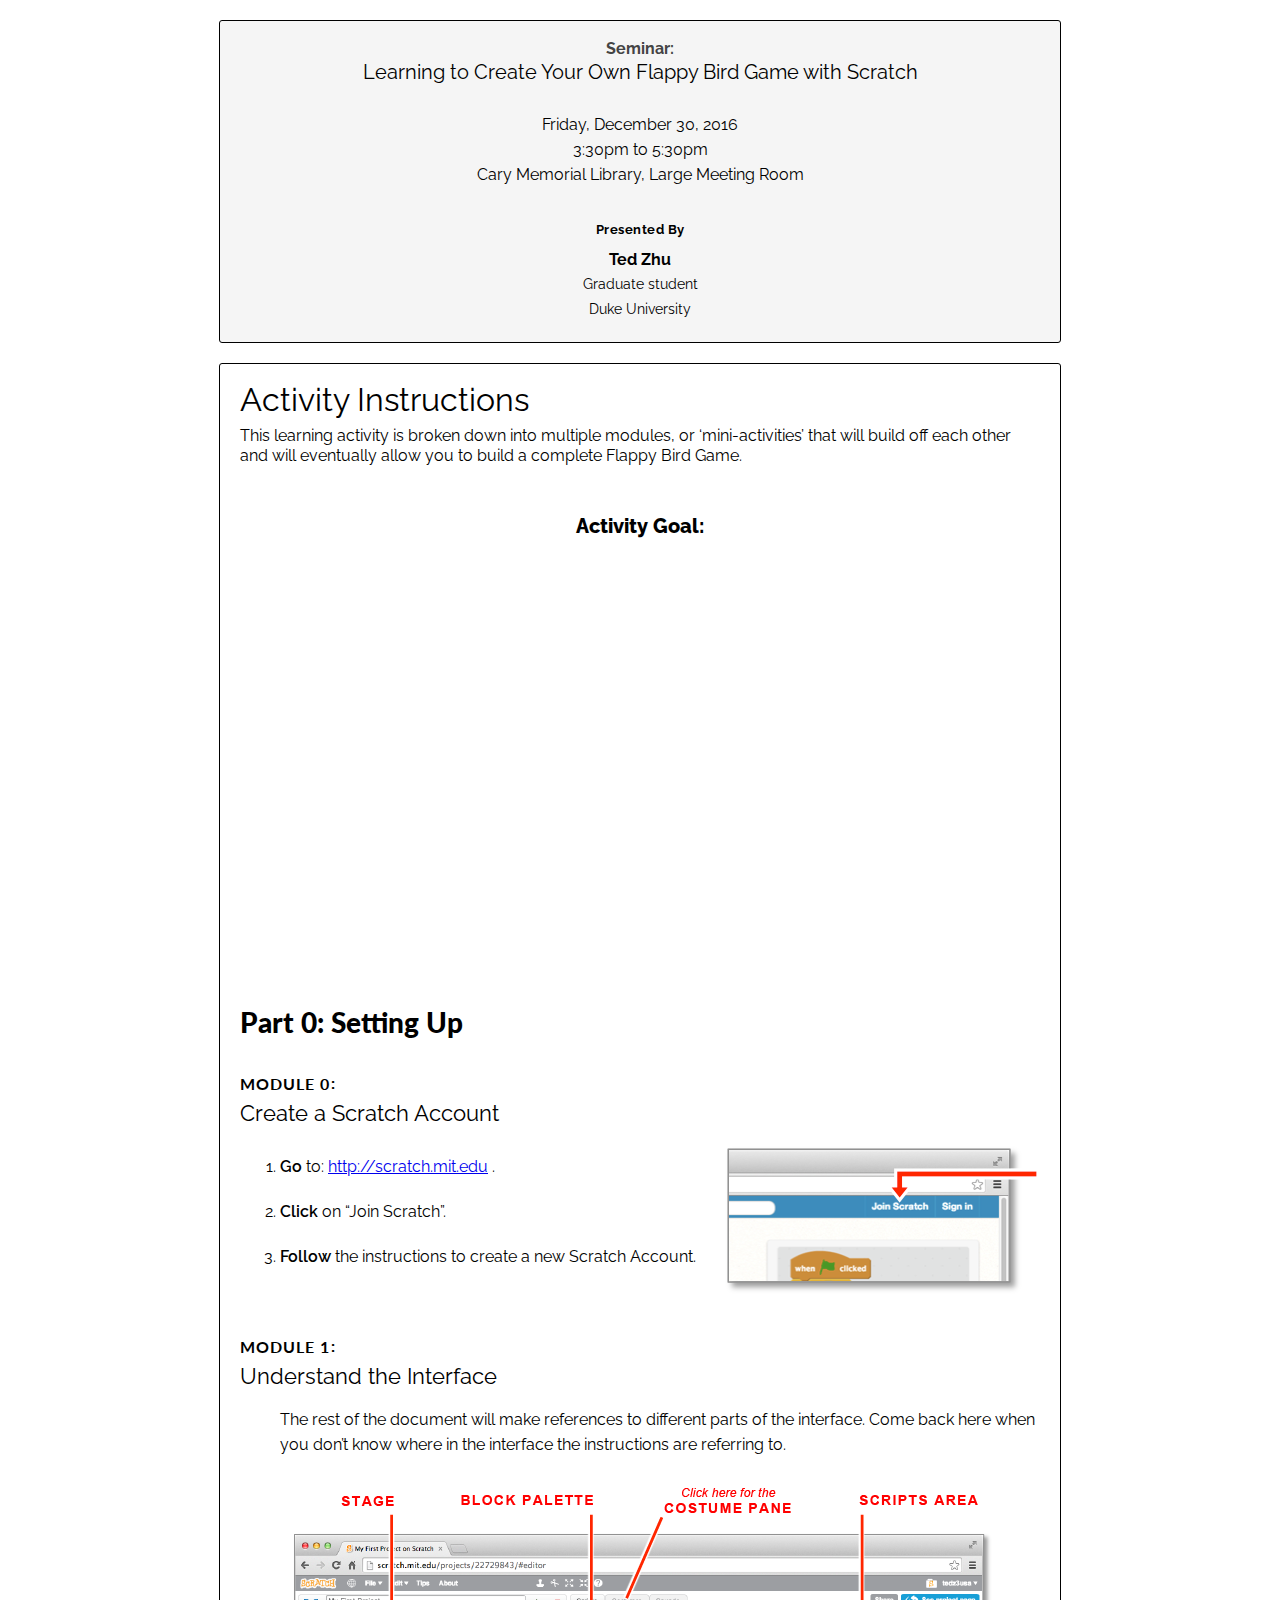
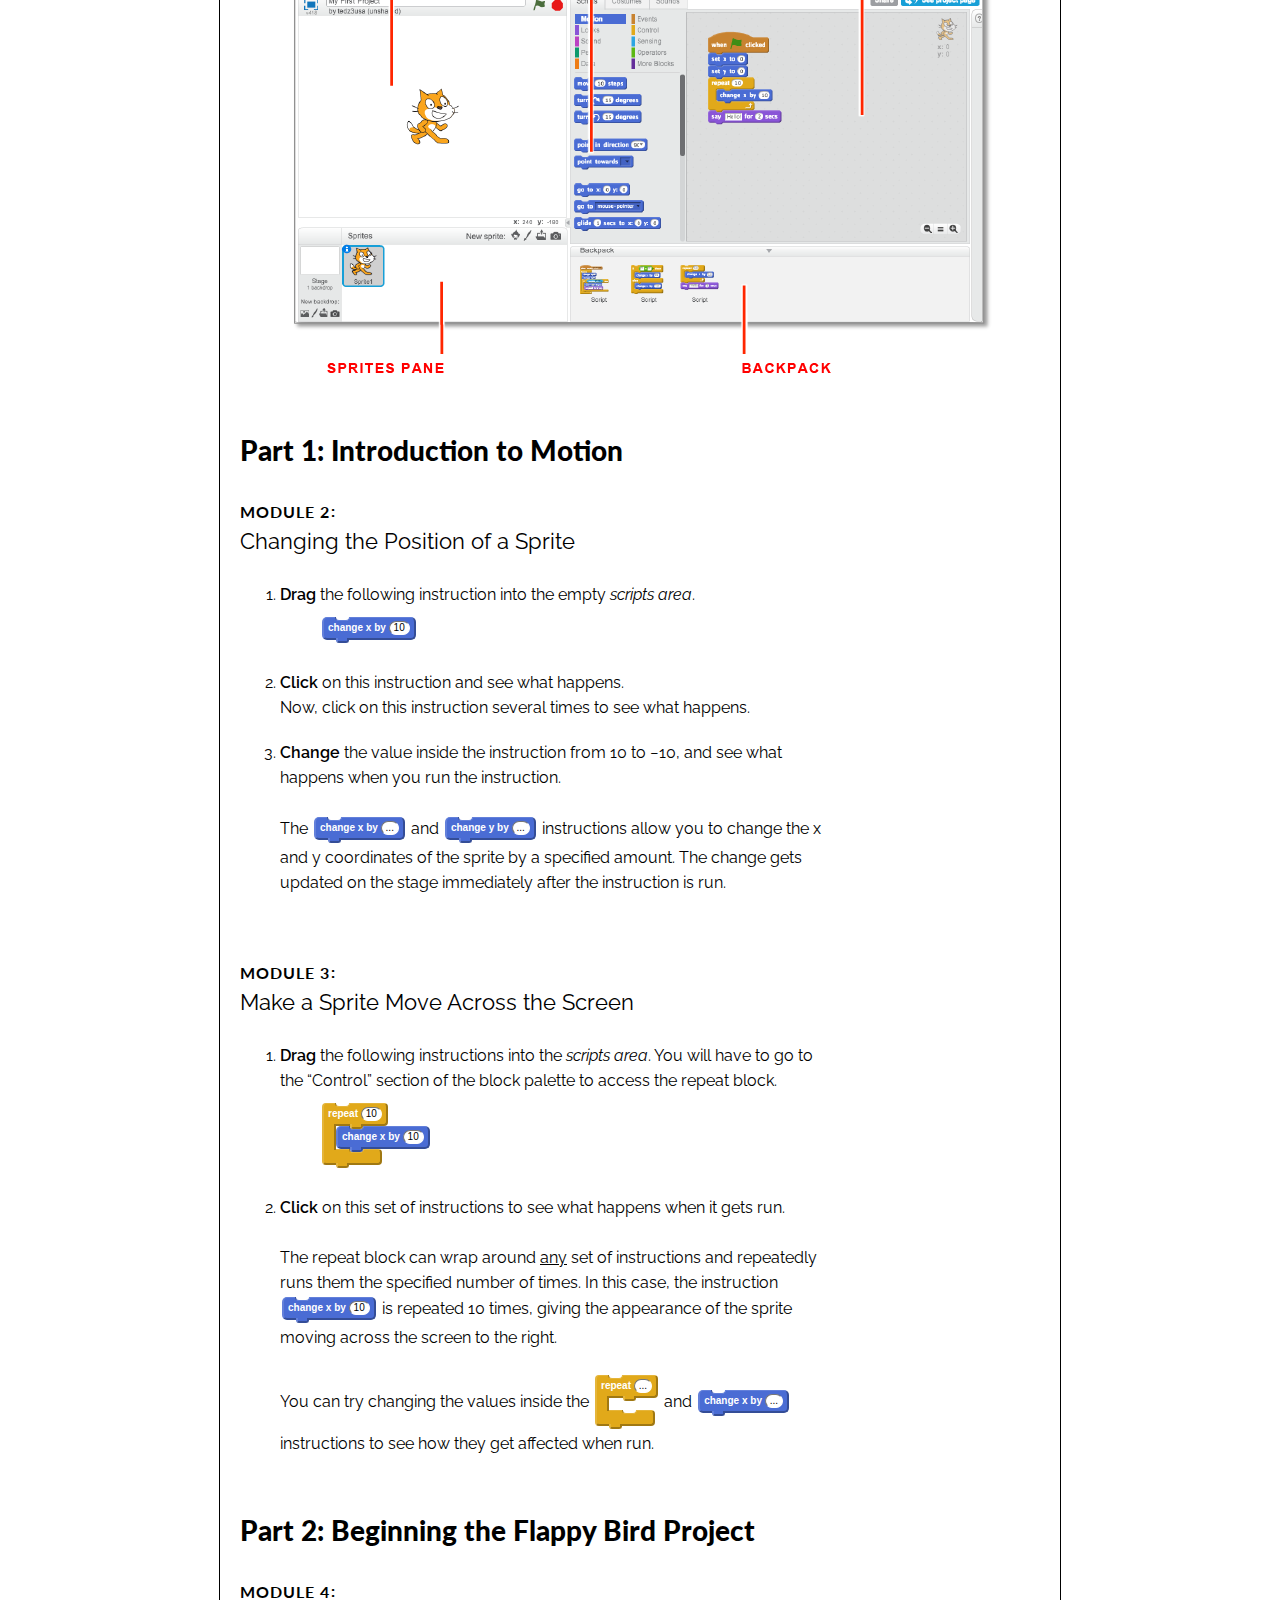
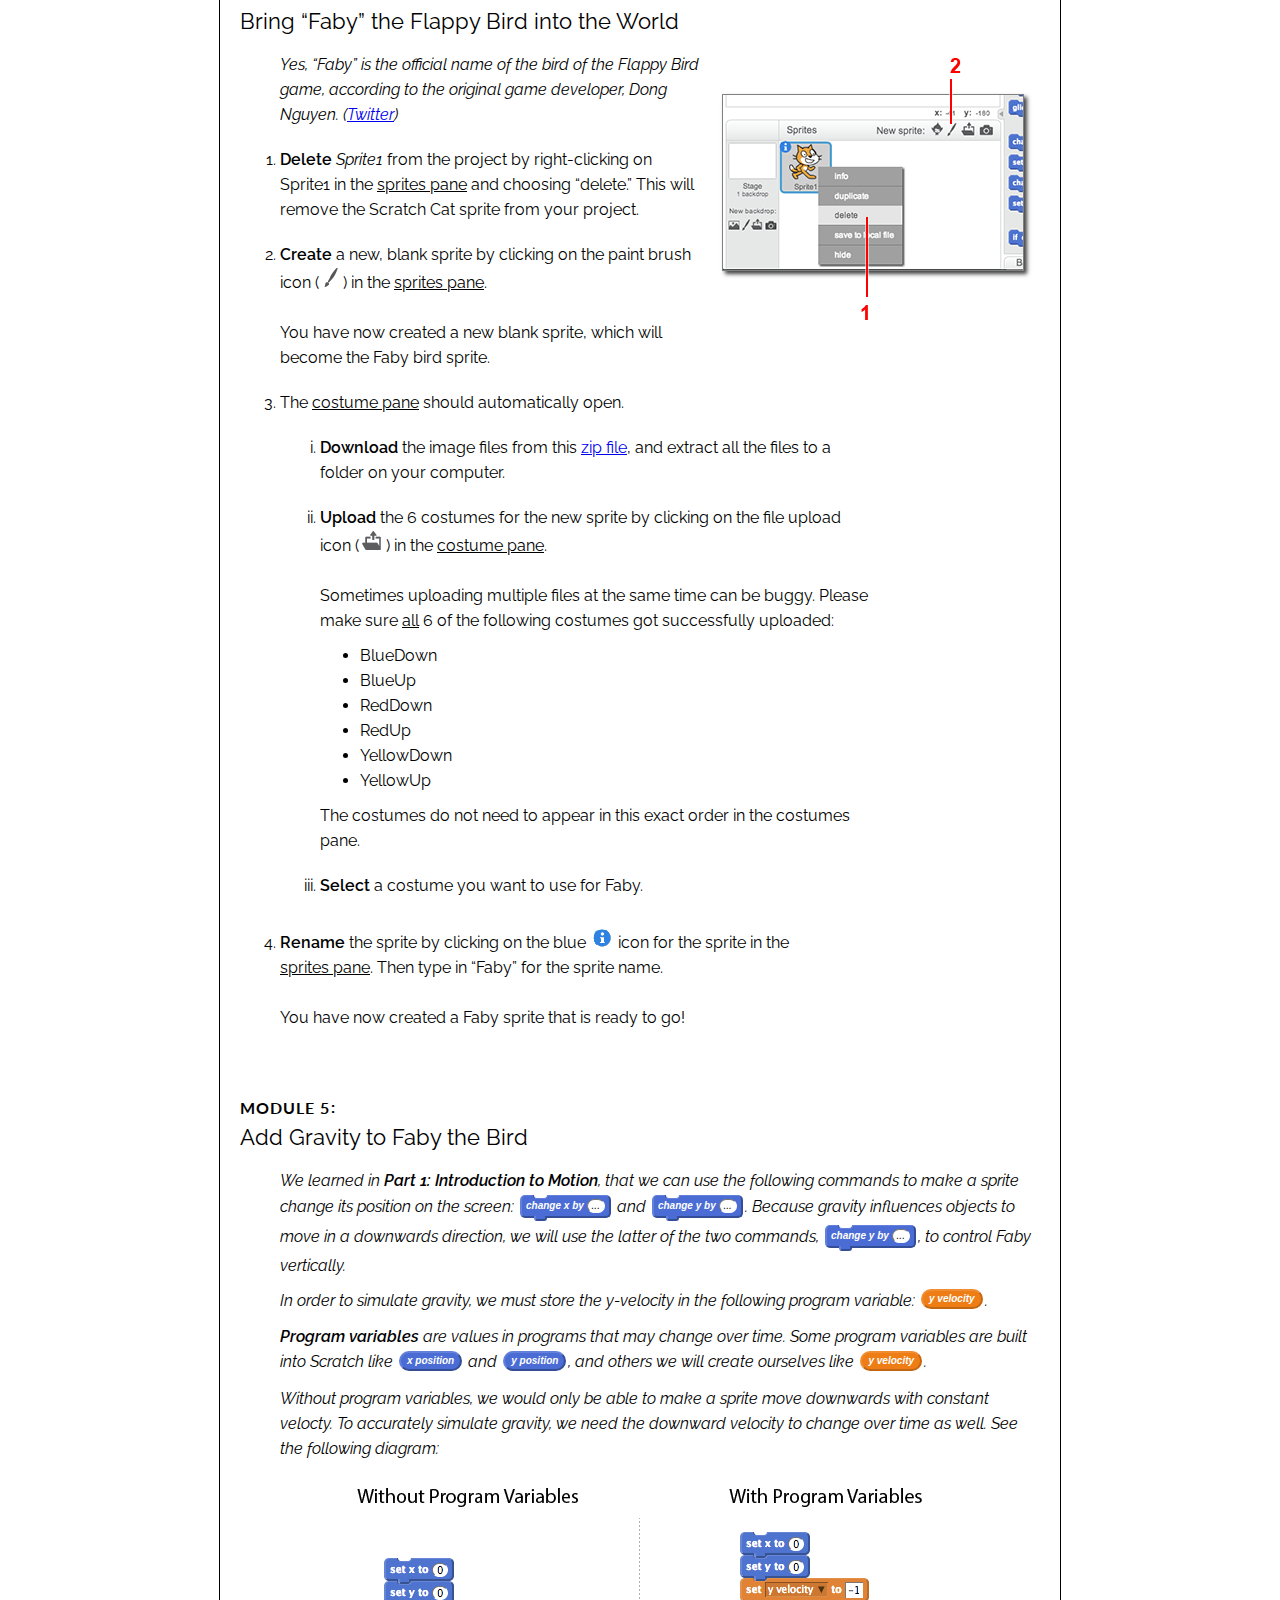
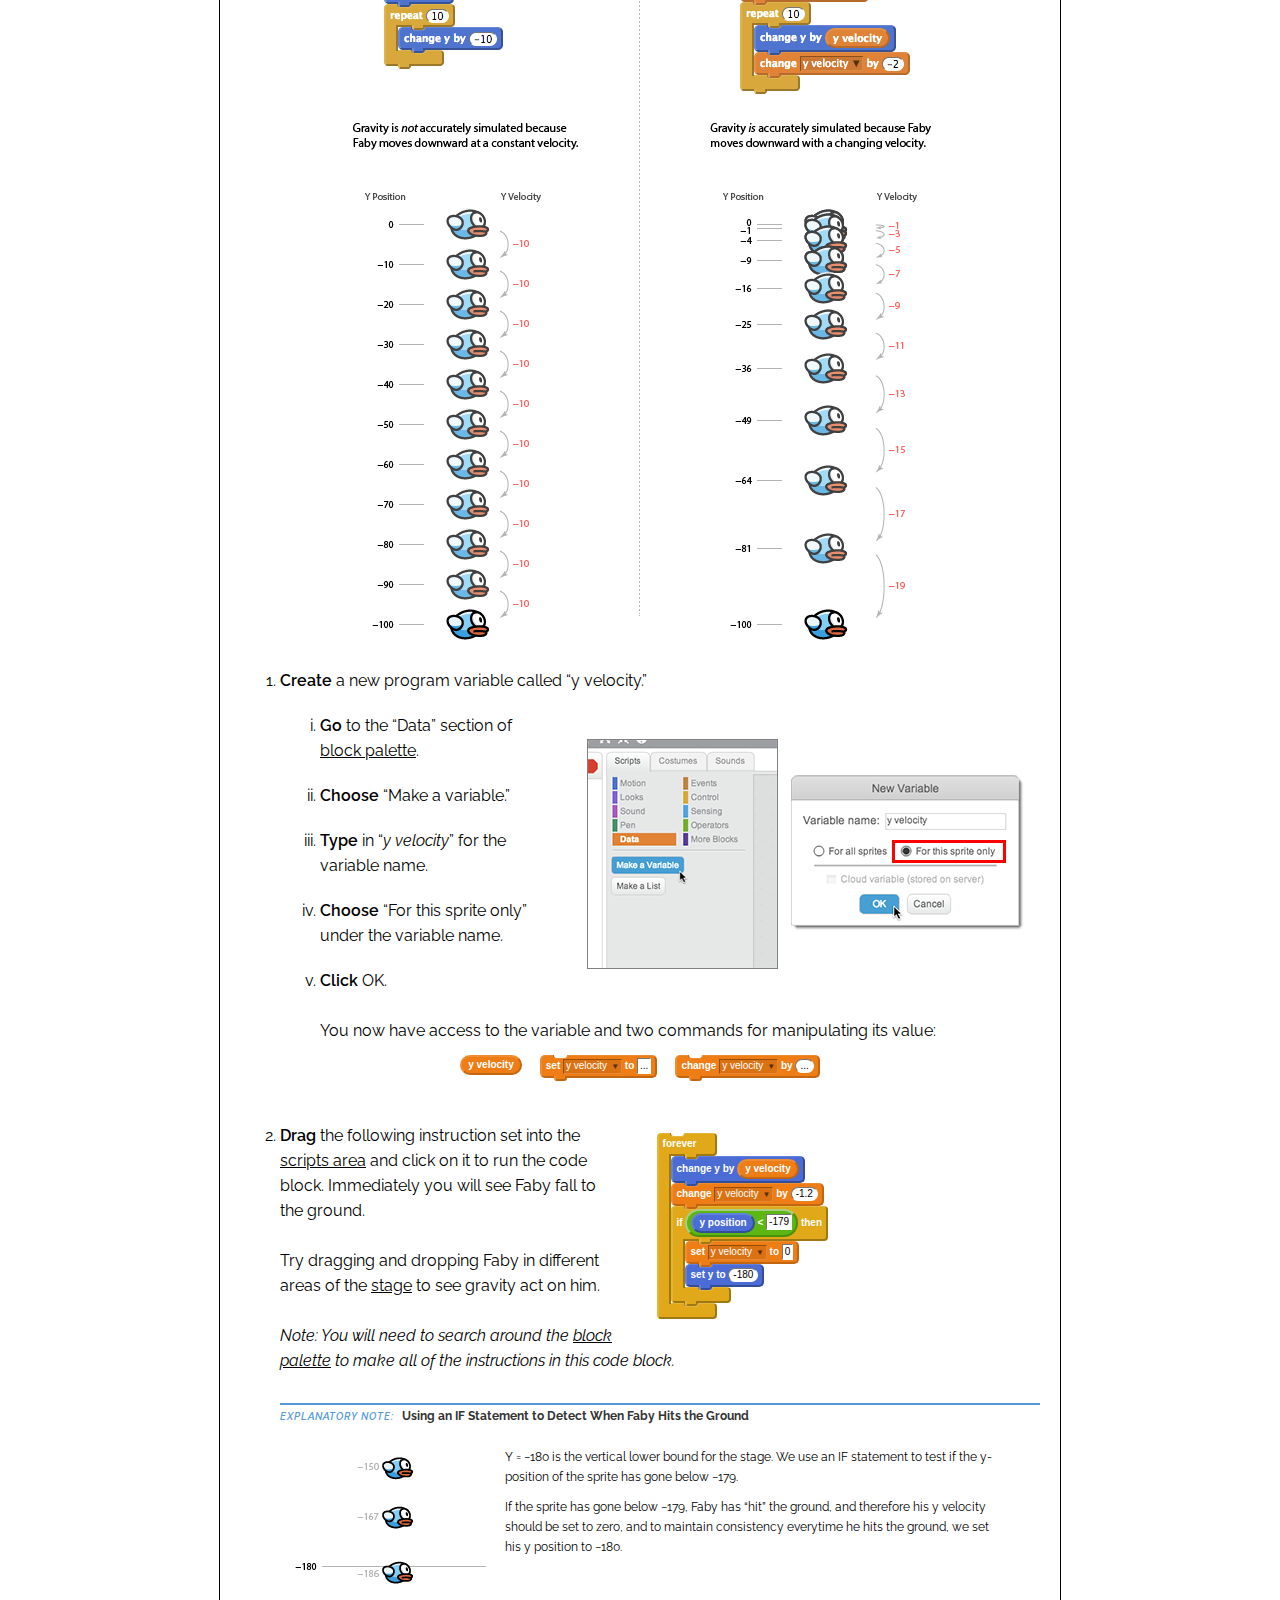
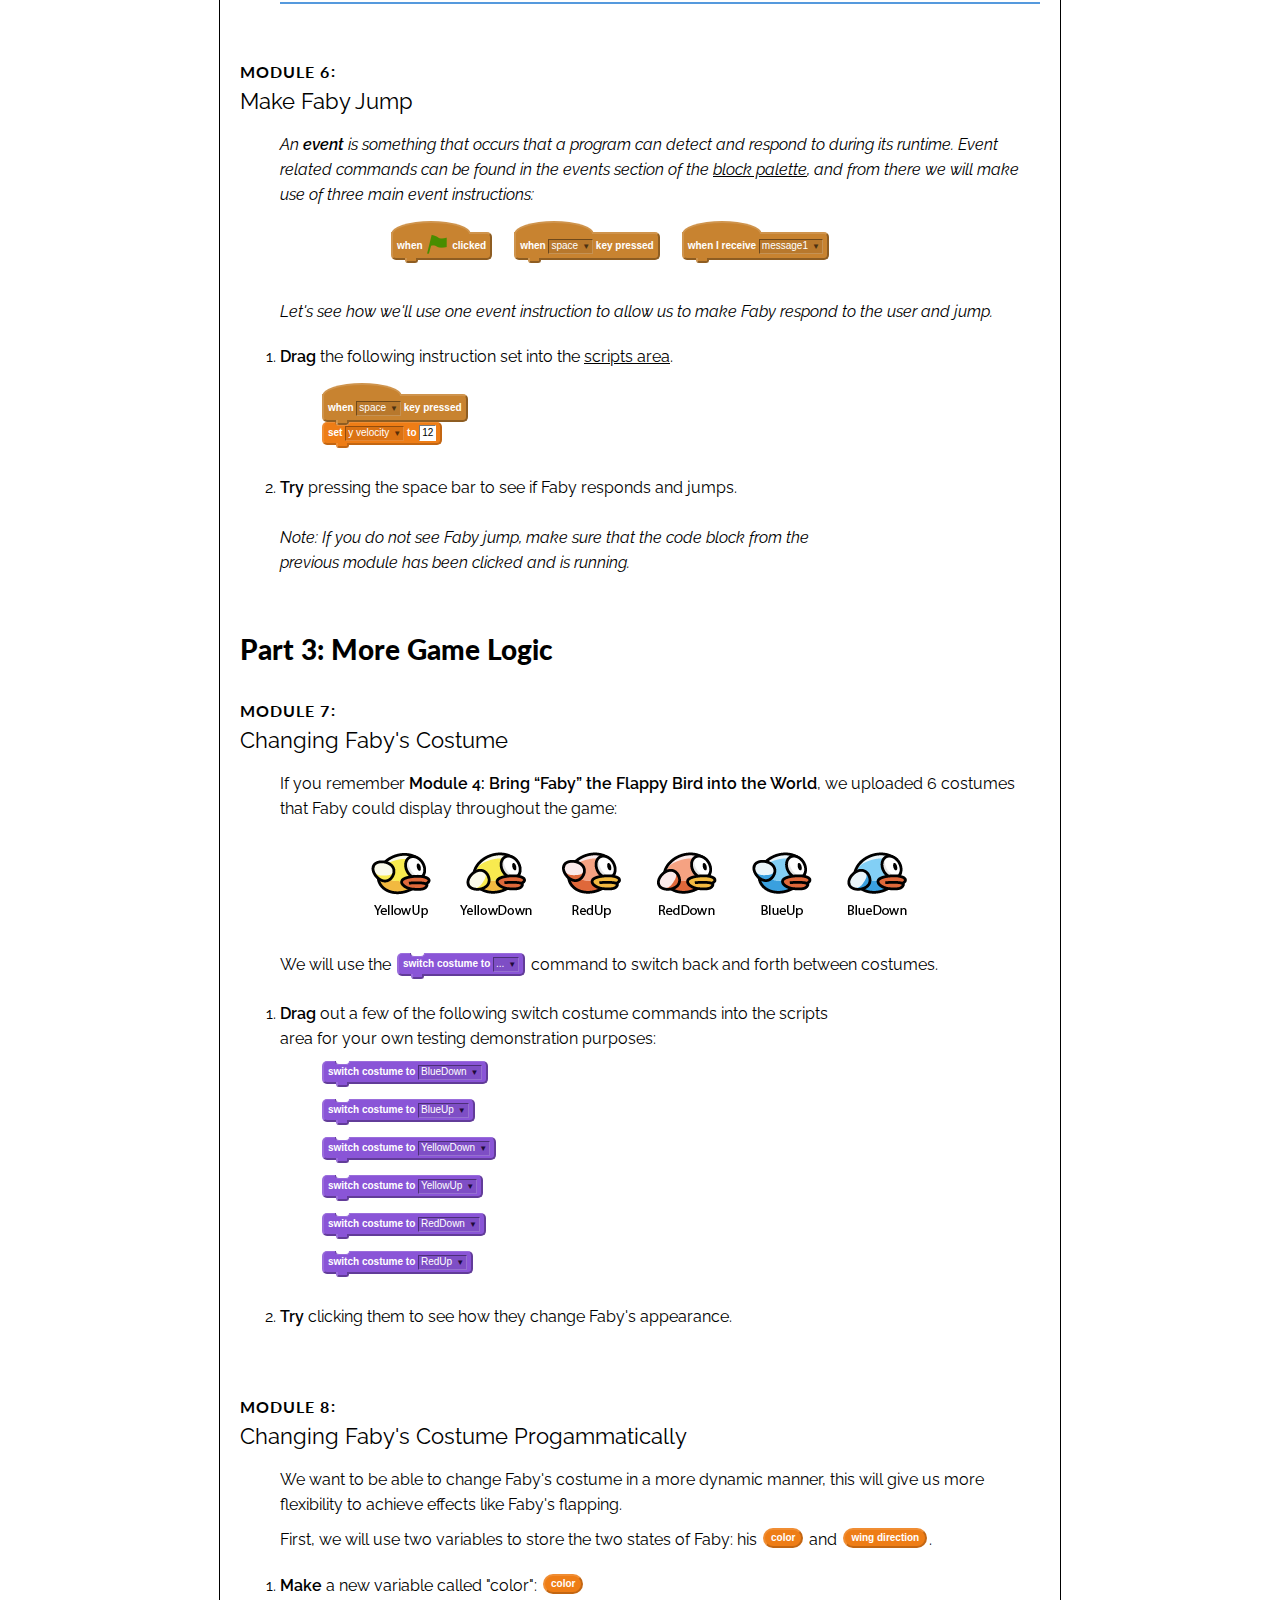
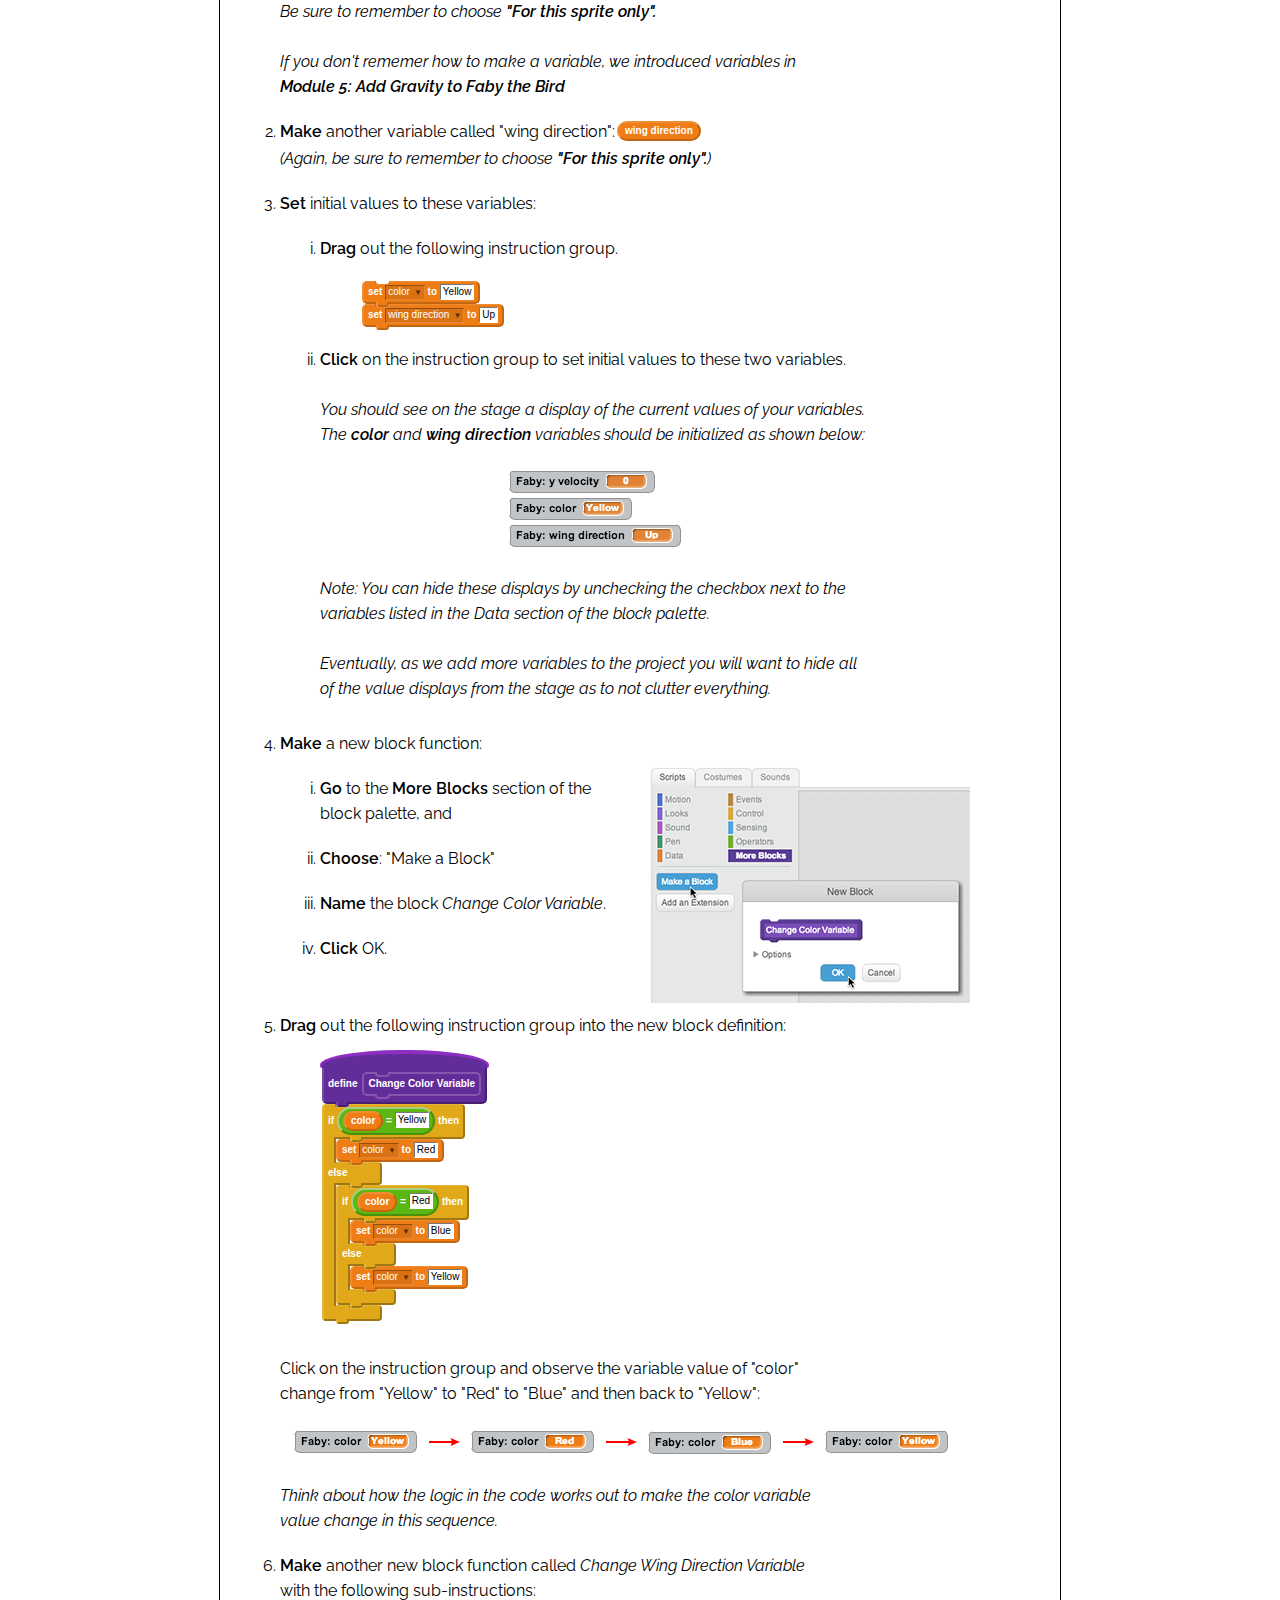
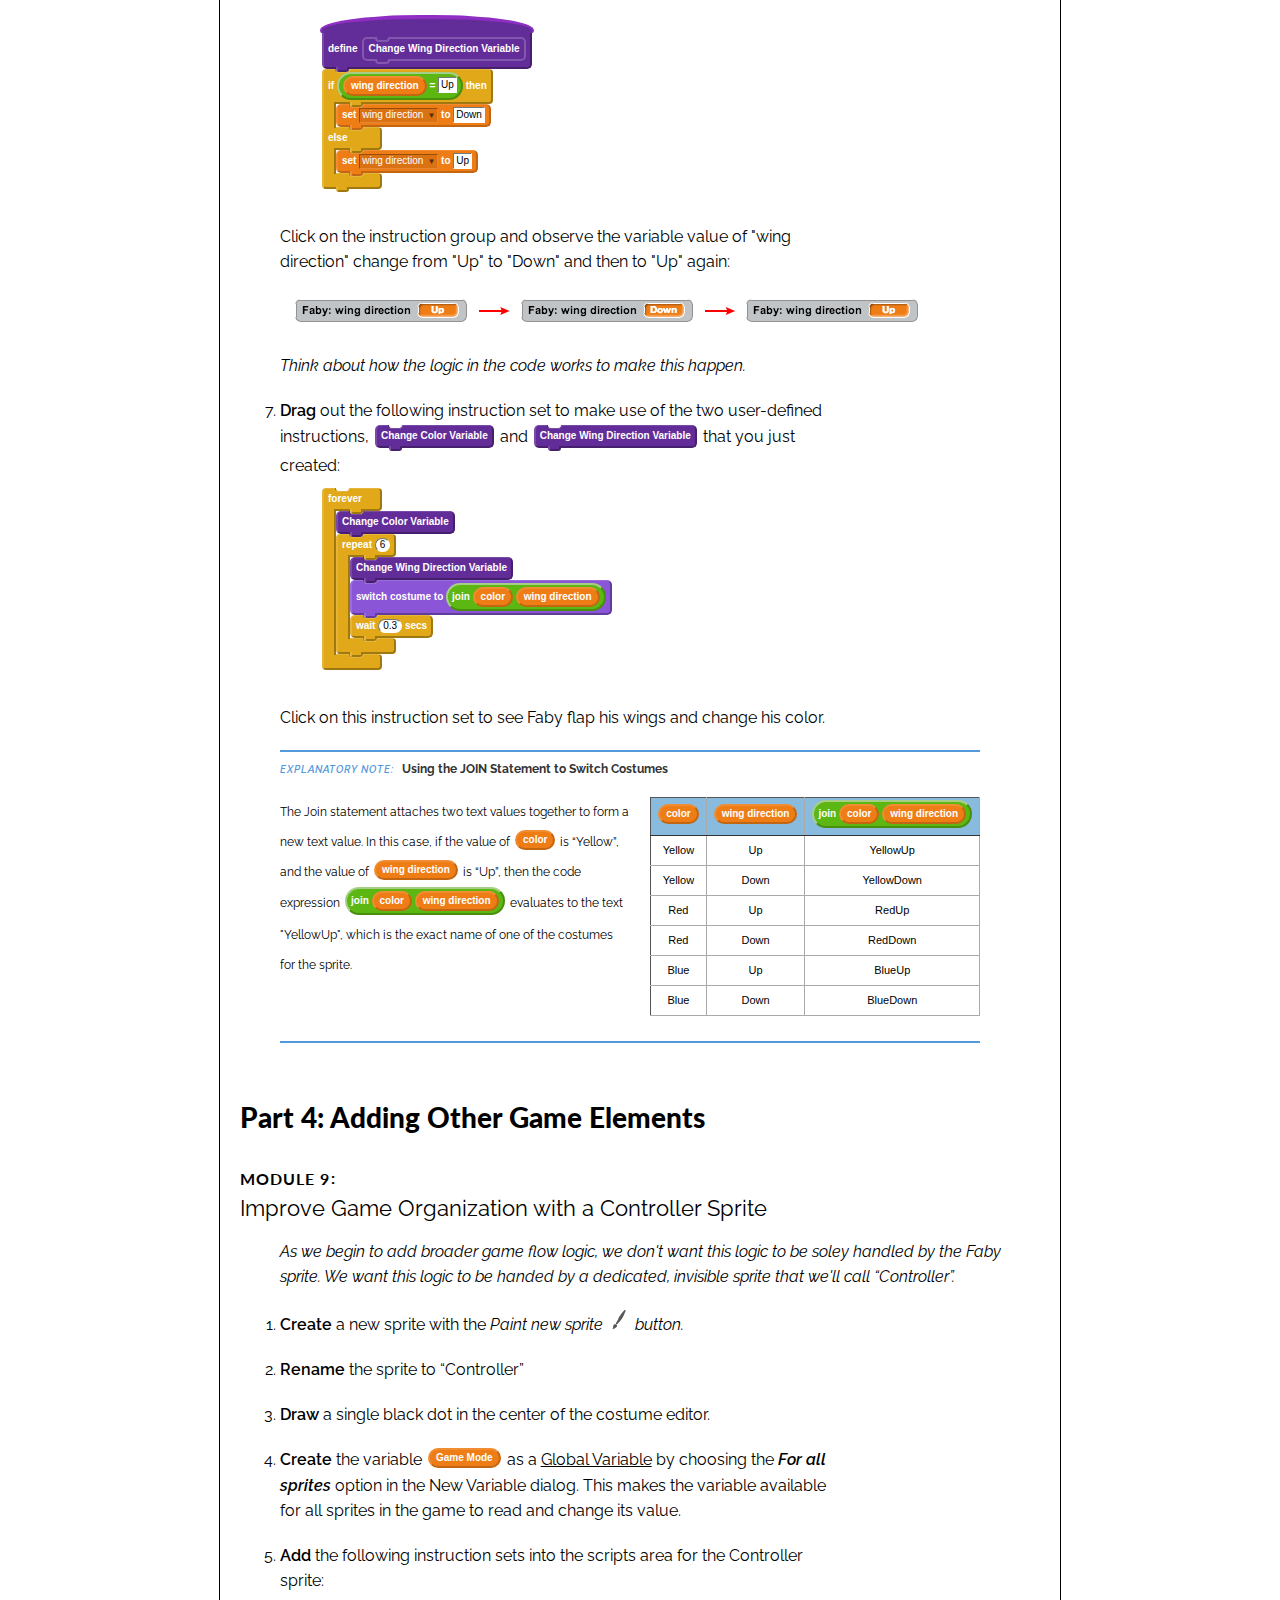
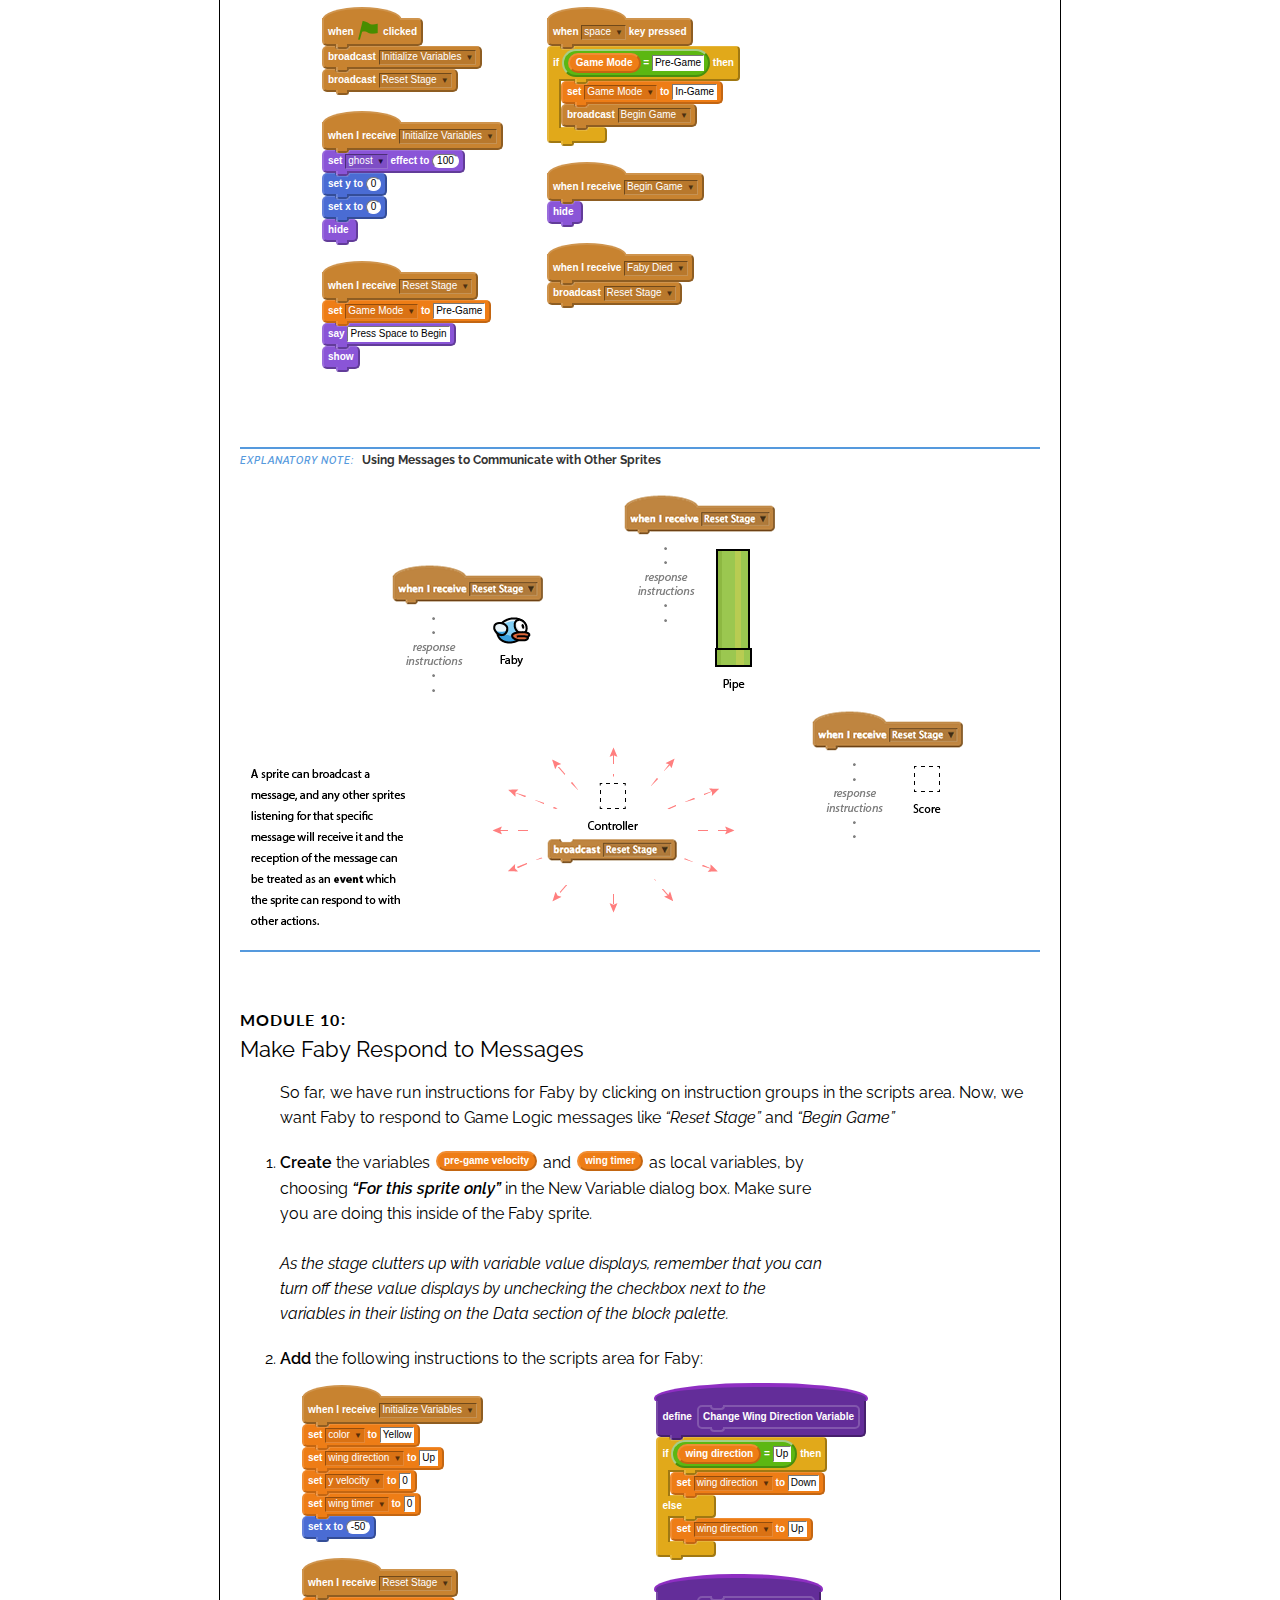
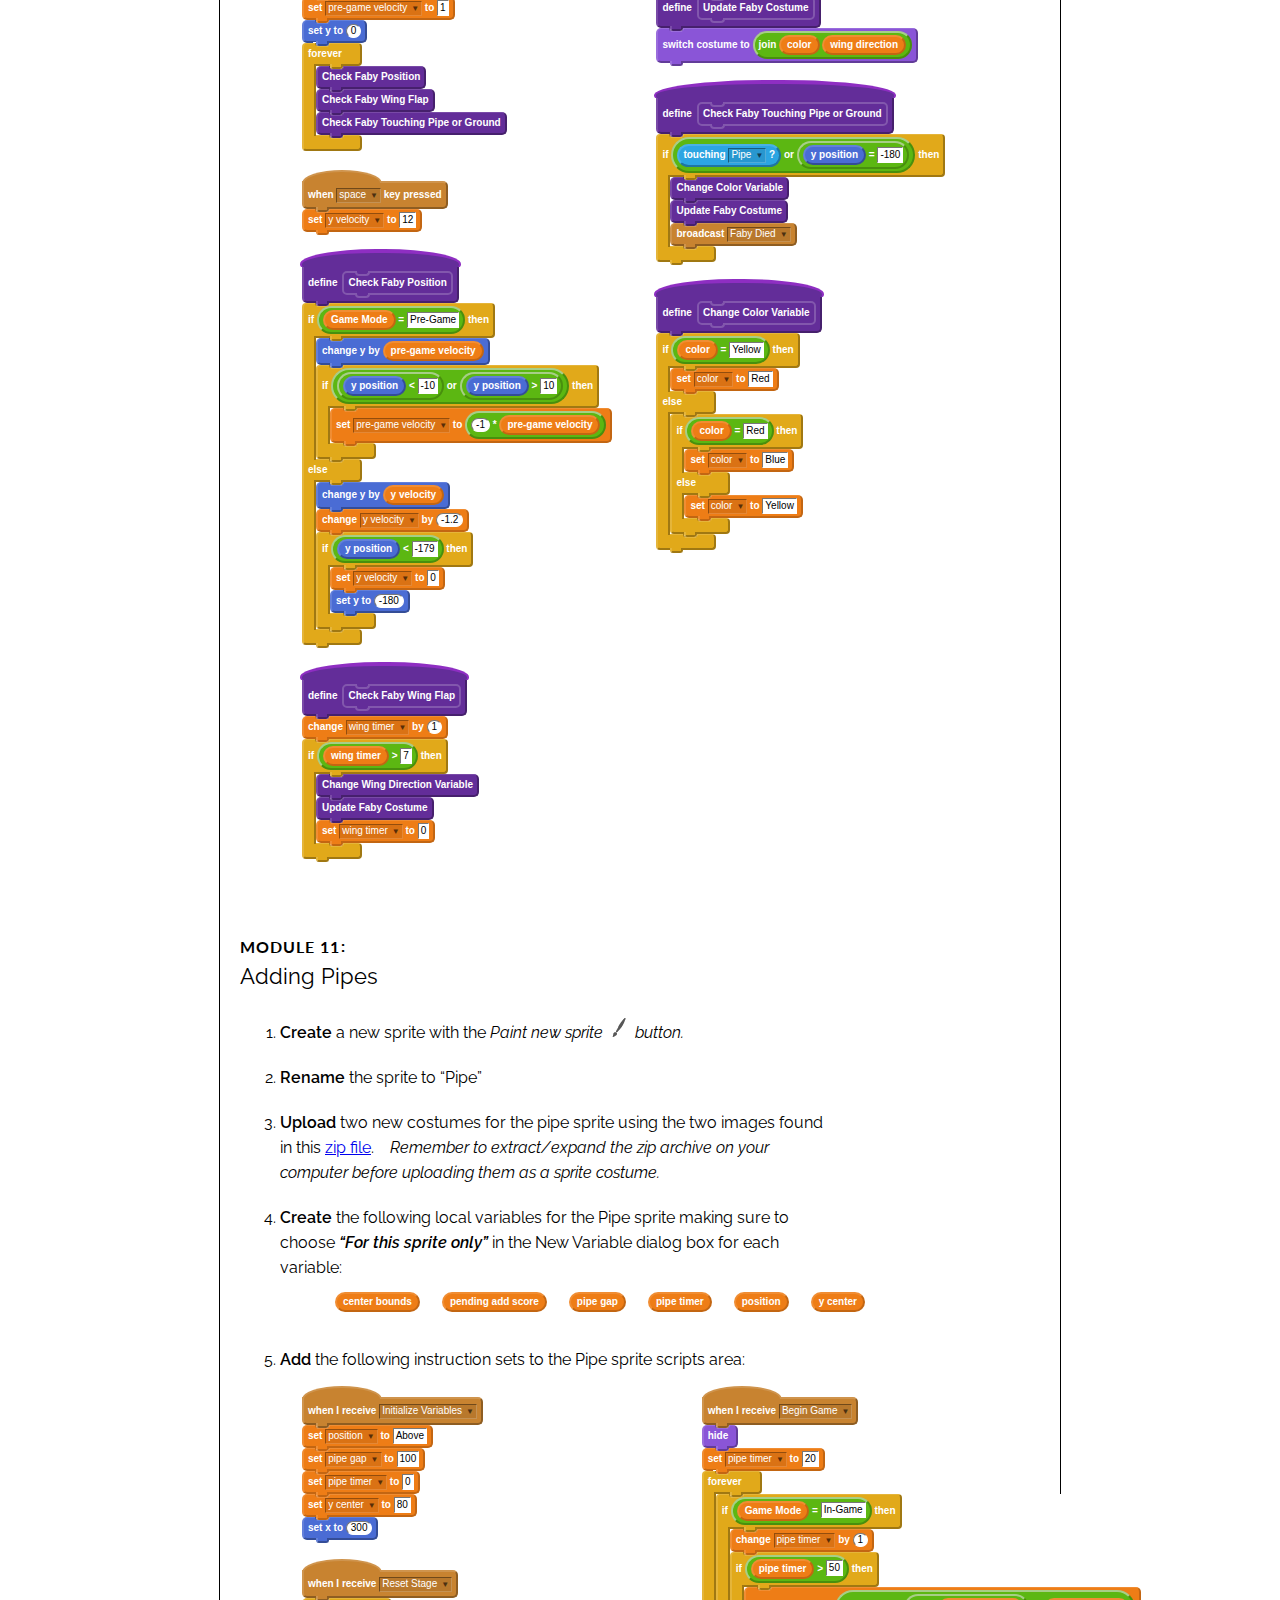
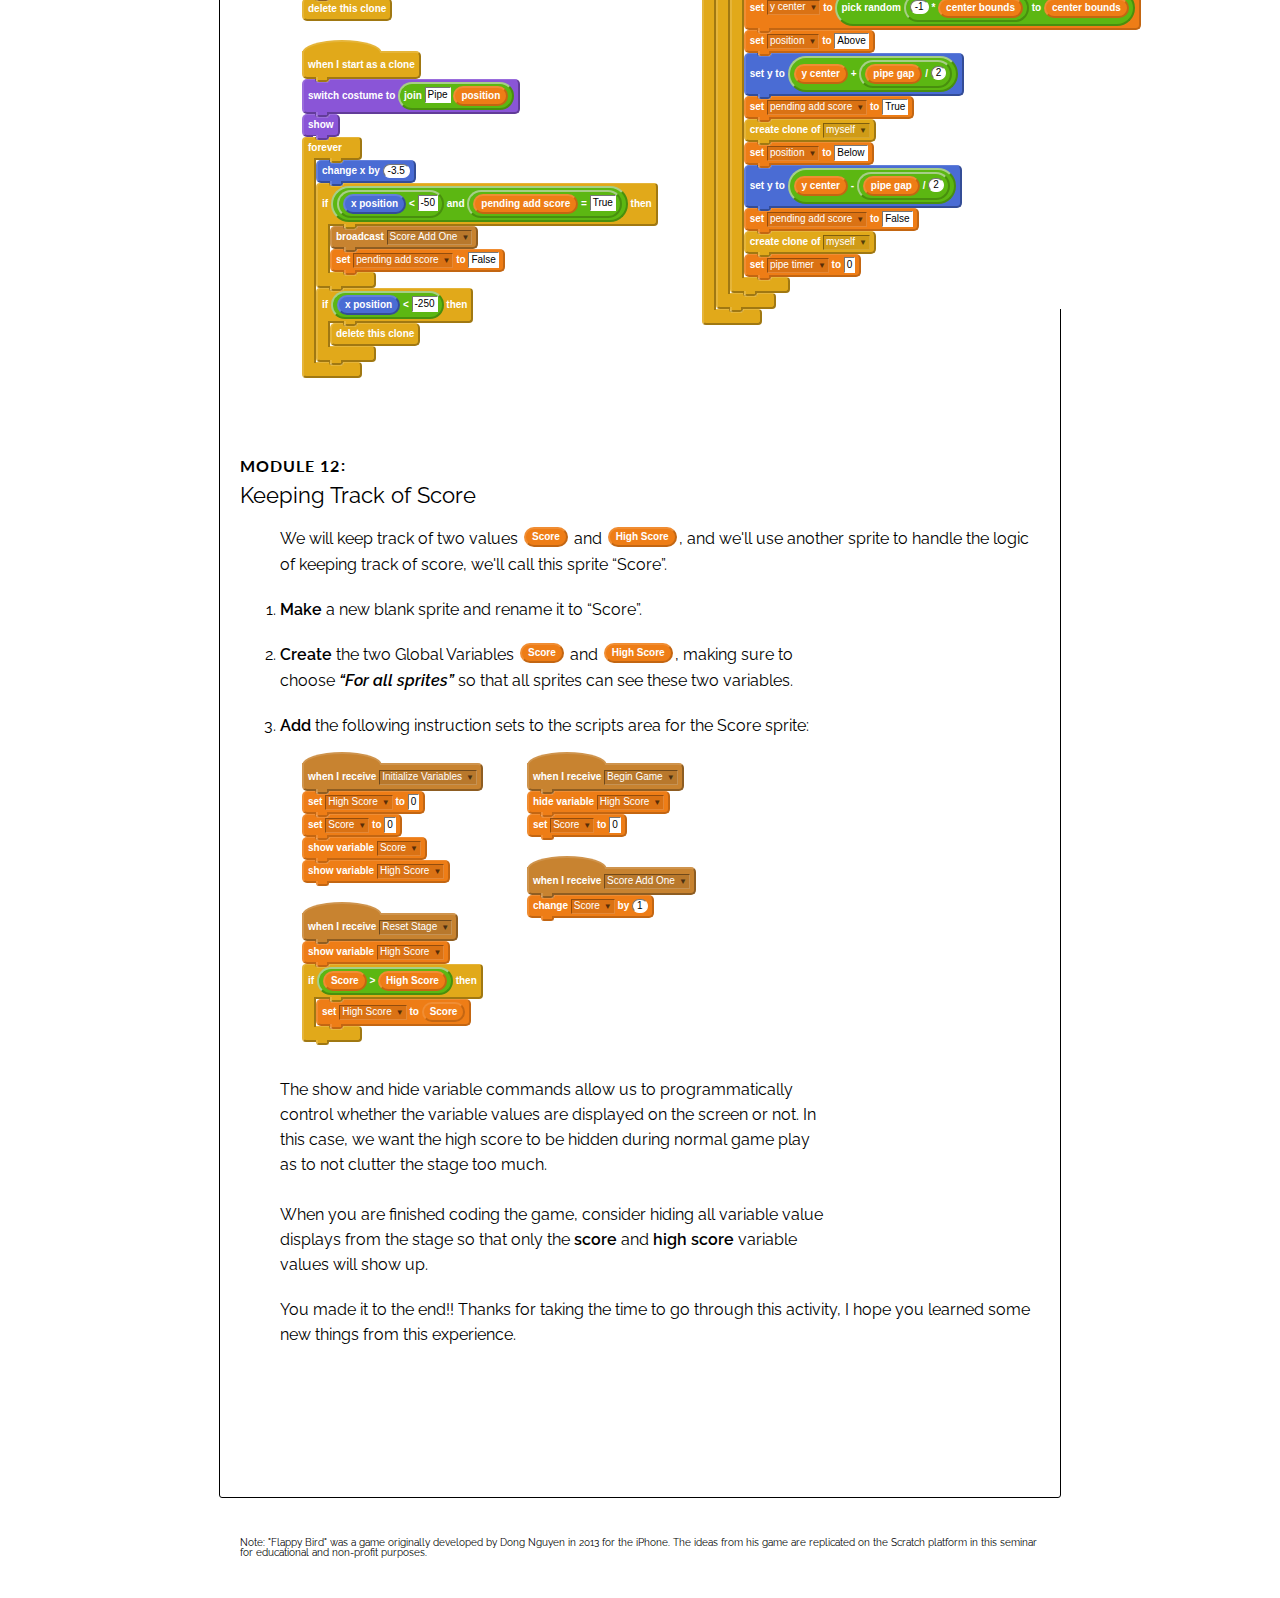
<file: index.html>
<html>
  <head>
    <meta charset="UTF-8">
    <title>Seminar: Learning to Create Your Own Flappy Bird Game with Scratch</title>
    <link rel="stylesheet" type="text/css" href="_styles/reset.css">
    <link rel="stylesheet" type="text/css" href="_styles/styles.css">
    <link rel='stylesheet' type='text/css' href='http://fonts.googleapis.com/css?family=Raleway:400,700,600,200,500'>
    <link rel='stylesheet' type='text/css' href='http://fonts.googleapis.com/css?family=Lato:300,400,700,900,300italic,400italic,700italic,900italic'>
    <script src="http://ajax.googleapis.com/ajax/libs/jquery/1.11.1/jquery.min.js"></script>
    <link rel="stylesheet" type="text/css" href="_scratchblocks/scratchblocks2_allow_undefined_blocks.css">
    <script src="_scratchblocks/scratchblocks2.js"></script>
    <script>
      $( document ).ready(function() {
        scratchblocks2.parse();
        scratchblocks2.parse("code.b", {inline: true});
      });
    </script>
  </head>
  <body>
  	<div class='header border3'>
      <p class='h1label'>Seminar:</p>
      <h1>Learning to Create Your Own Flappy Bird Game with Scratch</h1>
      <div class='seminardetails'>
      	<p>Friday, December 30, 2016</p>
      	<p>3:30pm to 5:30pm</p>
      	<p>Cary Memorial Library, Large Meeting Room</p>
      </div>
      <div class='authordetails'>
        <p class='label'>Presented By</p> 
        <p class='author'>Ted Zhu</p>
        <p>Graduate student</p>
        <p>Duke University</p>
      </div>
    </div>
    <div class='main border3'>
      <div class='activityintro'>
        <h1>Activity Instructions</h1>
        <p>This learning activity is broken down into multiple modules, or ‘mini-activities’ that will build off each other and will eventually allow you to build a complete Flappy Bird Game.</p>
      </div>
      <div class='activitygoal'>
      	<h1>Activity Goal:</h1>
      	<iframe allowtransparency="true" width="485" height="402" src="http://scratch.mit.edu/projects/embed/22756569/?autostart=false" frameborder="0" allowfullscreen></iframe>
      </div>
      <div class='instr'>
        <h1>Part 0: Setting Up</h1>
        <div class='module'>
					<div class='module-title'>
						<div class='label'>Module 0<span class='colon'>:</span></div>
						<div class='title'>Create a Scratch Account</div>
					</div>
					<ol>
						<img class='floated' src='_images/0.1.png'/>
						<li><strong>Go</strong> to: <a href='http://scratch.mit.edu' target='_blank'> http://scratch.mit.edu</a> .</li>
						<li><strong>Click</strong> on “Join Scratch”.</li>
						<li><strong>Follow</strong> the instructions to create a new Scratch Account.</li>
					</ol>
				</div>
        <div class='module'>
        	<div class='module-title'>
          	<div class='label'>Module 1<span class='colon'>:</span></div>
          	<div class='title'>Understand the Interface</div>
          </div>
          <p>The rest of the document will make references to different parts of the interface. Come back here when you don’t know where in the interface the instructions are referring to. </p>
          <img class='full' src='_images/1.1.png' />
        </div>
        <h1>Part 1: Introduction to Motion</h1>
        <div class='module'>
        	<div class='module-title'>
          	<div class='label'>Module 2<span class='colon'>:</span></div>
          	<div class='title'>Changing the Position of a Sprite</div>
          </div>
          <ol>
            <li>
              <strong>Drag</strong> the following instruction into the empty <em>scripts area</em>.
              <pre class='blocks'>change x by (10)</pre>
            </li>
            <li>
              <strong>Click</strong> on this instruction and see what happens. <br>
              Now, click on this instruction several times to see what happens.
            </li>
            <li>
              <strong>Change</strong> the value inside the instruction from 10 to −10, and see what happens when you run the instruction.
              <br><br>
              The <code class='b'>change x by (...)</code> and <code class='b'>change y by (...)</code> instructions allow you to change the x and y coordinates of the sprite by a specified amount. The change gets updated on the stage immediately after the instruction is run.
            </li>
          </ol>
        </div>
        <div class='module'>
        	<div class='module-title'>
          	<div class='label'>Module 3<span class='colon'>:</span></div>
          	<div class='title'>Make a Sprite Move Across the Screen</div>
          </div>
          <ol>
            <li>
              <strong>Drag</strong> the following instructions into the <em>scripts area</em>. 
              You will have to go to the “Control” section of the block palette to access the repeat block.
              <pre class='blocks'>
                repeat (10)
                  change x by (10)
                end
              </pre>
            </li>
            <li>
              <strong>Click</strong> on this set of instructions to see what happens when it gets run.
              <br>
              <br>
              The repeat block can wrap around <span class='underline'>any</span> set of instructions and repeatedly runs them the specified number of times. In this case, the instruction <code class='b'>change x by (10)</code> is repeated 10 times, giving the appearance of the sprite moving across the screen to the right.
              <br>
              <br>
              You can try changing the values inside the 
              	<code class='b'>
              		repeat (...)
    
       						end
       					</code> and <code class='b'>change x by (...)</code> instructions to see how they get affected when run.
            </li>
          </ol>
        </div>
				<h1>Part 2: Beginning the Flappy Bird Project</h1>
				<div class='module'>
					<div class='module-title'>
          	<div class='label'>Module 4<span class='colon'>:</span></div>
          	<div class='title'>Bring “Faby” the Flappy Bird into the World</div>
          </div>
					<div>
						<img class='floated' src='_images/4.1.png'>
						<p>
							<em>Yes, “Faby” is the official name of the bird of the Flappy Bird game, according to the original game developer, Dong Nguyen. (<a target='_blank' href='https://twitter.com/dongatory/status/430598410937192448'>Twitter</a>)</em>
						</p>
						<ol>
							<li>
								<strong>Delete</strong> <em>Sprite1</em> from the project by right-clicking on Sprite1 in the <span class='underline'>sprites pane</span> and choosing “delete.” This will remove the Scratch Cat sprite from your project.
							</li>
							<li>
								<strong>	Create</strong> a new, blank sprite by clicking on the paint brush icon (<img class='inline' src='_images/4.2.png'>) in the <span class='underline'>sprites pane</span>.
								<br>
								<br>
								You have now created a new blank sprite, which will become the Faby bird sprite. 
							</li>
							<li>
								The <span class='underline'>costume pane</span> should automatically open.
								<ol class='level2'>
									<li>
										<strong>Download</strong> the image files from this <a href='_files/faby_costumes.zip'>zip file</a>, and extract all the files to a folder on your computer.
									</li>
									<li>
										<strong>Upload</strong> the 6 costumes for the new sprite by clicking on the file upload icon (<img class='inline' src='_images/4.3.png'>) in the <span class='underline'>costume pane</span>.
										<br>
										<br>
										Sometimes uploading multiple files at the same time can be buggy. Please make sure <span class='underline'>all</span> 6 of the following costumes got successfully uploaded:
										<ul class='compressed'>
											<li>BlueDown</li>
											<li>BlueUp</li>
											<li>RedDown</li>
											<li>RedUp</li>
											<li>YellowDown</li>
											<li>YellowUp</li>
										</ul>
										The costumes do not need to appear in this exact order in the costumes pane.
									</li>
									<li><strong>Select</strong> a costume you want to use for Faby.</li>
								</ol>
							</li>
							<li>
								<strong>Rename</strong> the sprite by clicking on the blue <img class='inline' src='_images/4.4.png'> icon for the sprite in the <span class='underline'>sprites pane</span>. Then type in “Faby” for the sprite name.
								<br>
								<br>
								You have now created a Faby sprite that is ready to go!
							</li>
				
						</ol>
					</div>
				</div>
				<div class='module'>
					<div class='module-title'>
						<div class='label'>Module 5<span class='colon'>:</span></div>
						<div class='title'>Add Gravity to Faby the Bird</div>
					</div>
					<p>
						<em>We learned in <strong>Part 1: Introduction to Motion</strong>, that we can use the following commands to make a sprite change its position on the screen: <code class='b'>change x by (...)</code> and <code class='b'>change y by (...)</code>. Because gravity influences objects to move in a downwards direction, we will use the latter of the two commands, <code class='b'>change y by (...)</code>, to control Faby vertically.</em>
					</p>
					<p>
						<em>In order to simulate gravity, we must store the y-velocity in the following program variable: <code class='b'>(y velocity)</code>.</em>
					</p>
					<p>
						<em><strong>Program variables</strong> are values in programs that may change over time. Some program variables are built into Scratch like <code class='b'>(x position)</code> and <code class='b'>(y position)</code>, and others we will create ourselves like <code class='b'>(y velocity)</code>.</em>
					</p>
					<p>
						<em>Without program variables, we would only be able to make a sprite move downwards with constant velocty. To accurately simulate gravity, we need the downward velocity to change over time as well. See the following diagram:</em>
					</p>
					<img class='full' src='_images/faby-gravity.png'>
					<ol>
						<li style='width:750px;'>
							<strong>Create</strong> a new program variable called “y velocity.”
							<ol class='level2'>
								<img class='floated' src='_images/5.1.png' style='padding-left: 50px;padding-top:30px;'>
			
								<li><strong>Go</strong> to the “Data” section of <span class='underline'>block palette</span>.</li>
								<li><strong>Choose</strong> “Make a variable.”</li>
								<li><strong>Type</strong> in “<em>y velocity</em>” for the variable name.</li>
								<li><strong>Choose</strong> “For this sprite only” under the variable name.</li>
								<li  style='width:700px;'>
									<strong>Click</strong> OK.
									<br><br>
									You now have access to the variable and two commands for manipulating its value: <div class='code-lineup'><code class='b'>(y velocity)</code><code class='b'>set [y velocity v] to [...]</code><code class='b'>change [y velocity v] by (...)</code></div>
								</li>
							</ol>
				
						</li>
						<li>
							<pre class='blocks floated'>
								forever
									change y by (y velocity)
									change [y velocity v] by (-1.2)
									if <(y position) < [-179]> then
										set [y velocity v] to [0]
										set y to (-180)
									end
								end

							</pre>
							<strong>Drag</strong> the following instruction set into the <span class='underline'>scripts area</span> and click on it to run the code block. Immediately you will see Faby fall to the ground. 
			
							<br><br>Try dragging and dropping Faby in different areas of the <span class='underline'>stage</span> to see gravity act on him.
			
							<br><br><em>Note: You will need to search around the <span class='underline'>block palette</span> to make all of the instructions in this code block.</em>
			
			
						</li>
						<div class='explain'>
							<div class='explain-title'>
								<div class='label'>Explanatory Note:</div>
								<div class='title'>Using an IF Statement to Detect When Faby Hits the Ground</div>
								<div class='clearfix'></div>
							</div>
							<img class='' src='_images/faby-ground.png' style='float:left;margin:10px;'>
							<div style='width:500px; float:left;'>
								<p>Y = −180 is the vertical lower bound for the stage. We use an IF statement to test if the y-position of the sprite has gone below −179. <p>If the sprite has gone below −179, Faby has “hit” the ground, and therefore his y velocity should be set to zero, and to maintain consistency everytime he hits the ground, we set his y position to −180.</p>
							</div>
							<br><br><br><br><br>
							<div class='clearfix'></div>
						</div>
		
					</ol>
				</div>
				<div class='module'>
					<div class='module-title'>
						<div class='label'>Module 6<span class='colon'>:</span></div>
						<div class='title'>Make Faby Jump</div>
					</div>
					<p>
						<em>An <strong>event</strong> is something that occurs that a program can detect and respond to during its runtime. Event related commands can be found in the events section of the <span class='underline'>block palette</span>, and from there we will make use of three main event instructions:</em>
					</p>
					<div class='code-lineup'>
						<code class='b'>when green flag clicked</code>
						<code class='b'>when [space v] key pressed</code>
						<code class='b'>when I receive [message1 v]</code>
					</div>
					<p>
						<em>Let's see how we'll use one event instruction to allow us to make Faby respond to the user and jump.</em>
					</p>
	
					<ol>
						<li>
							<strong>Drag</strong> the following instruction set into the <span class='underline'>scripts area</span>.
							<pre class='blocks'>
								when [space v] key pressed
								set [y velocity v] to [12]
							</pre>
						</li>
						<li>
							<strong>Try</strong> pressing the space bar to see if Faby responds and jumps. 
							<br><br>
							<em>Note: If you do not see Faby jump, make sure that the code block from the previous module has been clicked and is running.</em>
						</li>
					</ol>
				</div>

				<h1>Part 3: More Game Logic</h1>
				<div class='module'>
					<div class='module-title'>
						<div class='label'>Module 7<span class='colon'>:</span></div>
						<div class='title'>Changing Faby's Costume</div>
					</div>
					<p>If you remember <strong>Module 4: Bring “Faby” the Flappy Bird into the World</strong>, we uploaded 6 costumes that Faby could display throughout the game:</p>
					<img class='full' style='' src='_images/faby-costume-lineup-100ppi.png'>
					<br>
					<p>We will use the <code class='b'>switch costume to [... v]</code> command to switch back and forth between costumes.</p>
					<ol>
						<li><strong>Drag</strong> out a few of the following switch costume commands into the scripts area for your own testing demonstration purposes:
			
							<pre class='blocks'>
								switch costume to [BlueDown v]
				
								switch costume to [BlueUp v]
				
								switch costume to [YellowDown v]
				
								switch costume to [YellowUp v]
				
								switch costume to [RedDown v]
				
								switch costume to [RedUp v]
							</pre>
		
						</li>
						<li><strong>Try</strong> clicking them to see how they change Faby's appearance.</li>
					</ol>
				</div>
				<div class='module'>
					<div class='module-title'>
						<div class='label'>Module 8<span class='colon'>:</span></div>
						<div class='title'>Changing Faby's Costume Progammatically</div>
					</div>
					<p>We want to be able to change Faby's costume in a more dynamic manner, this will give us more flexibility to achieve effects like Faby's flapping.</p>
					<p>First, we will use two variables to store the two states of Faby: his <code class='b'>(color)</code> and <code class='b'>(wing direction)</code>.</p>
					<ol>
						<li><strong>Make</strong> a new variable called "color": <code class='b'>(color)</code> <br><em>Be sure to remember to choose <strong>"For this sprite only".</strong> <br><br>If you don't rememer how to make a variable, we introduced variables in <strong>Module 5:
				Add Gravity to Faby the Bird</strong></em></li>
						<li><strong>Make</strong> another variable called "wing direction":<code class='b'>(wing direction)</code><br><em>(Again, be sure to remember to choose <strong>"For this sprite only".</strong>)</em></li>
						<li>
							<strong>Set</strong> initial values to these variables:
							<ol class='level2'>
								<li><strong>Drag</strong> out the following instruction group.</li>
								<pre class='blocks'>
									set [color v] to [Yellow]
									set [wing direction v] to [Up]
								</pre>
								<li>
									<strong>Click</strong> on the instruction group to set initial values to these two variables.
									<br><br>
									<em>You should see on the stage a display of the current values of your variables. The <strong>color</strong> and <strong>wing direction</strong> variables should be initialized as shown below:</em>
									<img class='full' src='_images/8.1_3.png'>
									<br>
									<em>Note: You can hide these displays by unchecking the checkbox next to the variables listed in the Data section of the block palette. 
									<br><br>Eventually, as we add more variables to the project you will want to hide all of the value displays from the stage as to not clutter everything.</em>
								</li>
							</ol>
						</li>
						<li>
							<strong>Make</strong> a new block function:
							<ol class='level2' style='width:650px'>
								<img class='floated' src='_images/make-a-new-block-70pc.png' style='padding-left:20px'>
								<li><strong>Go</strong> to the <strong>More Blocks</strong> section of the block palette, and </li>
								<li><strong>Choose</strong>: "Make a Block"</li>
								<li><strong>Name</strong> the block <em>Change Color Variable</em>.</li>
								<li><strong>Click</strong> OK.</li>
							</ol>
						</li>
						<li class='clearfix'>
							<strong>Drag</strong> out the following instruction group into the new block definition: 
							<pre class='blocks'>
								define Change Color Variable
								if <(color) = [Yellow]> then
										set [color v] to [Red]
								else
										if <(color) = [Red]> then
												set [color v] to [Blue]
										else
												set [color v] to [Yellow]
										end
								end
							</pre>
							<br>
							Click on the instruction group and observe the variable value of "color" change from "Yellow" to "Red" to "Blue" and then back to "Yellow":
							<img class='full' src='_images/yrby.png' style='padding-left:10px'>
							<br><em>Think about how the logic in the code works out to make the color variable value change in this sequence.</em>
						</li>
						<li>
							<strong>Make</strong> another new block function called <em>Change Wing Direction Variable</em> with the following sub-instructions: 
							<pre class='blocks'>
								define Change Wing Direction Variable
								if <(wing direction) = [Up]> then
										set [wing direction v] to [Down]
								else
										set [wing direction v] to [Up]
								end
							</pre>
							<br>
							Click on the instruction group and observe the variable value of "wing direction" change from "Up" to "Down" and then to "Up" again:
							<img class='full' src='_images/udu.png' style='padding-left:10px'>
							<br><em>Think about how the logic in the code works to make this happen.</em>
						</li>
						<li>
							<strong>Drag</strong> out the following instruction set to make use of the two user-defined instructions, <code class='b'>Change Color Variable</code> and <code class='b'>Change Wing Direction Variable</code> that you just created:

							<pre class='blocks'>
								forever
									Change Color Variable
									repeat (6)
										Change Wing Direction Variable
										switch costume to (join (color) (wing direction))
										wait (0.3) secs
									end
								end
							</pre>
							<br>
							Click on this instruction set to see Faby flap his wings and change his color.
			
							<div class='explain' style='width: 700px'>
								<div class='explain-title'>
									<div class='label'>Explanatory Note:</div>
									<div class='title'>Using the JOIN Statement to Switch Costumes</div>          
								</div>
								<table class='floated'>
									<tr>
										<th><code class='b'>(color)</code></th>
										<th><code class='b'>(wing direction)</code></th>
										<th><code class='b'>(join (color) (wing direction))</code></th>
									</tr>
									<tr>
										<td>Yellow</td>
										<td>Up</td>
										<td>YellowUp</td>
									</tr>
									<tr>
										<td>Yellow</td>
										<td>Down</td>
										<td>YellowDown</td>
									</tr>
									<tr>
										<td>Red</td>
										<td>Up</td>
										<td>RedUp</td>
									</tr>
									<tr>
										<td>Red</td>
										<td>Down</td>
										<td>RedDown</td>
									</tr>
									<tr>
										<td>Blue</td>
										<td>Up</td>
										<td>BlueUp</td>
									</tr>
									<tr>
										<td>Blue</td>
										<td>Down</td>
										<td>BlueDown</td>
									</tr>
								</table>
								<p style='line-height: 30px; margin:0;'>The Join statement attaches two text values together to form a new text value. In this case, if the value of <code class='b'>(color)</code> is “Yellow”, and the value of <code class='b'>(wing direction)</code> is “Up”, then the code expression <code class='b'>(join (color) (wing direction))</code> evaluates to the text "YellowUp", which is the exact name of one of the costumes for the sprite.</p>
								<div class='clearfix'></div>
								<br>
							</div>
		
						</li>
					</ol>
				</div>

				<h1>Part 4: Adding Other Game Elements</h1>
				<div class='module'>
					<div class='module-title'>
						<div class='label'>Module 9<span class='colon'>:</span></div>
						<div class='title'>Improve Game Organization with a Controller Sprite</div>
					</div>
					<p><em>As we begin to add broader game flow logic, we don't want this logic to be soley handled by the Faby sprite. We want this logic to be handed by a dedicated, invisible sprite that we'll call “Controller”.</em></p>
					<ol>
						<li><strong>Create</strong> a new sprite with the <em>Paint new sprite <img class='inline' src='_images/paint-brush-icon.png'> button.</em></li>
						<li><strong>Rename</strong> the sprite to “Controller”</li>
						<li><strong>Draw</strong> a single black dot in the center of the costume editor. </li>
						<li><strong>Create</strong> the variable <code class='b'>(Game Mode)</code> as a <span class='underline'>Global Variable</span> by choosing the <em><strong>For all sprites</strong></em> option in the New Variable dialog. This makes the variable available for all sprites in the game to read and change its value.</li>
						<li>
							<strong>Add</strong> the following instruction sets into the scripts area for the Controller sprite:
							<div class='clearfix'></div>
							<pre class='blocks' style='float:left;'>
								when green flag clicked
								broadcast [Initialize Variables v]
								broadcast [Reset Stage v]


								when I receive [Initialize Variables v]
								set [ghost v] effect to (100)
								set y to (0)
								set x to (0)
								hide


								when I receive [Reset Stage v]
								set [Game Mode v] to [Pre-Game]
								say [Press Space to Begin]
								show

							</pre>
			
							<pre class='blocks' style='float:left;'>
								when [space v] key pressed
								if <(Game Mode) = [Pre-Game]> then
										set [Game Mode v] to [In-Game]
										broadcast [Begin Game v]
								end


								when I receive [Begin Game v]
								hide


								when I receive [Faby Died v]
								broadcast [Reset Stage v]
							</pre>
						</li>
		
					</ol>
					<br class='clearfix'><br><br><br>
					<div class='explain'>
						<div class='explain-title'>
							<div class='label'>Explanatory Note:</div>
							<div class='title'>Using Messages to Communicate with Other Sprites</div>          
						</div>
						<img class='inline' src='_images/messages_6.png' style=''>
						<br><br>
					</div>
				</div>
				<div class='module'>
					<div class='module-title'>
						<div class='label'>Module 10<span class='colon'>:</span></div>
						<div class='title'>Make Faby Respond to Messages</div>
					</div>
					<p>So far, we have run instructions for Faby by clicking on instruction groups in the scripts area. Now, we want Faby to respond to Game Logic messages like <em>“Reset Stage”</em> and <em>“Begin Game”</em></p>
					<ol>
						<li>
							<strong>Create</strong> the variables <code class='b'>(pre-game velocity)</code> and <code class='b'>(wing timer)</code> as local variables, by choosing <strong><em>“For this sprite only”</em></strong> in the New Variable dialog box. Make sure you are doing this inside of the Faby sprite.
							<br><br>
							<em>As the stage clutters up with variable value displays, remember that you can turn off these value displays by unchecking the checkbox next to the variables in their listing on the Data section of the block palette.</em>
						</li>
						<li style='width:700px;'>
							<strong>Add</strong> the following instructions to the scripts area for Faby:
							<div class='large-code-disp'>
								<pre class='blocks' style='float:left;'>
									when I receive [Initialize Variables v]
									set [color v] to [Yellow]
									set [wing direction v] to [Up]
									set [y velocity v] to [0]
									set [wing timer v] to [0]
									set x to (-50)


									when I receive [Reset Stage v]
									set [pre-game velocity v] to [1]
									set y to (0)
									forever
											Check Faby Position
											Check Faby Wing Flap
											Check Faby Touching Pipe or Ground
									end


									when [space v] key pressed
									set [y velocity v] to [12]


									define Check Faby Position
									if <(Game Mode) = [Pre-Game]> then
											change y by (pre-game velocity)
											if <<(y position) < [-10]> or <(y position) > [10]>> then
													set [pre-game velocity v] to ((-1) * (pre-game velocity))
											end
									else
											change y by (y velocity)
											change [y velocity v] by (-1.2)
											if <(y position) < [-179]> then
													set [y velocity v] to [0]
													set y to (-180)
											end
									end



									define Check Faby Wing Flap
									change [wing timer v] by (1)
									if <(wing timer) > [7]> then
											Change Wing Direction Variable
											Update Faby Costume
											set [wing timer v] to [0]
									end


								</pre>

								<pre class='blocks' style='float:left;'>




									define Change Wing Direction Variable
									if <(wing direction) = [Up]> then
											set [wing direction v] to [Down]
									else
											set [wing direction v] to [Up]
									end




									define Update Faby Costume
									switch costume to (join (color) (wing direction))



									define Check Faby Touching Pipe or Ground
									if <&lt;touching [Pipe v]?&gt or <(y position) = [-180]>> then
											Change Color Variable
											Update Faby Costume
											broadcast [Faby Died v]
									end

									define Change Color Variable
									if <(color) = [Yellow]> then
											set [color v] to [Red]
									else
											if <(color) = [Red]> then
													set [color v] to [Blue]
											else
													set [color v] to [Yellow]
											end
									end

								</pre>
								<div class='clearfix'></div>
							</div>
			
						</li>
					</ol>
				</div>

				<div class='module'>
					<div class='module-title'>
						<div class='label'>Module 11<span class='colon'>:</span></div>
						<div class='title'>Adding Pipes</div>
					</div>
					<ol>
						<li>
							<strong>Create</strong> a new sprite with the <em>Paint new sprite <img class='inline' src='_images/paint-brush-icon.png'> button.</em>
						</li>
						<li><strong>Rename</strong> the sprite to “Pipe”</li>
						<li>
							<strong>Upload</strong> two new costumes for the pipe sprite using the two images found in this <a target='' href='_files/pipe_costumes.zip'>zip file</a>.&nbsp;&nbsp;&nbsp;
							<em>Remember to extract/expand the zip archive on your computer before uploading them as a sprite costume.</em>  
						</li>
						<li>
							<strong>Create</strong> the following local variables for the Pipe sprite making sure to choose <strong><em>“For this sprite only”</em></strong> in the New Variable dialog box for each variable:
			
							<div class='code-lineup' style='width:700px;'>
								<code class='b'>(center bounds)</code>
								<code class='b'>(pending add score)</code>
								<code class='b'>(pipe gap)</code>
								<code class='b'>(pipe timer)</code>
								<code class='b'>(position)</code>
								<code class='b'>(y center)</code>
				
							</div>
						</li>
						<li>
							<strong>Add</strong> the following instruction sets to the Pipe sprite scripts area:
							<div class='large-code-disp' style='width:1000px;'>
								<pre class='blocks'>
									when I receive [Initialize Variables v]
									set [position v] to [Above]
									set [pipe gap v] to [100]
									set [pipe timer v] to [0]
									set [y center v] to [80]
									set x to (300)


									when I receive [Reset Stage v]
									delete this clone



									when I start as a clone
									switch costume to (join [Pipe] (position))
									show
									forever
											change x by (-3.5)
											if <<(x position) < [-50]> and <(pending add score) = [True]>> then
													broadcast [Score Add One v]
													set [pending add score v] to [False]
											end
											if <(x position) < [-250]> then
													delete this clone
											end
									end

								</pre>
								<pre class='blocks'>
									when I receive [Begin Game v]
									hide
									set [pipe timer v] to [20]
									forever
											if <(Game Mode) = [In-Game]> then
													change [pipe timer v] by (1)
													if <(pipe timer) > [50]> then
															set [y center v] to (pick random ((-1) * (center bounds)) to (center bounds))
															set [position v] to [Above]
															set y to ((y center) + ((pipe gap) / (2)))
															set [pending add score v] to [True]
															create clone of [myself v]
															set [position v] to [Below]
															set y to ((y center) - ((pipe gap) / (2)))
															set [pending add score v] to [False]
															create clone of [myself v]
															set [pipe timer v] to [0]
													end
											end
									end
								</pre>
								<div class='clearfix'></div>
							</div>
						</li>
		
					</ol>
	
				</div>
				
				<div class='module'>
					<div class='module-title'>
						<div class='label'>Module 12<span class='colon'>:</span></div>
						<div class='title'>Keeping Track of Score</div>
					</div>
					<p>We will keep track of two values <code class='b'>(Score)</code> and <code class='b'>(High Score)</code>, and we'll use another sprite to handle the logic of keeping track of score, we'll call this sprite “Score”. </p>
					<ol>
						<li>
							<strong>Make</strong> a new blank sprite and rename it to “Score”.
						</li>
						<li>
							<strong>Create</strong> the two Global Variables <code class='b'>(Score)</code> and <code class='b'>(High Score)</code>, making sure to choose <strong><em>“For all sprites”</em></strong> so that all sprites can see these two variables.
						</li>
						<li>
							<strong>Add</strong> the following instruction sets to the scripts area for the Score sprite:
							<div class='large-code-disp'>
								<pre class='blocks'>
									when I receive [Initialize Variables v]
									set [High Score v] to [0]
									set [Score v] to [0]
									show variable [Score v]
									show variable [High Score v]


									when I receive [Reset Stage v]
									show variable [High Score v]
									if <(Score) > (High Score)> then
											set [High Score v] to (Score)
									end

								</pre>

								<pre class='blocks'>

									when I receive [Begin Game v]
									hide variable [High Score v]
									set [Score v] to [0]


									when I receive [Score Add One v]
									change [Score v] by (1)
								</pre>
								<div class='clearfix'></div>
							</div>
							<br>
							The show and hide variable commands allow us to programmatically control whether the variable values are displayed on the screen or not.  In this case, we want the high score to be hidden during normal game play as to not clutter the stage too much.
							<br><br>
							When you are finished coding the game, consider hiding all variable value displays from the stage so that only the <strong>score</strong> and <strong>high score</strong> variable values will show up.
						</li>
					</ol>
					<p>You made it to the end!! Thanks for taking the time to go through this activity, I hope you learned some new things from this experience.</p>
				</div>
				
				
				
				
				
				
				
      </div>
    </div>
    <div class='footer'>
      <p>Note: "Flappy Bird" was a game originally developed by Dong Nguyen in 2013 for the iPhone. The ideas from his game are replicated on the Scratch platform in this seminar for educational and non-profit purposes.<p>
    </div>
  </body>
</html>
</file>
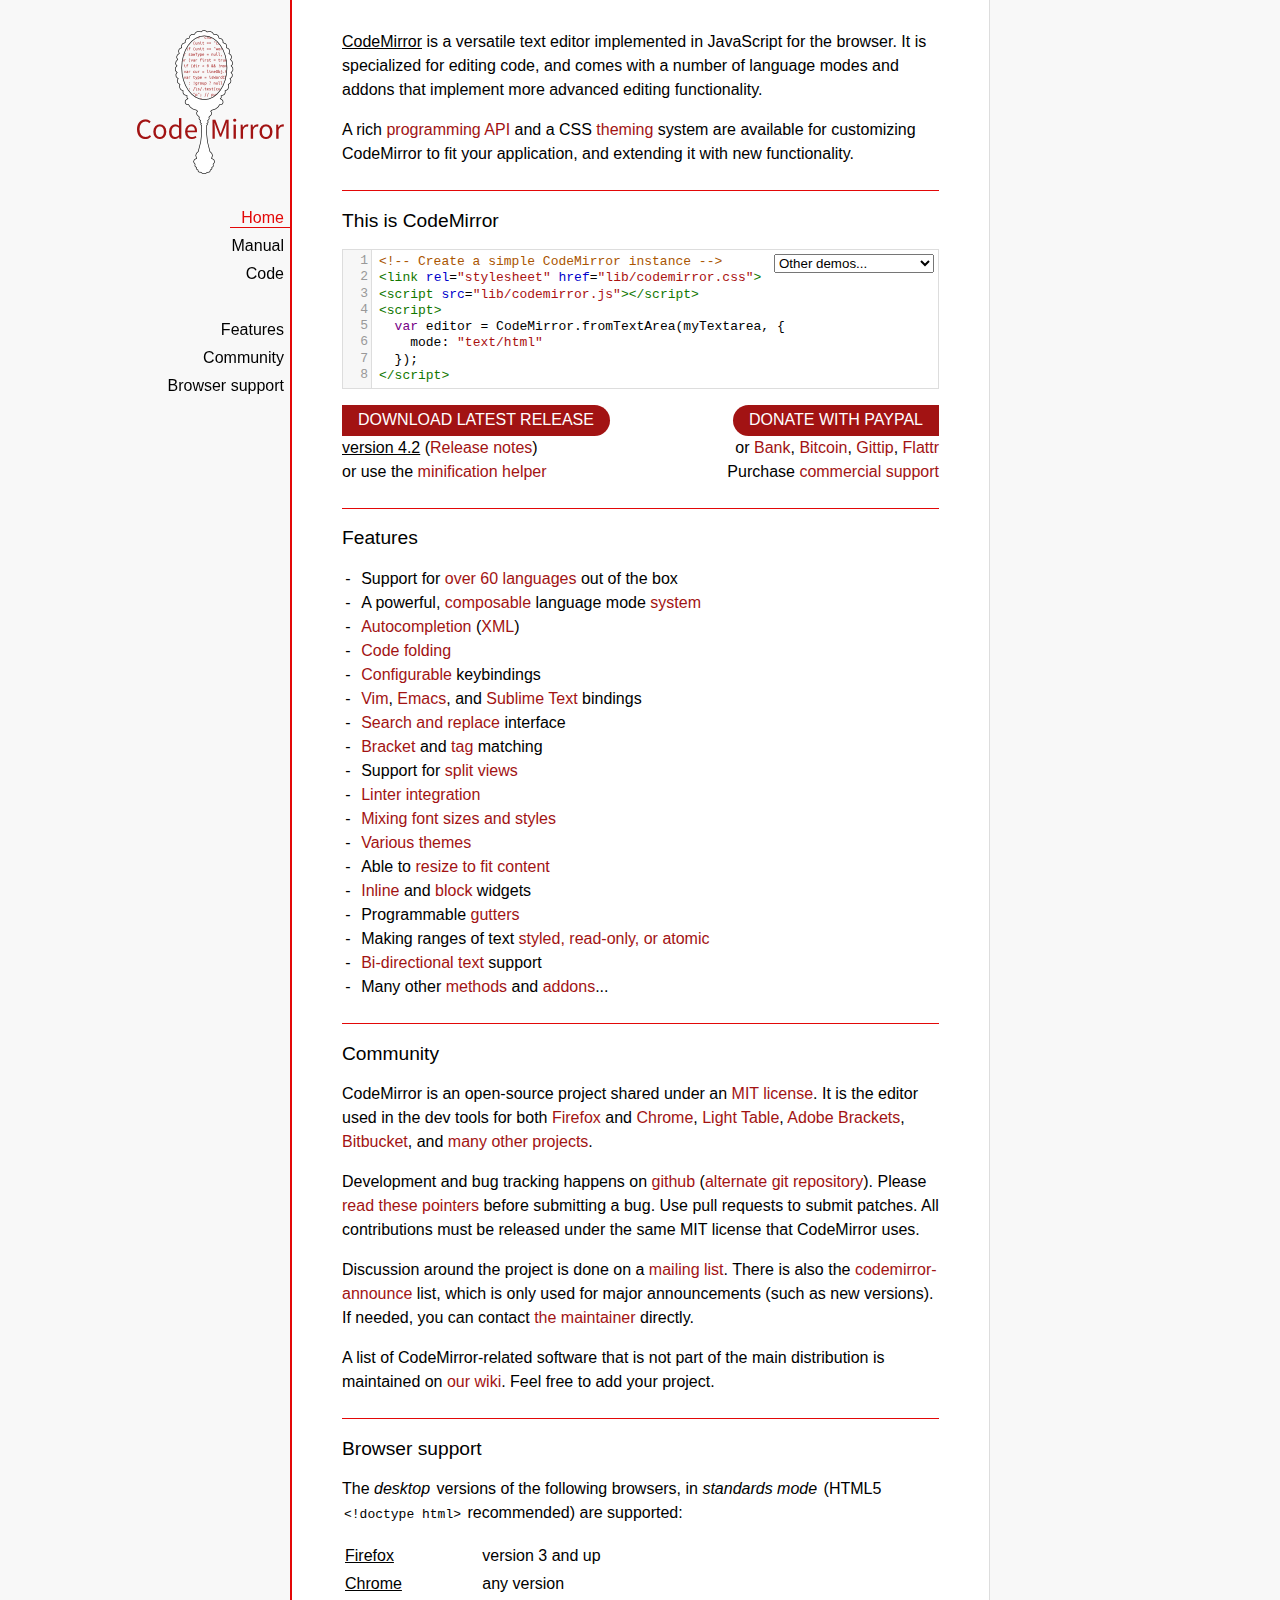
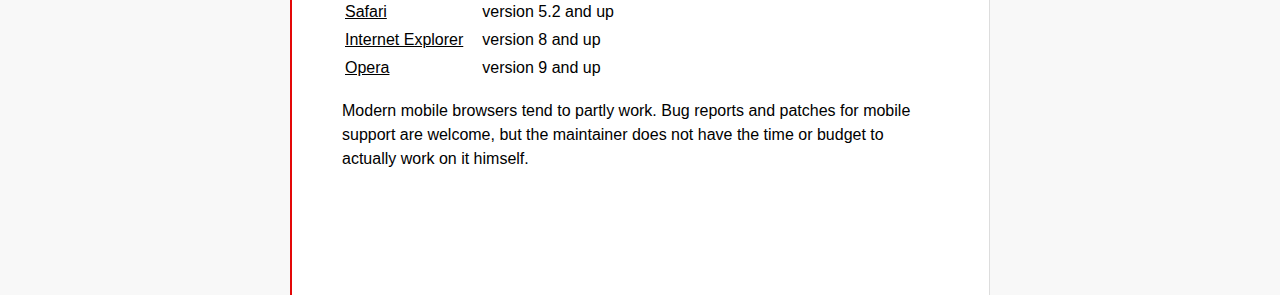
<file: _lib/codemirror-4.2/index.html>
<!doctype html>

<title>CodeMirror</title>
<meta charset="utf-8"/>

<link rel=stylesheet href="lib/codemirror.css">
<link rel=stylesheet href="doc/docs.css">
<script src="lib/codemirror.js"></script>
<script src="mode/xml/xml.js"></script>
<script src="mode/javascript/javascript.js"></script>
<script src="mode/css/css.js"></script>
<script src="mode/htmlmixed/htmlmixed.js"></script>
<script src="addon/edit/matchbrackets.js"></script>

<script src="doc/activebookmark.js"></script>

<style>
  .CodeMirror { height: auto; border: 1px solid #ddd; }
  .CodeMirror-scroll { max-height: 200px; }
  .CodeMirror pre { padding-left: 7px; line-height: 1.25; }
</style>

<div id=nav>
  <a href="http://codemirror.net"><img id=logo src="doc/logo.png"></a>

  <ul>
    <li><a class=active data-default="true" href="#description">Home</a>
    <li><a href="doc/manual.html">Manual</a>
    <li><a href="https://github.com/marijnh/codemirror">Code</a>
  </ul>
  <ul>
    <li><a href="#features">Features</a>
    <li><a href="#community">Community</a>
    <li><a href="#browsersupport">Browser support</a>
  </ul>
</div>

<article>

<section id=description class=first>
  <p><strong>CodeMirror</strong> is a versatile text editor
  implemented in JavaScript for the browser. It is specialized for
  editing code, and comes with a number of language modes and addons
  that implement more advanced editing functionality.</p>

  <p>A rich <a href="doc/manual.html#api">programming API</a> and a
  CSS <a href="doc/manual.html#styling">theming</a> system are
  available for customizing CodeMirror to fit your application, and
  extending it with new functionality.</p>
</section>

<section id=demo>
  <h2>This is CodeMirror</h2>
  <form style="position: relative; margin-top: .5em;"><textarea id=demotext>
<!-- Create a simple CodeMirror instance -->
<link rel="stylesheet" href="lib/codemirror.css">
<script src="lib/codemirror.js"></script>
<script>
  var editor = CodeMirror.fromTextArea(myTextarea, {
    mode: "text/html"
  });
</script></textarea>
  <select id="demolist" onchange="document.location = this.options[this.selectedIndex].value;">
    <option value="#">Other demos...</option>
    <option value="demo/complete.html">Autocompletion</option>
    <option value="demo/folding.html">Code folding</option>
    <option value="demo/theme.html">Themes</option>
    <option value="mode/htmlmixed/index.html">Mixed language modes</option>
    <option value="demo/bidi.html">Bi-directional text</option>
    <option value="demo/variableheight.html">Variable font sizes</option>
    <option value="demo/search.html">Search interface</option>
    <option value="demo/vim.html">Vim bindings</option>
    <option value="demo/emacs.html">Emacs bindings</option>
    <option value="demo/sublime.html">Sublime Text bindings</option>
    <option value="demo/tern.html">Tern integration</option>
    <option value="demo/merge.html">Merge/diff interface</option>
    <option value="demo/fullscreen.html">Full-screen editor</option>
  </select></form>
  <script>
    var editor = CodeMirror.fromTextArea(document.getElementById("demotext"), {
      lineNumbers: true,
      mode: "text/html",
      matchBrackets: true
    });
  </script>
  <div style="position: relative; margin: 1em 0;">
    <a class="bigbutton left" href="http://codemirror.net/codemirror.zip">DOWNLOAD LATEST RELEASE</a>
    <div><strong>version 4.2</strong> (<a href="doc/releases.html">Release notes</a>)</div>
    <div>or use the <a href="doc/compress.html">minification helper</a></div>
    <div style="position: absolute; top: 0; right: 0; text-align: right">
      <span class="bigbutton right" onclick="document.getElementById('paypal').submit();">DONATE WITH PAYPAL</span>
      <div style="position: relative">
        or <span onclick="document.getElementById('bankinfo').style.display = 'block';" class=quasilink>Bank</span>,
        <span onclick="document.getElementById('bcinfo').style.display = 'block';" class=quasilink>Bitcoin</span>,
        <a href="https://www.gittip.com/marijnh">Gittip</a>,
        <a href="https://flattr.com/profile/marijnh">Flattr</a><br>
        <div id=bankinfo class=bankinfo>
          <span class=bankinfo_close onclick="document.getElementById('bankinfo').style.display = '';">×</span>
          Bank: <i>Rabobank</i><br/>
          Country: <i>Netherlands</i><br/>
          SWIFT: <i>RABONL2U</i><br/>
          Account: <i>147850770</i><br/>
          Name: <i>Marijn Haverbeke</i><br/>
          IBAN: <i>NL26 RABO 0147 8507 70</i>
        </div>
        <div id=bcinfo class=bankinfo>
          <span class=bankinfo_close onclick="document.getElementById('bcinfo').style.display = '';">×</span>
          Bitcoin address: 1HVnnU8E9yLPeFyNgNtUPB5deXBvUmZ6Nx
        </div>
        <form action="https://www.paypal.com/cgi-bin/webscr" method="post" id="paypal">
          <input type="hidden" name="cmd" value="_s-xclick"/>
          <input type="hidden" name="hosted_button_id" value="3FVHS5FGUY7CC"/>
        </form>
      </div>
      <div>
        Purchase <a href="http://codemirror.com">commercial support</a>
      </div>
    </div>
  </div>
</section>

<section id=features>
  <h2>Features</h2>
  <ul>
    <li>Support for <a href="mode/index.html">over 60 languages</a> out of the box
    <li>A powerful, <a href="mode/htmlmixed/index.html">composable</a> language mode <a href="doc/manual.html#modeapi">system</a>
    <li><a href="doc/manual.html#addon_show-hint">Autocompletion</a> (<a href="demo/xmlcomplete.html">XML</a>)
    <li><a href="doc/manual.html#addon_foldcode">Code folding</a>
    <li><a href="doc/manual.html#option_extraKeys">Configurable</a> keybindings
    <li><a href="demo/vim.html">Vim</a>, <a href="demo/emacs.html">Emacs</a>, and <a href="demo/sublime.html">Sublime Text</a> bindings
    <li><a href="doc/manual.html#addon_search">Search and replace</a> interface
    <li><a href="doc/manual.html#addon_matchbrackets">Bracket</a> and <a href="doc/manual.html#addon_matchtags">tag</a> matching
    <li>Support for <a href="demo/buffers.html">split views</a>
    <li><a href="doc/manual.html#addon_lint">Linter integration</a>
    <li><a href="demo/variableheight.html">Mixing font sizes and styles</a>
    <li><a href="demo/theme.html">Various themes</a>
    <li>Able to <a href="demo/resize.html">resize to fit content</a>
    <li><a href="doc/manual.html#mark_replacedWith">Inline</a> and <a href="doc/manual.html#addLineWidget">block</a> widgets
    <li>Programmable <a href="demo/marker.html">gutters</a>
    <li>Making ranges of text <a href="doc/manual.html#markText">styled, read-only, or atomic</a>
    <li><a href="demo/bidi.html">Bi-directional text</a> support
    <li>Many other <a href="doc/manual.html#api">methods</a> and <a href="doc/manual.html#addons">addons</a>...
  </ul>
</section>

<section id=community>
  <h2>Community</h2>

  <p>CodeMirror is an open-source project shared under
  an <a href="LICENSE">MIT license</a>. It is the editor used in the
  dev tools for
  both <a href="https://hacks.mozilla.org/2013/11/firefox-developer-tools-episode-27-edit-as-html-codemirror-more/">Firefox</a>
  and <a href="https://developers.google.com/chrome-developer-tools/">Chrome</a>, <a href="http://www.lighttable.com/">Light
  Table</a>, <a href="http://brackets.io/">Adobe
  Brackets</a>, <a href="http://blog.bitbucket.org/2013/05/14/edit-your-code-in-the-cloud-with-bitbucket/">Bitbucket</a>,
  and <a href="doc/realworld.html">many other projects</a>.</p>

  <p>Development and bug tracking happens
  on <a href="https://github.com/marijnh/CodeMirror/">github</a>
  (<a href="http://marijnhaverbeke.nl/git/codemirror">alternate git
  repository</a>).
  Please <a href="http://codemirror.net/doc/reporting.html">read these
  pointers</a> before submitting a bug. Use pull requests to submit
  patches. All contributions must be released under the same MIT
  license that CodeMirror uses.</p>

  <p>Discussion around the project is done on
  a <a href="http://groups.google.com/group/codemirror">mailing list</a>.
  There is also
  the <a href="http://groups.google.com/group/codemirror-announce">codemirror-announce</a>
  list, which is only used for major announcements (such as new
  versions). If needed, you can
  contact <a href="mailto:marijnh@gmail.com">the maintainer</a>
  directly.</p>

  <p>A list of CodeMirror-related software that is not part of the
  main distribution is maintained
  on <a href="https://github.com/marijnh/CodeMirror/wiki/CodeMirror-addons">our
  wiki</a>. Feel free to add your project.</p>
</section>

<section id=browsersupport>
  <h2>Browser support</h2>
  <p>The <em>desktop</em> versions of the following browsers,
  in <em>standards mode</em> (HTML5 <code>&lt;!doctype html></code>
  recommended) are supported:</p>
  <table style="margin-bottom: 1em">
    <tr><th>Firefox</th><td>version 3 and up</td></tr>
    <tr><th>Chrome</th><td>any version</td></tr>
    <tr><th>Safari</th><td>version 5.2 and up</td></tr>
    <tr><th style="padding-right: 1em;">Internet Explorer</th><td>version 8 and up</td></tr>
    <tr><th>Opera</th><td>version 9 and up</td></tr>
  </table>
  <p>Modern mobile browsers tend to partly work. Bug reports and
  patches for mobile support are welcome, but the maintainer does not
  have the time or budget to actually work on it himself.</p>
</section>

</article>
</file>
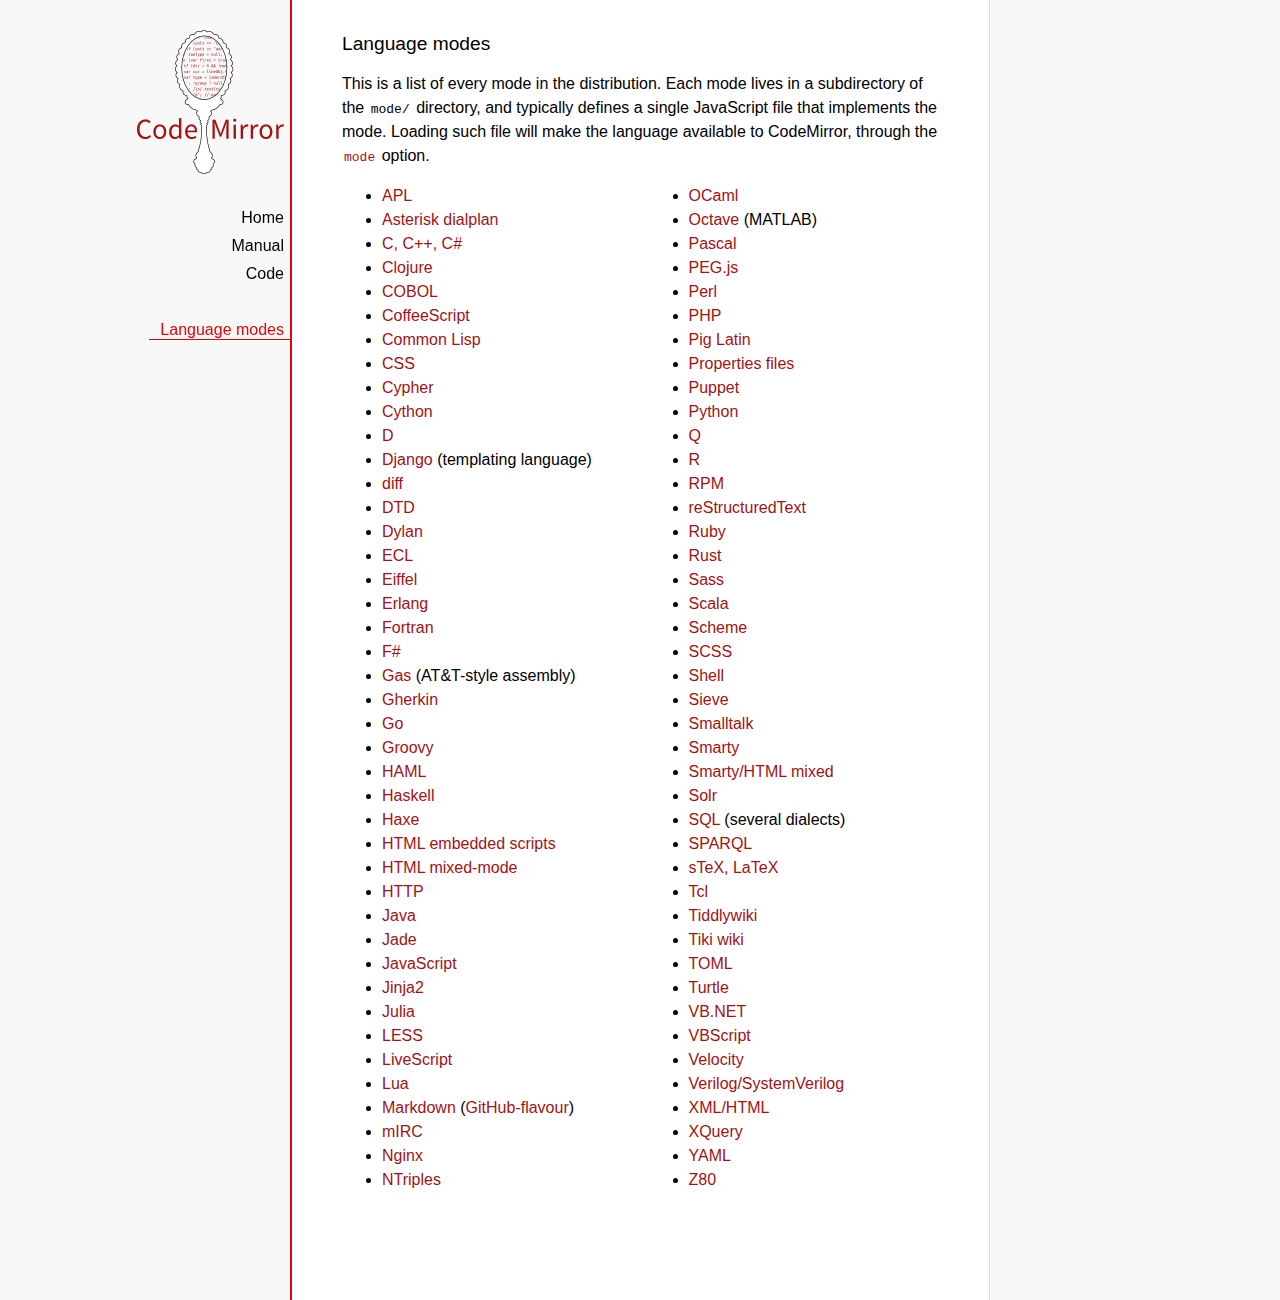
<file: _lib/codemirror-4.2/mode/index.html>
<!doctype html>

<title>CodeMirror: Language Modes</title>
<meta charset="utf-8"/>
<link rel=stylesheet href="../doc/docs.css">

<div id=nav>
  <a href="http://codemirror.net"><img id=logo src="../doc/logo.png"></a>

  <ul>
    <li><a href="../index.html">Home</a>
    <li><a href="../doc/manual.html">Manual</a>
    <li><a href="https://github.com/marijnh/codemirror">Code</a>
  </ul>
  <ul>
    <li><a class=active href="#">Language modes</a>
  </ul>
</div>

<article>

<h2>Language modes</h2>

<p>This is a list of every mode in the distribution. Each mode lives
in a subdirectory of the <code>mode/</code> directory, and typically
defines a single JavaScript file that implements the mode. Loading
such file will make the language available to CodeMirror, through
the <a href="manual.html#option_mode"><code>mode</code></a>
option.</p>

<div style="-webkit-columns: 100px 2; -moz-columns: 100px 2; columns: 100px 2;">
    <ul style="margin-top: 0">
      <li><a href="apl/index.html">APL</a></li>
      <li><a href="asterisk/index.html">Asterisk dialplan</a></li>
      <li><a href="clike/index.html">C, C++, C#</a></li>
      <li><a href="clojure/index.html">Clojure</a></li>
      <li><a href="cobol/index.html">COBOL</a></li>
      <li><a href="coffeescript/index.html">CoffeeScript</a></li>
      <li><a href="commonlisp/index.html">Common Lisp</a></li>
      <li><a href="css/index.html">CSS</a></li>
      <li><a href="cypher/index.html">Cypher</a></li>
      <li><a href="python/index.html">Cython</a></li>
      <li><a href="d/index.html">D</a></li>
      <li><a href="django/index.html">Django</a> (templating language)</li>
      <li><a href="diff/index.html">diff</a></li>
      <li><a href="dtd/index.html">DTD</a></li>
      <li><a href="dylan/index.html">Dylan</a></li>
      <li><a href="ecl/index.html">ECL</a></li>
      <li><a href="eiffel/index.html">Eiffel</a></li>
      <li><a href="erlang/index.html">Erlang</a></li>
      <li><a href="fortran/index.html">Fortran</a></li>
      <li><a href="mllike/index.html">F#</a></li>
      <li><a href="gas/index.html">Gas</a> (AT&amp;T-style assembly)</li>
      <li><a href="gherkin/index.html">Gherkin</a></li>
      <li><a href="go/index.html">Go</a></li>
      <li><a href="groovy/index.html">Groovy</a></li>
      <li><a href="haml/index.html">HAML</a></li>
      <li><a href="haskell/index.html">Haskell</a></li>
      <li><a href="haxe/index.html">Haxe</a></li>
      <li><a href="htmlembedded/index.html">HTML embedded scripts</a></li>
      <li><a href="htmlmixed/index.html">HTML mixed-mode</a></li>
      <li><a href="http/index.html">HTTP</a></li>
      <li><a href="clike/index.html">Java</a></li>
      <li><a href="jade/index.html">Jade</a></li>
      <li><a href="javascript/index.html">JavaScript</a></li>
      <li><a href="jinja2/index.html">Jinja2</a></li>
      <li><a href="julia/index.html">Julia</a></li>
      <li><a href="css/less.html">LESS</a></li>
      <li><a href="livescript/index.html">LiveScript</a></li>
      <li><a href="lua/index.html">Lua</a></li>
      <li><a href="markdown/index.html">Markdown</a> (<a href="gfm/index.html">GitHub-flavour</a>)</li>
      <li><a href="mirc/index.html">mIRC</a></li>
      <li><a href="nginx/index.html">Nginx</a></li>
      <li><a href="ntriples/index.html">NTriples</a></li>
      <li><a href="mllike/index.html">OCaml</a></li>
      <li><a href="octave/index.html">Octave</a> (MATLAB)</li>
      <li><a href="pascal/index.html">Pascal</a></li>
      <li><a href="pegjs/index.html">PEG.js</a></li>
      <li><a href="perl/index.html">Perl</a></li>
      <li><a href="php/index.html">PHP</a></li>
      <li><a href="pig/index.html">Pig Latin</a></li>
      <li><a href="properties/index.html">Properties files</a></li>
      <li><a href="puppet/index.html">Puppet</a></li>
      <li><a href="python/index.html">Python</a></li>
      <li><a href="q/index.html">Q</a></li>
      <li><a href="r/index.html">R</a></li>
      <li><a href="rpm/index.html">RPM</a></li>
      <li><a href="rst/index.html">reStructuredText</a></li>
      <li><a href="ruby/index.html">Ruby</a></li>
      <li><a href="rust/index.html">Rust</a></li>
      <li><a href="sass/index.html">Sass</a></li>
      <li><a href="clike/scala.html">Scala</a></li>
      <li><a href="scheme/index.html">Scheme</a></li>
      <li><a href="css/scss.html">SCSS</a></li>
      <li><a href="shell/index.html">Shell</a></li>
      <li><a href="sieve/index.html">Sieve</a></li>
      <li><a href="smalltalk/index.html">Smalltalk</a></li>
      <li><a href="smarty/index.html">Smarty</a></li>
      <li><a href="smartymixed/index.html">Smarty/HTML mixed</a></li>
      <li><a href="solr/index.html">Solr</a></li>
      <li><a href="sql/index.html">SQL</a> (several dialects)</li>
      <li><a href="sparql/index.html">SPARQL</a></li>
      <li><a href="stex/index.html">sTeX, LaTeX</a></li>
      <li><a href="tcl/index.html">Tcl</a></li>
      <li><a href="tiddlywiki/index.html">Tiddlywiki</a></li>
      <li><a href="tiki/index.html">Tiki wiki</a></li>
      <li><a href="toml/index.html">TOML</a></li>
      <li><a href="turtle/index.html">Turtle</a></li>
      <li><a href="vb/index.html">VB.NET</a></li>
      <li><a href="vbscript/index.html">VBScript</a></li>
      <li><a href="velocity/index.html">Velocity</a></li>
      <li><a href="verilog/index.html">Verilog/SystemVerilog</a></li>
      <li><a href="xml/index.html">XML/HTML</a></li>
      <li><a href="xquery/index.html">XQuery</a></li>
      <li><a href="yaml/index.html">YAML</a></li>
      <li><a href="z80/index.html">Z80</a></li>
    </ul>
  </div>

</article>
</file>
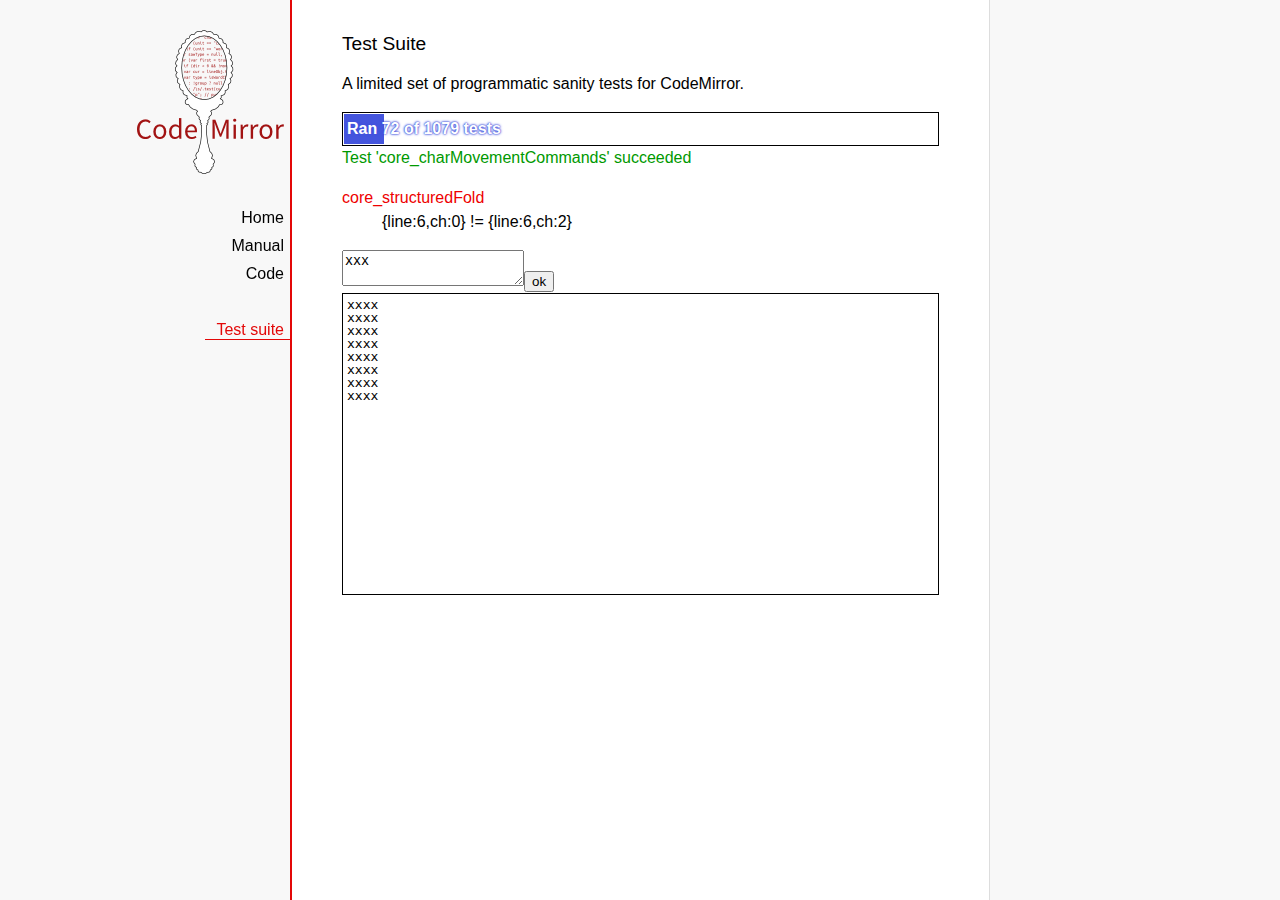
<file: _lib/codemirror-4.2/test/index.html>
<!doctype html>

<title>CodeMirror: Test Suite</title>
<meta charset="utf-8"/>
<link rel=stylesheet href="../doc/docs.css">

<link rel="stylesheet" href="../lib/codemirror.css">
<link rel="stylesheet" href="mode_test.css">
<script src="../doc/activebookmark.js"></script>
<script src="../lib/codemirror.js"></script>
<script src="../addon/mode/overlay.js"></script>
<script src="../addon/mode/multiplex.js"></script>
<script src="../addon/search/searchcursor.js"></script>
<script src="../addon/dialog/dialog.js"></script>
<script src="../addon/edit/matchbrackets.js"></script>
<script src="../addon/comment/comment.js"></script>
<script src="../mode/javascript/javascript.js"></script>
<script src="../mode/clike/clike.js"></script>
<script src="../mode/php/php.js"></script>
<script src="../mode/xml/xml.js"></script>
<script src="../keymap/vim.js"></script>
<script src="../keymap/emacs.js"></script>
<script src="../keymap/sublime.js"></script>

<style type="text/css">
  .ok {color: #090;}
  .fail {color: #e00;}
  .error {color: #c90;}
  .done {font-weight: bold;}
  #progress {
  background: #45d;
  color: white;
  text-shadow: 0 0 1px #45d, 0 0 2px #45d, 0 0 3px #45d;
  font-weight: bold;
  white-space: pre;
  }
  #testground {
  visibility: hidden;
  }
  #testground.offscreen {
  visibility: visible;
  position: absolute;
  left: -10000px;
  top: -10000px;
  }
  .CodeMirror { border: 1px solid black; }
</style>

<div id=nav>
  <a href="http://codemirror.net"><img id=logo src="../doc/logo.png"></a>

  <ul>
    <li><a href="../index.html">Home</a>
    <li><a href="../doc/manual.html">Manual</a>
    <li><a href="https://github.com/marijnh/codemirror">Code</a>
  </ul>
  <ul>
    <li><a class=active href="#">Test suite</a>
  </ul>
</div>

<article>
  <h2>Test Suite</h2>

    <p>A limited set of programmatic sanity tests for CodeMirror.</p>

    <div style="border: 1px solid black; padding: 1px; max-width: 700px;">
      <div style="width: 0px;" id=progress><div style="padding: 3px;">Ran <span id="progress_ran">0</span><span id="progress_total"> of 0</span> tests</div></div>
    </div>
    <p id=status>Please enable JavaScript...</p>
    <div id=output></div>

    <div id=testground></div>

    <script src="driver.js"></script>
    <script src="test.js"></script>
    <script src="doc_test.js"></script>
    <script src="multi_test.js"></script>
    <script src="comment_test.js"></script>
    <script src="search_test.js"></script>
    <script src="mode_test.js"></script>
    <script src="../mode/javascript/test.js"></script>
    <script src="../mode/php/test.js"></script>
    <script src="../mode/css/css.js"></script>
    <script src="../mode/css/test.js"></script>
    <script src="../mode/css/scss_test.js"></script>
    <script src="../mode/css/less_test.js"></script>
    <script src="../mode/xml/xml.js"></script>
    <script src="../mode/xml/test.js"></script>
    <script src="../mode/htmlmixed/htmlmixed.js"></script>
    <script src="../mode/ruby/ruby.js"></script>
    <script src="../mode/ruby/test.js"></script>
    <script src="../mode/haml/haml.js"></script>
    <script src="../mode/haml/test.js"></script>
    <script src="../mode/markdown/markdown.js"></script>
    <script src="../mode/markdown/test.js"></script>
    <script src="../mode/gfm/gfm.js"></script>
    <script src="../mode/gfm/test.js"></script>
    <script src="../mode/shell/shell.js"></script>
    <script src="../mode/shell/test.js"></script>
    <script src="../mode/stex/stex.js"></script>
    <script src="../mode/stex/test.js"></script>
    <script src="../mode/verilog/verilog.js"></script>
    <script src="../mode/verilog/test.js"></script>
    <script src="../mode/xquery/xquery.js"></script>
    <script src="../mode/xquery/test.js"></script>
    <script src="../addon/mode/multiplex_test.js"></script>
    <script src="vim_test.js"></script>
    <script src="emacs_test.js"></script>
    <script src="sublime_test.js"></script>
    <script>
      window.onload = runHarness;
      CodeMirror.on(window, 'hashchange', runHarness);

      function esc(str) {
        return str.replace(/[<&]/, function(ch) { return ch == "<" ? "&lt;" : "&amp;"; });
      }

      var output = document.getElementById("output"),
          progress = document.getElementById("progress"),
          progressRan = document.getElementById("progress_ran").childNodes[0],
          progressTotal = document.getElementById("progress_total").childNodes[0];
      var count = 0,
          failed = 0,
          skipped = 0,
          bad = "",
          running = false, // Flag that states tests are running
          quit = false, // Flag to quit tests ASAP
          verbose = false; // Adds message for *every* test to output

      function runHarness(){
        if (running) {
          quit = true;
          setStatus("Restarting tests...", '', true);
          setTimeout(function(){runHarness();}, 500);
          return;
        }
        filters = [];
        verbose = false;
        if (window.location.hash.substr(1)){
          var strings = window.location.hash.substr(1).split(",");
          while (strings.length) {
            var s = strings.shift();
            if (s === "verbose")
              verbose = true;
            else
              filters.push(parseTestFilter(decodeURIComponent(s)));;
          }
        }
        quit = false;
        running = true;
        setStatus("Loading tests...");
        count = 0;
        failed = 0;
        skipped = 0;
        bad = "";
        totalTests = countTests();
        progressTotal.nodeValue = " of " + totalTests;
        progressRan.nodeValue = count;
        output.innerHTML = '';
        document.getElementById("testground").innerHTML = "<form>" +
          "<textarea id=\"code\" name=\"code\"></textarea>" +
          "<input type=submit value=ok name=submit>" +
          "</form>";
        runTests(displayTest);
      }

      function setStatus(message, className, force){
        if (quit && !force) return;
        if (!message) throw("must provide message");
        var status = document.getElementById("status").childNodes[0];
        status.nodeValue = message;
        status.parentNode.className = className;
      }
      function addOutput(name, className, code){
        var newOutput = document.createElement("dl");
        var newTitle = document.createElement("dt");
        newTitle.className = className;
        newTitle.appendChild(document.createTextNode(name));
        newOutput.appendChild(newTitle);
        var newMessage = document.createElement("dd");
        newMessage.innerHTML = code;
        newOutput.appendChild(newTitle);
        newOutput.appendChild(newMessage);
        output.appendChild(newOutput);
      }
      function displayTest(type, name, customMessage) {
        var message = "???";
        if (type != "done" && type != "skipped") ++count;
        progress.style.width = (count * (progress.parentNode.clientWidth - 2) / totalTests) + "px";
        progressRan.nodeValue = count;
        if (type == "ok") {
          message = "Test '" + name + "' succeeded";
          if (!verbose) customMessage = false;
        } else if (type == "skipped") {
          message = "Test '" + name + "' skipped";
          ++skipped;
          if (!verbose) customMessage = false;
        } else if (type == "expected") {
          message = "Test '" + name + "' failed as expected";
          if (!verbose) customMessage = false;
        } else if (type == "error" || type == "fail") {
          ++failed;
          message = "Test '" + name + "' failed";
        } else if (type == "done") {
          if (failed) {
            type += " fail";
            message = failed + " failure" + (failed > 1 ? "s" : "");
          } else if (count < totalTests) {
            failed = totalTests - count;
            type += " fail";
            message = failed + " failure" + (failed > 1 ? "s" : "");
          } else {
            type += " ok";
            message = "All passed";
            if (skipped) {
              message += " (" + skipped + " skipped)";
            }
          }
          progressTotal.nodeValue = '';
          customMessage = true; // Hack to avoid adding to output
        }
        if (verbose && !customMessage)  customMessage = message;
        setStatus(message, type);
        if (customMessage && customMessage.length > 0) {
          addOutput(name, type, customMessage);
        }
      }
    </script>

</article>
</file>
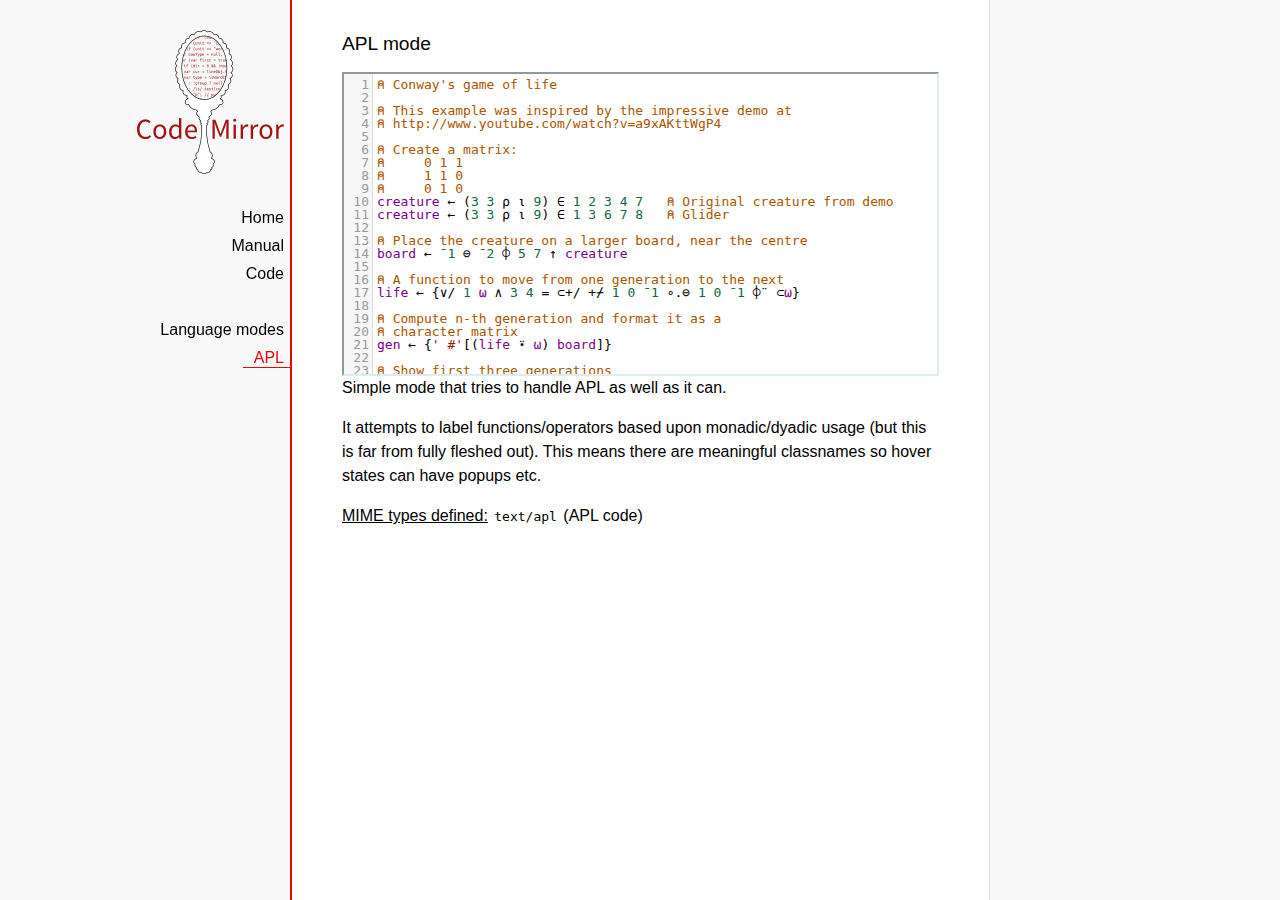
<file: _lib/codemirror-4.2/mode/apl/index.html>
<!doctype html>

<title>CodeMirror: APL mode</title>
<meta charset="utf-8"/>
<link rel=stylesheet href="../../doc/docs.css">

<link rel="stylesheet" href="../../lib/codemirror.css">
<script src="../../lib/codemirror.js"></script>
<script src="../../addon/edit/matchbrackets.js"></script>
<script src="./apl.js"></script>
<style>
	.CodeMirror { border: 2px inset #dee; }
    </style>
<div id=nav>
  <a href="http://codemirror.net"><img id=logo src="../../doc/logo.png"></a>

  <ul>
    <li><a href="../../index.html">Home</a>
    <li><a href="../../doc/manual.html">Manual</a>
    <li><a href="https://github.com/marijnh/codemirror">Code</a>
  </ul>
  <ul>
    <li><a href="../index.html">Language modes</a>
    <li><a class=active href="#">APL</a>
  </ul>
</div>

<article>
<h2>APL mode</h2>
<form><textarea id="code" name="code">
⍝ Conway's game of life

⍝ This example was inspired by the impressive demo at
⍝ http://www.youtube.com/watch?v=a9xAKttWgP4

⍝ Create a matrix:
⍝     0 1 1
⍝     1 1 0
⍝     0 1 0
creature ← (3 3 ⍴ ⍳ 9) ∈ 1 2 3 4 7   ⍝ Original creature from demo
creature ← (3 3 ⍴ ⍳ 9) ∈ 1 3 6 7 8   ⍝ Glider

⍝ Place the creature on a larger board, near the centre
board ← ¯1 ⊖ ¯2 ⌽ 5 7 ↑ creature

⍝ A function to move from one generation to the next
life ← {∨/ 1 ⍵ ∧ 3 4 = ⊂+/ +⌿ 1 0 ¯1 ∘.⊖ 1 0 ¯1 ⌽¨ ⊂⍵}

⍝ Compute n-th generation and format it as a
⍝ character matrix
gen ← {' #'[(life ⍣ ⍵) board]}

⍝ Show first three generations
(gen 1) (gen 2) (gen 3)
</textarea></form>

    <script>
      var editor = CodeMirror.fromTextArea(document.getElementById("code"), {
        lineNumbers: true,
        matchBrackets: true,
        mode: "text/apl"
      });
    </script>

    <p>Simple mode that tries to handle APL as well as it can.</p>
    <p>It attempts to label functions/operators based upon
    monadic/dyadic usage (but this is far from fully fleshed out).
    This means there are meaningful classnames so hover states can
    have popups etc.</p>

    <p><strong>MIME types defined:</strong> <code>text/apl</code> (APL code)</p>
  </article>
</file>
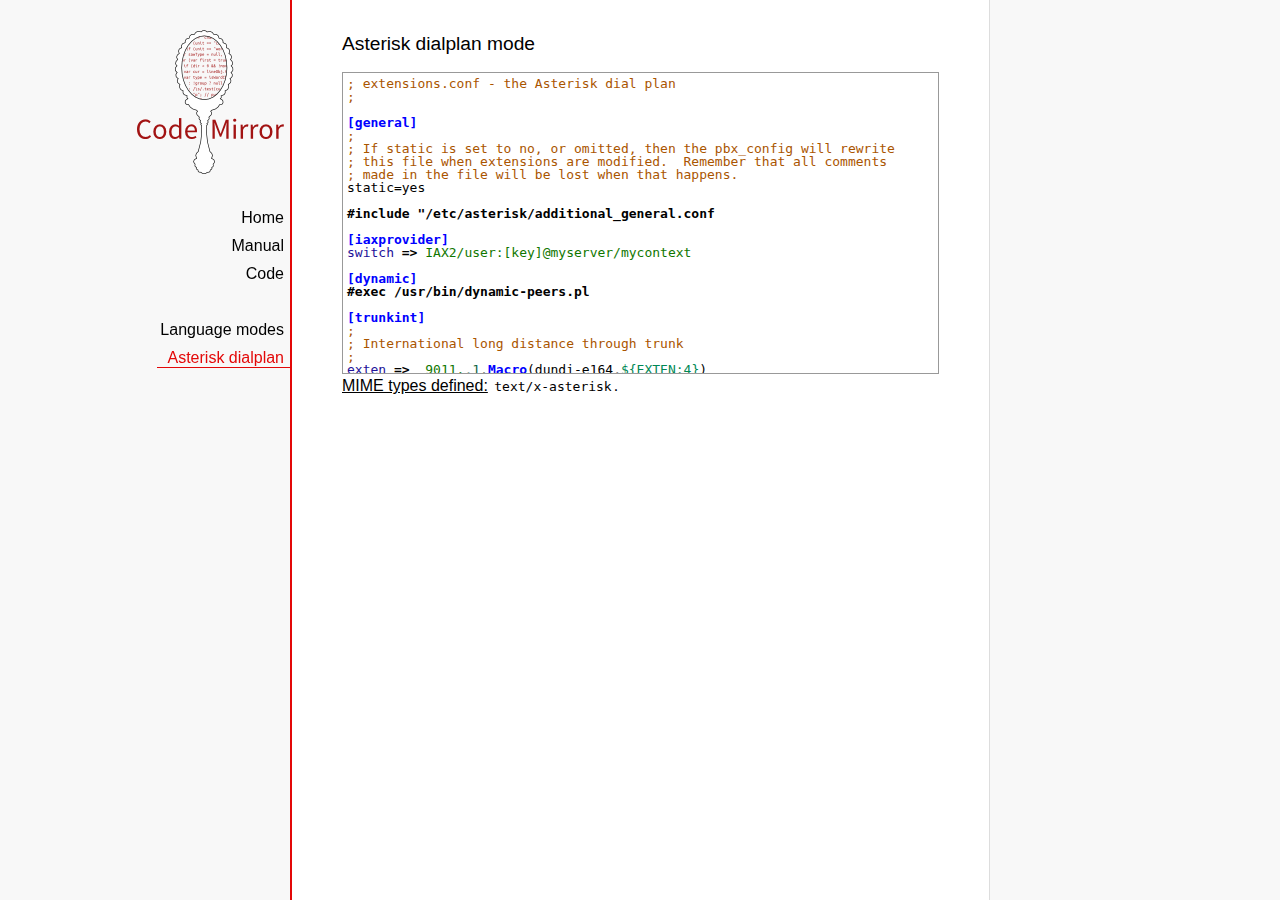
<file: _lib/codemirror-4.2/mode/asterisk/index.html>
<!doctype html>

<title>CodeMirror: Asterisk dialplan mode</title>
<meta charset="utf-8"/>
<link rel=stylesheet href="../../doc/docs.css">

<link rel="stylesheet" href="../../lib/codemirror.css">
<script src="../../lib/codemirror.js"></script>
<script src="asterisk.js"></script>
<style>
      .CodeMirror {border: 1px solid #999;}
      .cm-s-default span.cm-arrow { color: red; }
    </style>
<div id=nav>
  <a href="http://codemirror.net"><img id=logo src="../../doc/logo.png"></a>

  <ul>
    <li><a href="../../index.html">Home</a>
    <li><a href="../../doc/manual.html">Manual</a>
    <li><a href="https://github.com/marijnh/codemirror">Code</a>
  </ul>
  <ul>
    <li><a href="../index.html">Language modes</a>
    <li><a class=active href="#">Asterisk dialplan</a>
  </ul>
</div>

<article>
<h2>Asterisk dialplan mode</h2>
<form><textarea id="code" name="code">
; extensions.conf - the Asterisk dial plan
;

[general]
;
; If static is set to no, or omitted, then the pbx_config will rewrite
; this file when extensions are modified.  Remember that all comments
; made in the file will be lost when that happens.
static=yes

#include "/etc/asterisk/additional_general.conf

[iaxprovider]
switch => IAX2/user:[key]@myserver/mycontext

[dynamic]
#exec /usr/bin/dynamic-peers.pl

[trunkint]
;
; International long distance through trunk
;
exten => _9011.,1,Macro(dundi-e164,${EXTEN:4})
exten => _9011.,n,Dial(${GLOBAL(TRUNK)}/${FILTER(0-9,${EXTEN:${GLOBAL(TRUNKMSD)}})})

[local]
;
; Master context for local, toll-free, and iaxtel calls only
;
ignorepat => 9
include => default

[demo]
include => stdexten
;
; We start with what to do when a call first comes in.
;
exten => s,1,Wait(1)			; Wait a second, just for fun
same  => n,Answer			; Answer the line
same  => n,Set(TIMEOUT(digit)=5)	; Set Digit Timeout to 5 seconds
same  => n,Set(TIMEOUT(response)=10)	; Set Response Timeout to 10 seconds
same  => n(restart),BackGround(demo-congrats)	; Play a congratulatory message
same  => n(instruct),BackGround(demo-instruct)	; Play some instructions
same  => n,WaitExten			; Wait for an extension to be dialed.

exten => 2,1,BackGround(demo-moreinfo)	; Give some more information.
exten => 2,n,Goto(s,instruct)

exten => 3,1,Set(LANGUAGE()=fr)		; Set language to french
exten => 3,n,Goto(s,restart)		; Start with the congratulations

exten => 1000,1,Goto(default,s,1)
;
; We also create an example user, 1234, who is on the console and has
; voicemail, etc.
;
exten => 1234,1,Playback(transfer,skip)		; "Please hold while..."
					; (but skip if channel is not up)
exten => 1234,n,Gosub(${EXTEN},stdexten(${GLOBAL(CONSOLE)}))
exten => 1234,n,Goto(default,s,1)		; exited Voicemail

exten => 1235,1,Voicemail(1234,u)		; Right to voicemail

exten => 1236,1,Dial(Console/dsp)		; Ring forever
exten => 1236,n,Voicemail(1234,b)		; Unless busy

;
; # for when they're done with the demo
;
exten => #,1,Playback(demo-thanks)	; "Thanks for trying the demo"
exten => #,n,Hangup			; Hang them up.

;
; A timeout and "invalid extension rule"
;
exten => t,1,Goto(#,1)			; If they take too long, give up
exten => i,1,Playback(invalid)		; "That's not valid, try again"

;
; Create an extension, 500, for dialing the
; Asterisk demo.
;
exten => 500,1,Playback(demo-abouttotry); Let them know what's going on
exten => 500,n,Dial(IAX2/guest@pbx.digium.com/s@default)	; Call the Asterisk demo
exten => 500,n,Playback(demo-nogo)	; Couldn't connect to the demo site
exten => 500,n,Goto(s,6)		; Return to the start over message.

;
; Create an extension, 600, for evaluating echo latency.
;
exten => 600,1,Playback(demo-echotest)	; Let them know what's going on
exten => 600,n,Echo			; Do the echo test
exten => 600,n,Playback(demo-echodone)	; Let them know it's over
exten => 600,n,Goto(s,6)		; Start over

;
;	You can use the Macro Page to intercom a individual user
exten => 76245,1,Macro(page,SIP/Grandstream1)
; or if your peernames are the same as extensions
exten => _7XXX,1,Macro(page,SIP/${EXTEN})
;
;
; System Wide Page at extension 7999
;
exten => 7999,1,Set(TIMEOUT(absolute)=60)
exten => 7999,2,Page(Local/Grandstream1@page&Local/Xlite1@page&Local/1234@page/n,d)

; Give voicemail at extension 8500
;
exten => 8500,1,VoicemailMain
exten => 8500,n,Goto(s,6)

    </textarea></form>
    <script>
      var editor = CodeMirror.fromTextArea(document.getElementById("code"), {
        mode: "text/x-asterisk",
        matchBrackets: true,
        lineNumber: true
      });
    </script>

    <p><strong>MIME types defined:</strong> <code>text/x-asterisk</code>.</p>

  </article>
</file>
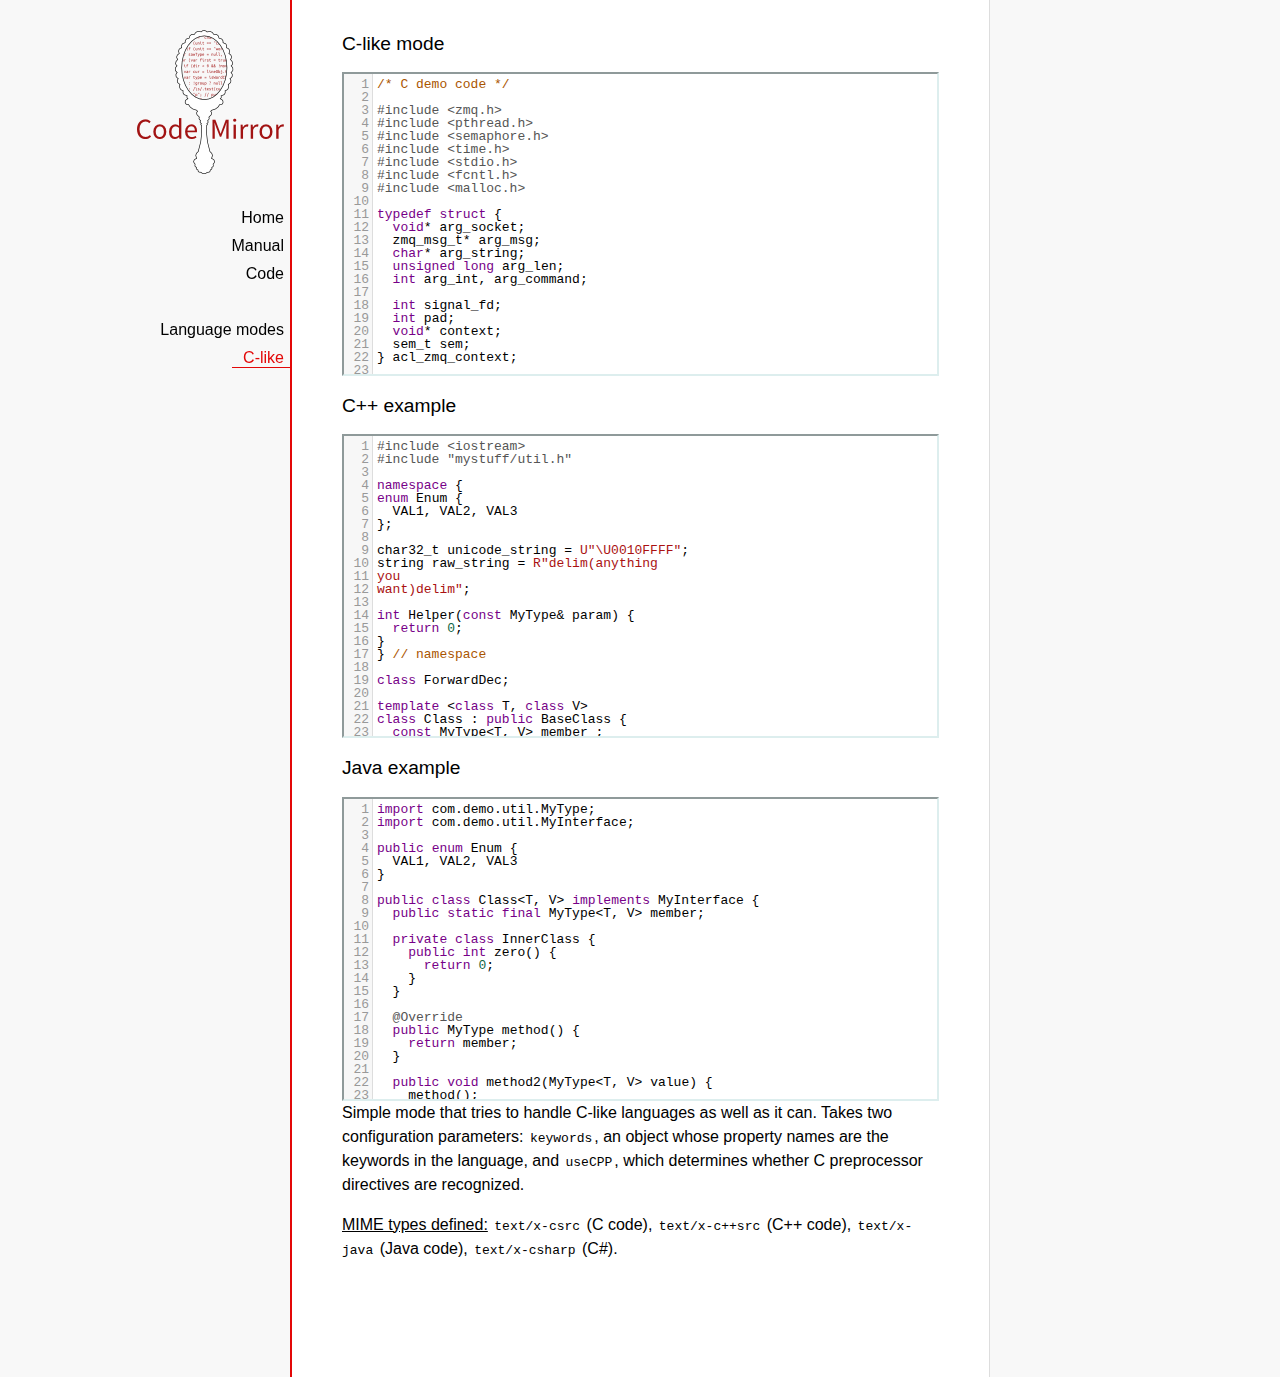
<file: _lib/codemirror-4.2/mode/clike/index.html>
<!doctype html>

<title>CodeMirror: C-like mode</title>
<meta charset="utf-8"/>
<link rel=stylesheet href="../../doc/docs.css">

<link rel="stylesheet" href="../../lib/codemirror.css">
<script src="../../lib/codemirror.js"></script>
<script src="../../addon/edit/matchbrackets.js"></script>
<link rel="stylesheet" href="../../addon/hint/show-hint.css">
<script src="../../addon/hint/show-hint.js"></script>
<script src="clike.js"></script>
<style>.CodeMirror {border: 2px inset #dee;}</style>
<div id=nav>
  <a href="http://codemirror.net"><img id=logo src="../../doc/logo.png"></a>

  <ul>
    <li><a href="../../index.html">Home</a>
    <li><a href="../../doc/manual.html">Manual</a>
    <li><a href="https://github.com/marijnh/codemirror">Code</a>
  </ul>
  <ul>
    <li><a href="../index.html">Language modes</a>
    <li><a class=active href="#">C-like</a>
  </ul>
</div>

<article>
<h2>C-like mode</h2>

<div><textarea id="c-code">
/* C demo code */

#include <zmq.h>
#include <pthread.h>
#include <semaphore.h>
#include <time.h>
#include <stdio.h>
#include <fcntl.h>
#include <malloc.h>

typedef struct {
  void* arg_socket;
  zmq_msg_t* arg_msg;
  char* arg_string;
  unsigned long arg_len;
  int arg_int, arg_command;

  int signal_fd;
  int pad;
  void* context;
  sem_t sem;
} acl_zmq_context;

#define p(X) (context->arg_##X)

void* zmq_thread(void* context_pointer) {
  acl_zmq_context* context = (acl_zmq_context*)context_pointer;
  char ok = 'K', err = 'X';
  int res;

  while (1) {
    while ((res = sem_wait(&amp;context->sem)) == EINTR);
    if (res) {write(context->signal_fd, &amp;err, 1); goto cleanup;}
    switch(p(command)) {
    case 0: goto cleanup;
    case 1: p(socket) = zmq_socket(context->context, p(int)); break;
    case 2: p(int) = zmq_close(p(socket)); break;
    case 3: p(int) = zmq_bind(p(socket), p(string)); break;
    case 4: p(int) = zmq_connect(p(socket), p(string)); break;
    case 5: p(int) = zmq_getsockopt(p(socket), p(int), (void*)p(string), &amp;p(len)); break;
    case 6: p(int) = zmq_setsockopt(p(socket), p(int), (void*)p(string), p(len)); break;
    case 7: p(int) = zmq_send(p(socket), p(msg), p(int)); break;
    case 8: p(int) = zmq_recv(p(socket), p(msg), p(int)); break;
    case 9: p(int) = zmq_poll(p(socket), p(int), p(len)); break;
    }
    p(command) = errno;
    write(context->signal_fd, &amp;ok, 1);
  }
 cleanup:
  close(context->signal_fd);
  free(context_pointer);
  return 0;
}

void* zmq_thread_init(void* zmq_context, int signal_fd) {
  acl_zmq_context* context = malloc(sizeof(acl_zmq_context));
  pthread_t thread;

  context->context = zmq_context;
  context->signal_fd = signal_fd;
  sem_init(&amp;context->sem, 1, 0);
  pthread_create(&amp;thread, 0, &amp;zmq_thread, context);
  pthread_detach(thread);
  return context;
}
</textarea></div>

<h2>C++ example</h2>

<div><textarea id="cpp-code">
#include <iostream>
#include "mystuff/util.h"

namespace {
enum Enum {
  VAL1, VAL2, VAL3
};

char32_t unicode_string = U"\U0010FFFF";
string raw_string = R"delim(anything
you
want)delim";

int Helper(const MyType& param) {
  return 0;
}
} // namespace

class ForwardDec;

template <class T, class V>
class Class : public BaseClass {
  const MyType<T, V> member_;

 public:
  const MyType<T, V>& Method() const {
    return member_;
  }

  void Method2(MyType<T, V>* value);
}

template <class T, class V>
void Class::Method2(MyType<T, V>* value) {
  std::out << 1 >> method();
  value->Method3(member_);
  member_ = value;
}
</textarea></div>

<h2>Java example</h2>

<div><textarea id="java-code">
import com.demo.util.MyType;
import com.demo.util.MyInterface;

public enum Enum {
  VAL1, VAL2, VAL3
}

public class Class<T, V> implements MyInterface {
  public static final MyType<T, V> member;
  
  private class InnerClass {
    public int zero() {
      return 0;
    }
  }

  @Override
  public MyType method() {
    return member;
  }

  public void method2(MyType<T, V> value) {
    method();
    value.method3();
    member = value;
  }
}
</textarea></div>

    <script>
      var cEditor = CodeMirror.fromTextArea(document.getElementById("c-code"), {
        lineNumbers: true,
        matchBrackets: true,
        mode: "text/x-csrc"
      });
      var cppEditor = CodeMirror.fromTextArea(document.getElementById("cpp-code"), {
        lineNumbers: true,
        matchBrackets: true,
        mode: "text/x-c++src"
      });
      var javaEditor = CodeMirror.fromTextArea(document.getElementById("java-code"), {
        lineNumbers: true,
        matchBrackets: true,
        mode: "text/x-java"
      });
      var mac = CodeMirror.keyMap.default == CodeMirror.keyMap.macDefault;
      CodeMirror.keyMap.default[(mac ? "Cmd" : "Ctrl") + "-Space"] = "autocomplete";
    </script>

    <p>Simple mode that tries to handle C-like languages as well as it
    can. Takes two configuration parameters: <code>keywords</code>, an
    object whose property names are the keywords in the language,
    and <code>useCPP</code>, which determines whether C preprocessor
    directives are recognized.</p>

    <p><strong>MIME types defined:</strong> <code>text/x-csrc</code>
    (C code), <code>text/x-c++src</code> (C++
    code), <code>text/x-java</code> (Java
    code), <code>text/x-csharp</code> (C#).</p>
</article>
</file>
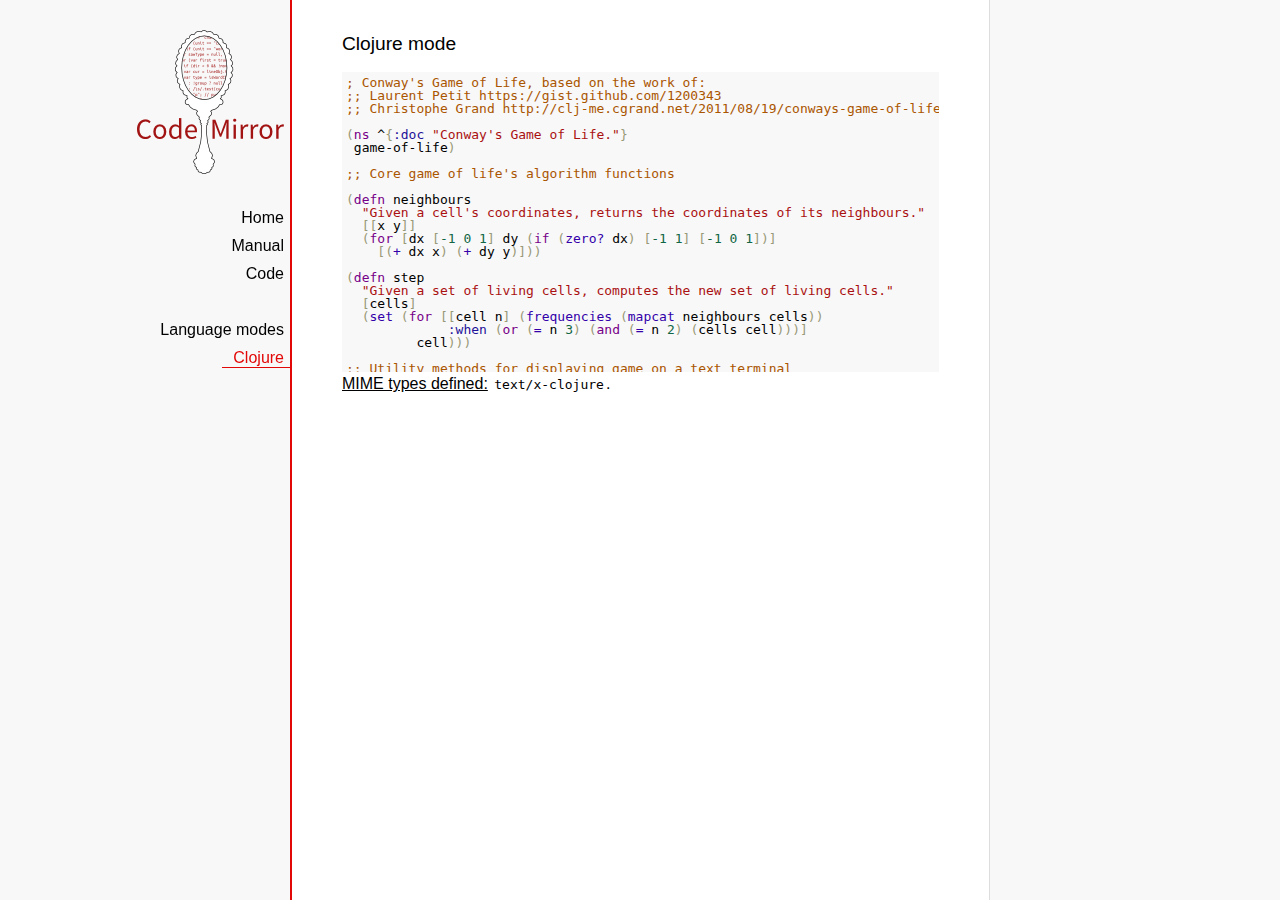
<file: _lib/codemirror-4.2/mode/clojure/index.html>
<!doctype html>

<title>CodeMirror: Clojure mode</title>
<meta charset="utf-8"/>
<link rel=stylesheet href="../../doc/docs.css">

<link rel="stylesheet" href="../../lib/codemirror.css">
<script src="../../lib/codemirror.js"></script>
<script src="clojure.js"></script>
<style>.CodeMirror {background: #f8f8f8;}</style>
<div id=nav>
  <a href="http://codemirror.net"><img id=logo src="../../doc/logo.png"></a>

  <ul>
    <li><a href="../../index.html">Home</a>
    <li><a href="../../doc/manual.html">Manual</a>
    <li><a href="https://github.com/marijnh/codemirror">Code</a>
  </ul>
  <ul>
    <li><a href="../index.html">Language modes</a>
    <li><a class=active href="#">Clojure</a>
  </ul>
</div>

<article>
<h2>Clojure mode</h2>
<form><textarea id="code" name="code">
; Conway's Game of Life, based on the work of:
;; Laurent Petit https://gist.github.com/1200343
;; Christophe Grand http://clj-me.cgrand.net/2011/08/19/conways-game-of-life

(ns ^{:doc "Conway's Game of Life."}
 game-of-life)

;; Core game of life's algorithm functions

(defn neighbours
  "Given a cell's coordinates, returns the coordinates of its neighbours."
  [[x y]]
  (for [dx [-1 0 1] dy (if (zero? dx) [-1 1] [-1 0 1])]
    [(+ dx x) (+ dy y)]))

(defn step
  "Given a set of living cells, computes the new set of living cells."
  [cells]
  (set (for [[cell n] (frequencies (mapcat neighbours cells))
             :when (or (= n 3) (and (= n 2) (cells cell)))]
         cell)))

;; Utility methods for displaying game on a text terminal

(defn print-board
  "Prints a board on *out*, representing a step in the game."
  [board w h]
  (doseq [x (range (inc w)) y (range (inc h))]
    (if (= y 0) (print "\n"))
    (print (if (board [x y]) "[X]" " . "))))

(defn display-grids
  "Prints a squence of boards on *out*, representing several steps."
  [grids w h]
  (doseq [board grids]
    (print-board board w h)
    (print "\n")))

;; Launches an example board

(def
  ^{:doc "board represents the initial set of living cells"}
   board #{[2 1] [2 2] [2 3]})

(display-grids (take 3 (iterate step board)) 5 5)

;; Let's play with characters
(println \1 \a \# \\
         \" \( \newline
         \} \" \space
         \tab \return \backspace
         \u1000 \uAaAa \u9F9F)

</textarea></form>
    <script>
      var editor = CodeMirror.fromTextArea(document.getElementById("code"), {});
    </script>

    <p><strong>MIME types defined:</strong> <code>text/x-clojure</code>.</p>

  </article>
</file>
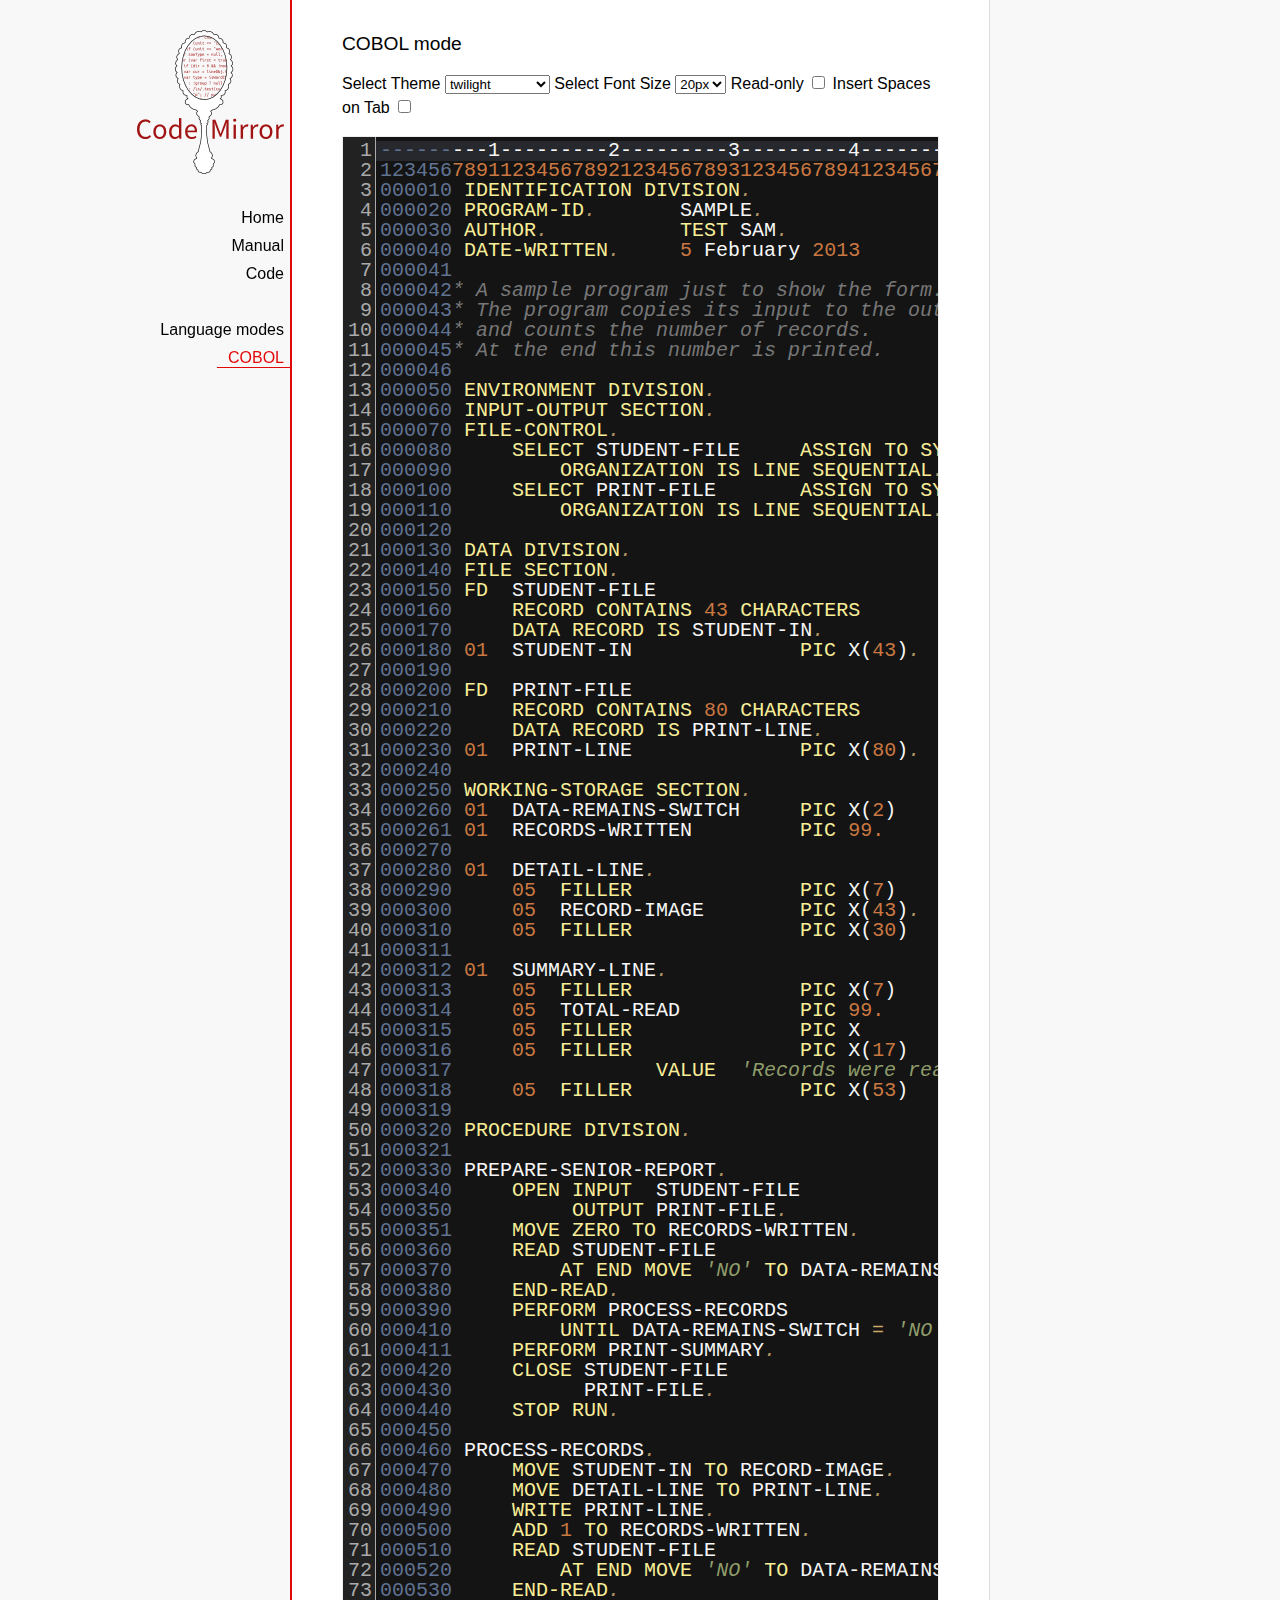
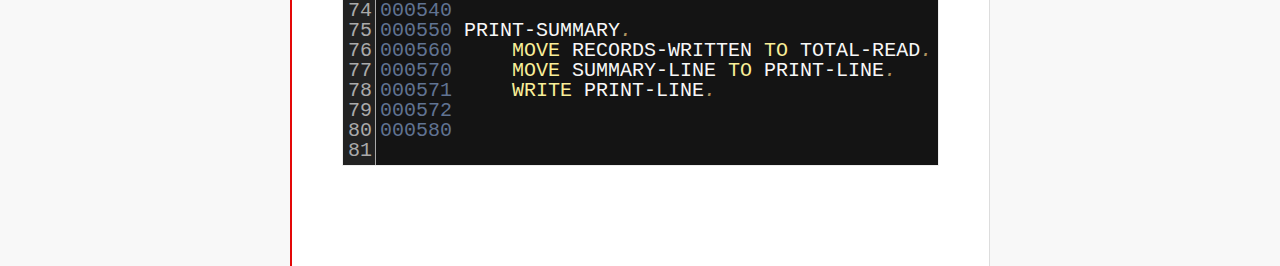
<file: _lib/codemirror-4.2/mode/cobol/index.html>
<!doctype html>

<title>CodeMirror: COBOL mode</title>
<meta charset="utf-8"/>
<link rel=stylesheet href="../../doc/docs.css">

<link rel="stylesheet" href="../../lib/codemirror.css">
<link rel="stylesheet" href="../../theme/neat.css">
<link rel="stylesheet" href="../../theme/elegant.css">
<link rel="stylesheet" href="../../theme/erlang-dark.css">
<link rel="stylesheet" href="../../theme/night.css">
<link rel="stylesheet" href="../../theme/monokai.css">
<link rel="stylesheet" href="../../theme/cobalt.css">
<link rel="stylesheet" href="../../theme/eclipse.css">
<link rel="stylesheet" href="../../theme/rubyblue.css">
<link rel="stylesheet" href="../../theme/lesser-dark.css">
<link rel="stylesheet" href="../../theme/xq-dark.css">
<link rel="stylesheet" href="../../theme/xq-light.css">
<link rel="stylesheet" href="../../theme/ambiance.css">
<link rel="stylesheet" href="../../theme/blackboard.css">
<link rel="stylesheet" href="../../theme/vibrant-ink.css">
<link rel="stylesheet" href="../../theme/solarized.css">
<link rel="stylesheet" href="../../theme/twilight.css">
<link rel="stylesheet" href="../../theme/midnight.css">
<link rel="stylesheet" href="../../addon/dialog/dialog.css">
<script src="../../lib/codemirror.js"></script>
<script src="../../addon/edit/matchbrackets.js"></script>
<script src="cobol.js"></script>
<script src="../../addon/selection/active-line.js"></script>
<script src="../../addon/search/search.js"></script>
<script src="../../addon/dialog/dialog.js"></script>
<script src="../../addon/search/searchcursor.js"></script>
<style>
        .CodeMirror {
          border: 1px solid #eee;
          font-size : 20px;
          height : auto !important;
        }
        .CodeMirror-activeline-background {background: #555555 !important;}
    </style>
<div id=nav>
  <a href="http://codemirror.net"><img id=logo src="../../doc/logo.png"></a>

  <ul>
    <li><a href="../../index.html">Home</a>
    <li><a href="../../doc/manual.html">Manual</a>
    <li><a href="https://github.com/marijnh/codemirror">Code</a>
  </ul>
  <ul>
    <li><a href="../index.html">Language modes</a>
    <li><a class=active href="#">COBOL</a>
  </ul>
</div>

<article>
<h2>COBOL mode</h2>

    <p> Select Theme <select onchange="selectTheme()" id="selectTheme">
        <option>default</option>
        <option>ambiance</option>
        <option>blackboard</option>
        <option>cobalt</option>
        <option>eclipse</option>
        <option>elegant</option>
        <option>erlang-dark</option>
        <option>lesser-dark</option>
        <option>midnight</option>
        <option>monokai</option>
        <option>neat</option>
        <option>night</option>
        <option>rubyblue</option>
        <option>solarized dark</option>
        <option>solarized light</option>
        <option selected>twilight</option>
        <option>vibrant-ink</option>
        <option>xq-dark</option>
        <option>xq-light</option>
    </select>    Select Font Size <select onchange="selectFontsize()" id="selectFontSize">
          <option value="13px">13px</option>
          <option value="14px">14px</option>
          <option value="16px">16px</option>
          <option value="18px">18px</option>
          <option value="20px" selected="selected">20px</option>
          <option value="24px">24px</option>
          <option value="26px">26px</option>
          <option value="28px">28px</option>
          <option value="30px">30px</option>
          <option value="32px">32px</option>
          <option value="34px">34px</option>
          <option value="36px">36px</option>
        </select>
<label for="checkBoxReadOnly">Read-only</label>
<input type="checkbox" id="checkBoxReadOnly" onchange="selectReadOnly()">
<label for="id_tabToIndentSpace">Insert Spaces on Tab</label>
<input type="checkbox" id="id_tabToIndentSpace" onchange="tabToIndentSpace()">
</p>
<textarea id="code" name="code">
---------1---------2---------3---------4---------5---------6---------7---------8
12345678911234567892123456789312345678941234567895123456789612345678971234567898
000010 IDENTIFICATION DIVISION.                                        MODTGHERE
000020 PROGRAM-ID.       SAMPLE.
000030 AUTHOR.           TEST SAM. 
000040 DATE-WRITTEN.     5 February 2013
000041
000042* A sample program just to show the form.
000043* The program copies its input to the output,
000044* and counts the number of records.
000045* At the end this number is printed.
000046
000050 ENVIRONMENT DIVISION.
000060 INPUT-OUTPUT SECTION.
000070 FILE-CONTROL.
000080     SELECT STUDENT-FILE     ASSIGN TO SYSIN
000090         ORGANIZATION IS LINE SEQUENTIAL.
000100     SELECT PRINT-FILE       ASSIGN TO SYSOUT
000110         ORGANIZATION IS LINE SEQUENTIAL.
000120
000130 DATA DIVISION.
000140 FILE SECTION.
000150 FD  STUDENT-FILE
000160     RECORD CONTAINS 43 CHARACTERS
000170     DATA RECORD IS STUDENT-IN.
000180 01  STUDENT-IN              PIC X(43).
000190
000200 FD  PRINT-FILE
000210     RECORD CONTAINS 80 CHARACTERS
000220     DATA RECORD IS PRINT-LINE.
000230 01  PRINT-LINE              PIC X(80).
000240
000250 WORKING-STORAGE SECTION.
000260 01  DATA-REMAINS-SWITCH     PIC X(2)      VALUE SPACES.
000261 01  RECORDS-WRITTEN         PIC 99.
000270
000280 01  DETAIL-LINE.
000290     05  FILLER              PIC X(7)      VALUE SPACES.
000300     05  RECORD-IMAGE        PIC X(43).
000310     05  FILLER              PIC X(30)     VALUE SPACES.
000311 
000312 01  SUMMARY-LINE.
000313     05  FILLER              PIC X(7)      VALUE SPACES.
000314     05  TOTAL-READ          PIC 99.
000315     05  FILLER              PIC X         VALUE SPACE.
000316     05  FILLER              PIC X(17)     
000317                 VALUE  'Records were read'.
000318     05  FILLER              PIC X(53)     VALUE SPACES.
000319
000320 PROCEDURE DIVISION.
000321
000330 PREPARE-SENIOR-REPORT.
000340     OPEN INPUT  STUDENT-FILE
000350          OUTPUT PRINT-FILE.
000351     MOVE ZERO TO RECORDS-WRITTEN.
000360     READ STUDENT-FILE
000370         AT END MOVE 'NO' TO DATA-REMAINS-SWITCH
000380     END-READ.
000390     PERFORM PROCESS-RECORDS
000410         UNTIL DATA-REMAINS-SWITCH = 'NO'.
000411     PERFORM PRINT-SUMMARY.
000420     CLOSE STUDENT-FILE
000430           PRINT-FILE.
000440     STOP RUN.
000450
000460 PROCESS-RECORDS.
000470     MOVE STUDENT-IN TO RECORD-IMAGE.
000480     MOVE DETAIL-LINE TO PRINT-LINE.
000490     WRITE PRINT-LINE.
000500     ADD 1 TO RECORDS-WRITTEN.
000510     READ STUDENT-FILE
000520         AT END MOVE 'NO' TO DATA-REMAINS-SWITCH
000530     END-READ. 
000540
000550 PRINT-SUMMARY.
000560     MOVE RECORDS-WRITTEN TO TOTAL-READ.
000570     MOVE SUMMARY-LINE TO PRINT-LINE.
000571     WRITE PRINT-LINE. 
000572
000580
</textarea>
    <script>
      var editor = CodeMirror.fromTextArea(document.getElementById("code"), {
        lineNumbers: true,
        matchBrackets: true,
        mode: "text/x-cobol",
        theme : "twilight",
        styleActiveLine: true,
        showCursorWhenSelecting : true,  
      });
      function selectTheme() {
        var themeInput = document.getElementById("selectTheme");
        var theme = themeInput.options[themeInput.selectedIndex].innerHTML;
        editor.setOption("theme", theme);
      }
      function selectFontsize() {
        var fontSizeInput = document.getElementById("selectFontSize");
        var fontSize = fontSizeInput.options[fontSizeInput.selectedIndex].innerHTML;
        editor.getWrapperElement().style.fontSize = fontSize;
        editor.refresh();
      }
      function selectReadOnly() {
        editor.setOption("readOnly", document.getElementById("checkBoxReadOnly").checked);
      }
      function tabToIndentSpace() {
        if (document.getElementById("id_tabToIndentSpace").checked) {
            editor.setOption("extraKeys", {Tab: function(cm) { cm.replaceSelection("    ", "end"); }});
        } else {
            editor.setOption("extraKeys", {Tab: function(cm) { cm.replaceSelection("    ", "end"); }});
        }
      }
    </script>
  </article>
</file>
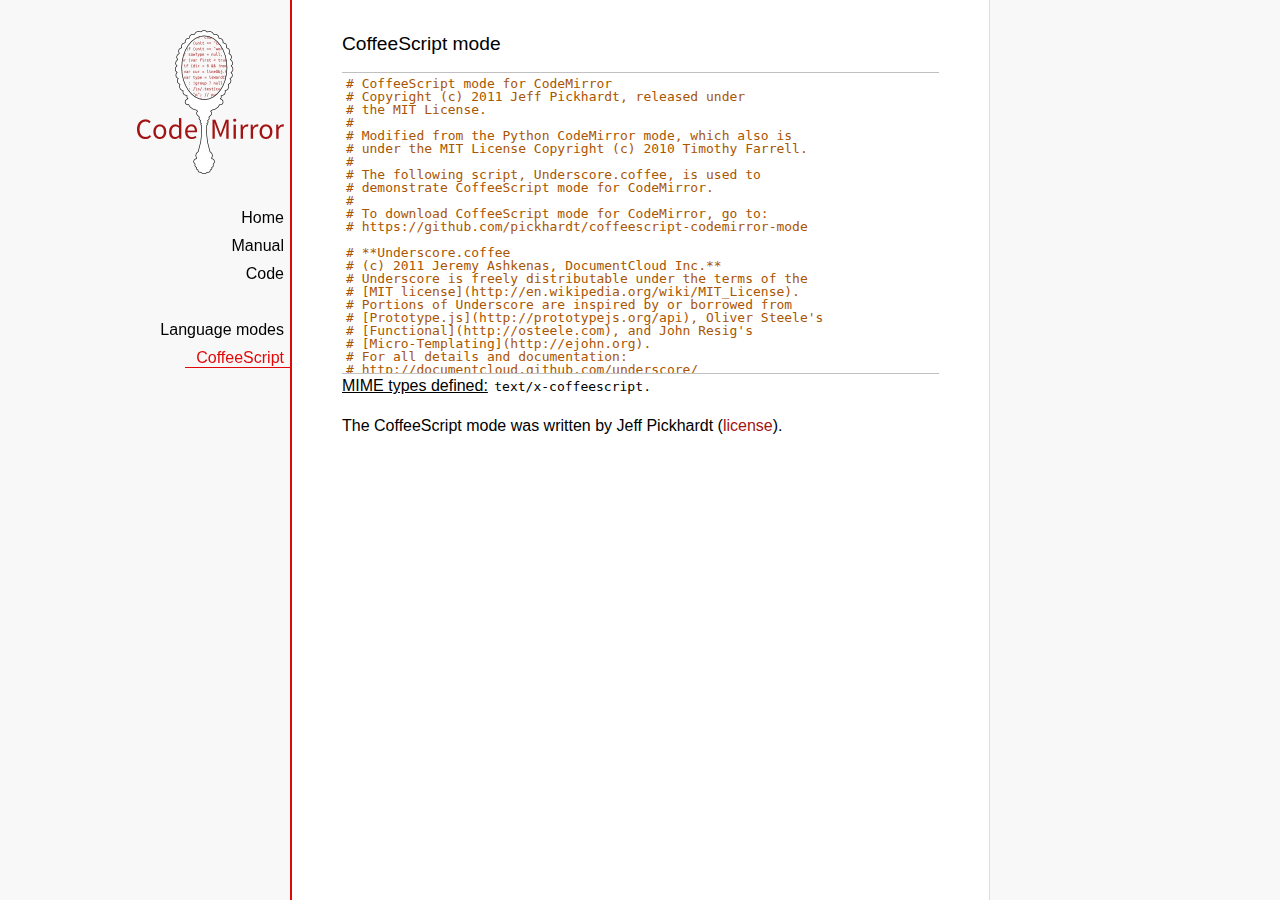
<file: _lib/codemirror-4.2/mode/coffeescript/index.html>
<!doctype html>

<title>CodeMirror: CoffeeScript mode</title>
<meta charset="utf-8"/>
<link rel=stylesheet href="../../doc/docs.css">

<link rel="stylesheet" href="../../lib/codemirror.css">
<script src="../../lib/codemirror.js"></script>
<script src="coffeescript.js"></script>
<style>.CodeMirror {border-top: 1px solid silver; border-bottom: 1px solid silver;}</style>
<div id=nav>
  <a href="http://codemirror.net"><img id=logo src="../../doc/logo.png"></a>

  <ul>
    <li><a href="../../index.html">Home</a>
    <li><a href="../../doc/manual.html">Manual</a>
    <li><a href="https://github.com/marijnh/codemirror">Code</a>
  </ul>
  <ul>
    <li><a href="../index.html">Language modes</a>
    <li><a class=active href="#">CoffeeScript</a>
  </ul>
</div>

<article>
<h2>CoffeeScript mode</h2>
<form><textarea id="code" name="code">
# CoffeeScript mode for CodeMirror
# Copyright (c) 2011 Jeff Pickhardt, released under
# the MIT License.
#
# Modified from the Python CodeMirror mode, which also is 
# under the MIT License Copyright (c) 2010 Timothy Farrell.
#
# The following script, Underscore.coffee, is used to 
# demonstrate CoffeeScript mode for CodeMirror.
#
# To download CoffeeScript mode for CodeMirror, go to:
# https://github.com/pickhardt/coffeescript-codemirror-mode

# **Underscore.coffee
# (c) 2011 Jeremy Ashkenas, DocumentCloud Inc.**
# Underscore is freely distributable under the terms of the
# [MIT license](http://en.wikipedia.org/wiki/MIT_License).
# Portions of Underscore are inspired by or borrowed from
# [Prototype.js](http://prototypejs.org/api), Oliver Steele's
# [Functional](http://osteele.com), and John Resig's
# [Micro-Templating](http://ejohn.org).
# For all details and documentation:
# http://documentcloud.github.com/underscore/


# Baseline setup
# --------------

# Establish the root object, `window` in the browser, or `global` on the server.
root = this


# Save the previous value of the `_` variable.
previousUnderscore = root._

### Multiline
    comment
###

# Establish the object that gets thrown to break out of a loop iteration.
# `StopIteration` is SOP on Mozilla.
breaker = if typeof(StopIteration) is 'undefined' then '__break__' else StopIteration


#### Docco style single line comment (title)


# Helper function to escape **RegExp** contents, because JS doesn't have one.
escapeRegExp = (string) -> string.replace(/([.*+?^${}()|[\]\/\\])/g, '\\$1')


# Save bytes in the minified (but not gzipped) version:
ArrayProto = Array.prototype
ObjProto = Object.prototype


# Create quick reference variables for speed access to core prototypes.
slice = ArrayProto.slice
unshift = ArrayProto.unshift
toString = ObjProto.toString
hasOwnProperty = ObjProto.hasOwnProperty
propertyIsEnumerable = ObjProto.propertyIsEnumerable


# All **ECMA5** native implementations we hope to use are declared here.
nativeForEach = ArrayProto.forEach
nativeMap = ArrayProto.map
nativeReduce = ArrayProto.reduce
nativeReduceRight = ArrayProto.reduceRight
nativeFilter = ArrayProto.filter
nativeEvery = ArrayProto.every
nativeSome = ArrayProto.some
nativeIndexOf = ArrayProto.indexOf
nativeLastIndexOf = ArrayProto.lastIndexOf
nativeIsArray = Array.isArray
nativeKeys = Object.keys


# Create a safe reference to the Underscore object for use below.
_ = (obj) -> new wrapper(obj)


# Export the Underscore object for **CommonJS**.
if typeof(exports) != 'undefined' then exports._ = _


# Export Underscore to global scope.
root._ = _


# Current version.
_.VERSION = '1.1.0'


# Collection Functions
# --------------------

# The cornerstone, an **each** implementation.
# Handles objects implementing **forEach**, arrays, and raw objects.
_.each = (obj, iterator, context) ->
  try
    if nativeForEach and obj.forEach is nativeForEach
      obj.forEach iterator, context
    else if _.isNumber obj.length
      iterator.call context, obj[i], i, obj for i in [0...obj.length]
    else
      iterator.call context, val, key, obj for own key, val of obj
  catch e
    throw e if e isnt breaker
  obj


# Return the results of applying the iterator to each element. Use JavaScript
# 1.6's version of **map**, if possible.
_.map = (obj, iterator, context) ->
  return obj.map(iterator, context) if nativeMap and obj.map is nativeMap
  results = []
  _.each obj, (value, index, list) ->
    results.push iterator.call context, value, index, list
  results


# **Reduce** builds up a single result from a list of values. Also known as
# **inject**, or **foldl**. Uses JavaScript 1.8's version of **reduce**, if possible.
_.reduce = (obj, iterator, memo, context) ->
  if nativeReduce and obj.reduce is nativeReduce
    iterator = _.bind iterator, context if context
    return obj.reduce iterator, memo
  _.each obj, (value, index, list) ->
    memo = iterator.call context, memo, value, index, list
  memo


# The right-associative version of **reduce**, also known as **foldr**. Uses
# JavaScript 1.8's version of **reduceRight**, if available.
_.reduceRight = (obj, iterator, memo, context) ->
  if nativeReduceRight and obj.reduceRight is nativeReduceRight
    iterator = _.bind iterator, context if context
    return obj.reduceRight iterator, memo
  reversed = _.clone(_.toArray(obj)).reverse()
  _.reduce reversed, iterator, memo, context


# Return the first value which passes a truth test.
_.detect = (obj, iterator, context) ->
  result = null
  _.each obj, (value, index, list) ->
    if iterator.call context, value, index, list
      result = value
      _.breakLoop()
  result


# Return all the elements that pass a truth test. Use JavaScript 1.6's
# **filter**, if it exists.
_.filter = (obj, iterator, context) ->
  return obj.filter iterator, context if nativeFilter and obj.filter is nativeFilter
  results = []
  _.each obj, (value, index, list) ->
    results.push value if iterator.call context, value, index, list
  results


# Return all the elements for which a truth test fails.
_.reject = (obj, iterator, context) ->
  results = []
  _.each obj, (value, index, list) ->
    results.push value if not iterator.call context, value, index, list
  results


# Determine whether all of the elements match a truth test. Delegate to
# JavaScript 1.6's **every**, if it is present.
_.every = (obj, iterator, context) ->
  iterator ||= _.identity
  return obj.every iterator, context if nativeEvery and obj.every is nativeEvery
  result = true
  _.each obj, (value, index, list) ->
    _.breakLoop() unless (result = result and iterator.call(context, value, index, list))
  result


# Determine if at least one element in the object matches a truth test. Use
# JavaScript 1.6's **some**, if it exists.
_.some = (obj, iterator, context) ->
  iterator ||= _.identity
  return obj.some iterator, context if nativeSome and obj.some is nativeSome
  result = false
  _.each obj, (value, index, list) ->
    _.breakLoop() if (result = iterator.call(context, value, index, list))
  result


# Determine if a given value is included in the array or object,
# based on `===`.
_.include = (obj, target) ->
  return _.indexOf(obj, target) isnt -1 if nativeIndexOf and obj.indexOf is nativeIndexOf
  return true for own key, val of obj when val is target
  false


# Invoke a method with arguments on every item in a collection.
_.invoke = (obj, method) ->
  args = _.rest arguments, 2
  (if method then val[method] else val).apply(val, args) for val in obj


# Convenience version of a common use case of **map**: fetching a property.
_.pluck = (obj, key) ->
  _.map(obj, (val) -> val[key])


# Return the maximum item or (item-based computation).
_.max = (obj, iterator, context) ->
  return Math.max.apply(Math, obj) if not iterator and _.isArray(obj)
  result = computed: -Infinity
  _.each obj, (value, index, list) ->
    computed = if iterator then iterator.call(context, value, index, list) else value
    computed >= result.computed and (result = {value: value, computed: computed})
  result.value


# Return the minimum element (or element-based computation).
_.min = (obj, iterator, context) ->
  return Math.min.apply(Math, obj) if not iterator and _.isArray(obj)
  result = computed: Infinity
  _.each obj, (value, index, list) ->
    computed = if iterator then iterator.call(context, value, index, list) else value
    computed < result.computed and (result = {value: value, computed: computed})
  result.value


# Sort the object's values by a criterion produced by an iterator.
_.sortBy = (obj, iterator, context) ->
  _.pluck(((_.map obj, (value, index, list) ->
    {value: value, criteria: iterator.call(context, value, index, list)}
  ).sort((left, right) ->
    a = left.criteria; b = right.criteria
    if a < b then -1 else if a > b then 1 else 0
  )), 'value')


# Use a comparator function to figure out at what index an object should
# be inserted so as to maintain order. Uses binary search.
_.sortedIndex = (array, obj, iterator) ->
  iterator ||= _.identity
  low = 0
  high = array.length
  while low < high
    mid = (low + high) >> 1
    if iterator(array[mid]) < iterator(obj) then low = mid + 1 else high = mid
  low


# Convert anything iterable into a real, live array.
_.toArray = (iterable) ->
  return [] if (!iterable)
  return iterable.toArray() if (iterable.toArray)
  return iterable if (_.isArray(iterable))
  return slice.call(iterable) if (_.isArguments(iterable))
  _.values(iterable)


# Return the number of elements in an object.
_.size = (obj) -> _.toArray(obj).length


# Array Functions
# ---------------

# Get the first element of an array. Passing `n` will return the first N
# values in the array. Aliased as **head**. The `guard` check allows it to work
# with **map**.
_.first = (array, n, guard) ->
  if n and not guard then slice.call(array, 0, n) else array[0]


# Returns everything but the first entry of the array. Aliased as **tail**.
# Especially useful on the arguments object. Passing an `index` will return
# the rest of the values in the array from that index onward. The `guard`
# check allows it to work with **map**.
_.rest = (array, index, guard) ->
  slice.call(array, if _.isUndefined(index) or guard then 1 else index)


# Get the last element of an array.
_.last = (array) -> array[array.length - 1]


# Trim out all falsy values from an array.
_.compact = (array) -> item for item in array when item


# Return a completely flattened version of an array.
_.flatten = (array) ->
  _.reduce array, (memo, value) ->
    return memo.concat(_.flatten(value)) if _.isArray value
    memo.push value
    memo
  , []


# Return a version of the array that does not contain the specified value(s).
_.without = (array) ->
  values = _.rest arguments
  val for val in _.toArray(array) when not _.include values, val


# Produce a duplicate-free version of the array. If the array has already
# been sorted, you have the option of using a faster algorithm.
_.uniq = (array, isSorted) ->
  memo = []
  for el, i in _.toArray array
    memo.push el if i is 0 || (if isSorted is true then _.last(memo) isnt el else not _.include(memo, el))
  memo


# Produce an array that contains every item shared between all the
# passed-in arrays.
_.intersect = (array) ->
  rest = _.rest arguments
  _.select _.uniq(array), (item) ->
    _.all rest, (other) ->
      _.indexOf(other, item) >= 0


# Zip together multiple lists into a single array -- elements that share
# an index go together.
_.zip = ->
  length = _.max _.pluck arguments, 'length'
  results = new Array length
  for i in [0...length]
    results[i] = _.pluck arguments, String i
  results


# If the browser doesn't supply us with **indexOf** (I'm looking at you, MSIE),
# we need this function. Return the position of the first occurrence of an
# item in an array, or -1 if the item is not included in the array.
_.indexOf = (array, item) ->
  return array.indexOf item if nativeIndexOf and array.indexOf is nativeIndexOf
  i = 0; l = array.length
  while l - i
    if array[i] is item then return i else i++
  -1


# Provide JavaScript 1.6's **lastIndexOf**, delegating to the native function,
# if possible.
_.lastIndexOf = (array, item) ->
  return array.lastIndexOf(item) if nativeLastIndexOf and array.lastIndexOf is nativeLastIndexOf
  i = array.length
  while i
    if array[i] is item then return i else i--
  -1


# Generate an integer Array containing an arithmetic progression. A port of
# [the native Python **range** function](http://docs.python.org/library/functions.html#range).
_.range = (start, stop, step) ->
  a = arguments
  solo = a.length <= 1
  i = start = if solo then 0 else a[0]
  stop = if solo then a[0] else a[1]
  step = a[2] or 1
  len = Math.ceil((stop - start) / step)
  return [] if len <= 0
  range = new Array len
  idx = 0
  loop
    return range if (if step > 0 then i - stop else stop - i) >= 0
    range[idx] = i
    idx++
    i+= step


# Function Functions
# ------------------

# Create a function bound to a given object (assigning `this`, and arguments,
# optionally). Binding with arguments is also known as **curry**.
_.bind = (func, obj) ->
  args = _.rest arguments, 2
  -> func.apply obj or root, args.concat arguments


# Bind all of an object's methods to that object. Useful for ensuring that
# all callbacks defined on an object belong to it.
_.bindAll = (obj) ->
  funcs = if arguments.length > 1 then _.rest(arguments) else _.functions(obj)
  _.each funcs, (f) -> obj[f] = _.bind obj[f], obj
  obj


# Delays a function for the given number of milliseconds, and then calls
# it with the arguments supplied.
_.delay = (func, wait) ->
  args = _.rest arguments, 2
  setTimeout((-> func.apply(func, args)), wait)


# Memoize an expensive function by storing its results.
_.memoize = (func, hasher) ->
  memo = {}
  hasher or= _.identity
  ->
    key = hasher.apply this, arguments
    return memo[key] if key of memo
    memo[key] = func.apply this, arguments


# Defers a function, scheduling it to run after the current call stack has
# cleared.
_.defer = (func) ->
  _.delay.apply _, [func, 1].concat _.rest arguments


# Returns the first function passed as an argument to the second,
# allowing you to adjust arguments, run code before and after, and
# conditionally execute the original function.
_.wrap = (func, wrapper) ->
  -> wrapper.apply wrapper, [func].concat arguments


# Returns a function that is the composition of a list of functions, each
# consuming the return value of the function that follows.
_.compose = ->
  funcs = arguments
  ->
    args = arguments
    for i in [funcs.length - 1..0] by -1
      args = [funcs[i].apply(this, args)]
    args[0]


# Object Functions
# ----------------

# Retrieve the names of an object's properties.
_.keys = nativeKeys or (obj) ->
  return _.range 0, obj.length if _.isArray(obj)
  key for key, val of obj


# Retrieve the values of an object's properties.
_.values = (obj) ->
  _.map obj, _.identity


# Return a sorted list of the function names available in Underscore.
_.functions = (obj) ->
  _.filter(_.keys(obj), (key) -> _.isFunction(obj[key])).sort()


# Extend a given object with all of the properties in a source object.
_.extend = (obj) ->
  for source in _.rest(arguments)
    obj[key] = val for key, val of source
  obj


# Create a (shallow-cloned) duplicate of an object.
_.clone = (obj) ->
  return obj.slice 0 if _.isArray obj
  _.extend {}, obj


# Invokes interceptor with the obj, and then returns obj.
# The primary purpose of this method is to "tap into" a method chain,
# in order to perform operations on intermediate results within
 the chain.
_.tap = (obj, interceptor) ->
  interceptor obj
  obj


# Perform a deep comparison to check if two objects are equal.
_.isEqual = (a, b) ->
  # Check object identity.
  return true if a is b
  # Different types?
  atype = typeof(a); btype = typeof(b)
  return false if atype isnt btype
  # Basic equality test (watch out for coercions).
  return true if `a == b`
  # One is falsy and the other truthy.
  return false if (!a and b) or (a and !b)
  # One of them implements an `isEqual()`?
  return a.isEqual(b) if a.isEqual
  # Check dates' integer values.
  return a.getTime() is b.getTime() if _.isDate(a) and _.isDate(b)
  # Both are NaN?
  return false if _.isNaN(a) and _.isNaN(b)
  # Compare regular expressions.
  if _.isRegExp(a) and _.isRegExp(b)
    return a.source is b.source and
           a.global is b.global and
           a.ignoreCase is b.ignoreCase and
           a.multiline is b.multiline
  # If a is not an object by this point, we can't handle it.
  return false if atype isnt 'object'
  # Check for different array lengths before comparing contents.
  return false if a.length and (a.length isnt b.length)
  # Nothing else worked, deep compare the contents.
  aKeys = _.keys(a); bKeys = _.keys(b)
  # Different object sizes?
  return false if aKeys.length isnt bKeys.length
  # Recursive comparison of contents.
  return false for key, val of a when !(key of b) or !_.isEqual(val, b[key])
  true


# Is a given array or object empty?
_.isEmpty = (obj) ->
  return obj.length is 0 if _.isArray(obj) or _.isString(obj)
  return false for own key of obj
  true


# Is a given value a DOM element?
_.isElement = (obj) -> obj and obj.nodeType is 1


# Is a given value an array?
_.isArray = nativeIsArray or (obj) -> !!(obj and obj.concat and obj.unshift and not obj.callee)


# Is a given variable an arguments object?
_.isArguments = (obj) -> obj and obj.callee


# Is the given value a function?
_.isFunction = (obj) -> !!(obj and obj.constructor and obj.call and obj.apply)


# Is the given value a string?
_.isString = (obj) -> !!(obj is '' or (obj and obj.charCodeAt and obj.substr))


# Is a given value a number?
_.isNumber = (obj) -> (obj is +obj) or toString.call(obj) is '[object Number]'


# Is a given value a boolean?
_.isBoolean = (obj) -> obj is true or obj is false


# Is a given value a Date?
_.isDate = (obj) -> !!(obj and obj.getTimezoneOffset and obj.setUTCFullYear)


# Is the given value a regular expression?
_.isRegExp = (obj) -> !!(obj and obj.exec and (obj.ignoreCase or obj.ignoreCase is false))


# Is the given value NaN -- this one is interesting. `NaN != NaN`, and
# `isNaN(undefined) == true`, so we make sure it's a number first.
_.isNaN = (obj) -> _.isNumber(obj) and window.isNaN(obj)


# Is a given value equal to null?
_.isNull = (obj) -> obj is null


# Is a given variable undefined?
_.isUndefined = (obj) -> typeof obj is 'undefined'


# Utility Functions
# -----------------

# Run Underscore.js in noConflict mode, returning the `_` variable to its
# previous owner. Returns a reference to the Underscore object.
_.noConflict = ->
  root._ = previousUnderscore
  this


# Keep the identity function around for default iterators.
_.identity = (value) -> value


# Run a function `n` times.
_.times = (n, iterator, context) ->
  iterator.call context, i for i in [0...n]


# Break out of the middle of an iteration.
_.breakLoop = -> throw breaker


# Add your own custom functions to the Underscore object, ensuring that
# they're correctly added to the OOP wrapper as well.
_.mixin = (obj) ->
  for name in _.functions(obj)
    addToWrapper name, _[name] = obj[name]


# Generate a unique integer id (unique within the entire client session).
# Useful for temporary DOM ids.
idCounter = 0
_.uniqueId = (prefix) ->
  (prefix or '') + idCounter++


# By default, Underscore uses **ERB**-style template delimiters, change the
# following template settings to use alternative delimiters.
_.templateSettings = {
  start: '<%'
  end: '%>'
  interpolate: /<%=(.+?)%>/g
}


# JavaScript templating a-la **ERB**, pilfered from John Resig's
# *Secrets of the JavaScript Ninja*, page 83.
# Single-quote fix from Rick Strahl.
# With alterations for arbitrary delimiters, and to preserve whitespace.
_.template = (str, data) ->
  c = _.templateSettings
  endMatch = new RegExp("'(?=[^"+c.end.substr(0, 1)+"]*"+escapeRegExp(c.end)+")","g")
  fn = new Function 'obj',
    'var p=[],print=function(){p.push.apply(p,arguments);};' +
    'with(obj||{}){p.push(\'' +
    str.replace(/\r/g, '\\r')
       .replace(/\n/g, '\\n')
       .replace(/\t/g, '\\t')
       .replace(endMatch,"���")
       .split("'").join("\\'")
       .split("���").join("'")
       .replace(c.interpolate, "',$1,'")
       .split(c.start).join("');")
       .split(c.end).join("p.push('") +
       "');}return p.join('');"
  if data then fn(data) else fn


# Aliases
# -------

_.forEach = _.each
_.foldl = _.inject = _.reduce
_.foldr = _.reduceRight
_.select = _.filter
_.all = _.every
_.any = _.some
_.contains = _.include
_.head = _.first
_.tail = _.rest
_.methods = _.functions


# Setup the OOP Wrapper
# ---------------------

# If Underscore is called as a function, it returns a wrapped object that
# can be used OO-style. This wrapper holds altered versions of all the
# underscore functions. Wrapped objects may be chained.
wrapper = (obj) ->
  this._wrapped = obj
  this


# Helper function to continue chaining intermediate results.
result = (obj, chain) ->
  if chain then _(obj).chain() else obj


# A method to easily add functions to the OOP wrapper.
addToWrapper = (name, func) ->
  wrapper.prototype[name] = ->
    args = _.toArray arguments
    unshift.call args, this._wrapped
    result func.apply(_, args), this._chain


# Add all ofthe Underscore functions to the wrapper object.
_.mixin _


# Add all mutator Array functions to the wrapper.
_.each ['pop', 'push', 'reverse', 'shift', 'sort', 'splice', 'unshift'], (name) ->
  method = Array.prototype[name]
  wrapper.prototype[name] = ->
    method.apply(this._wrapped, arguments)
    result(this._wrapped, this._chain)


# Add all accessor Array functions to the wrapper.
_.each ['concat', 'join', 'slice'], (name) ->
  method = Array.prototype[name]
  wrapper.prototype[name] = ->
    result(method.apply(this._wrapped, arguments), this._chain)


# Start chaining a wrapped Underscore object.
wrapper::chain = ->
  this._chain = true
  this


# Extracts the result from a wrapped and chained object.
wrapper::value = -> this._wrapped
</textarea></form>
    <script>
      var editor = CodeMirror.fromTextArea(document.getElementById("code"), {});
    </script>

    <p><strong>MIME types defined:</strong> <code>text/x-coffeescript</code>.</p>

    <p>The CoffeeScript mode was written by Jeff Pickhardt (<a href="LICENSE">license</a>).</p>

  </article>
</file>
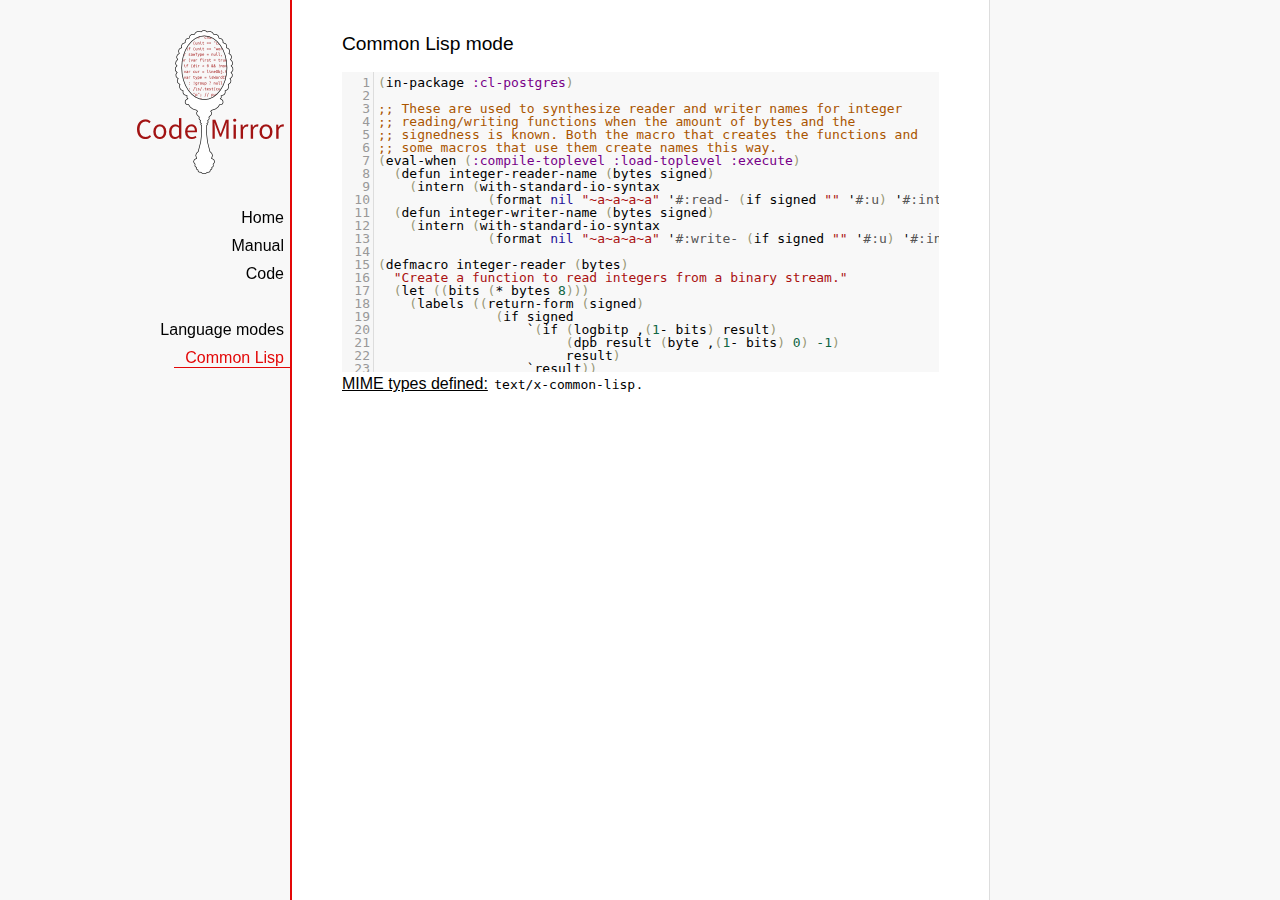
<file: _lib/codemirror-4.2/mode/commonlisp/index.html>
<!doctype html>

<title>CodeMirror: Common Lisp mode</title>
<meta charset="utf-8"/>
<link rel=stylesheet href="../../doc/docs.css">

<link rel="stylesheet" href="../../lib/codemirror.css">
<script src="../../lib/codemirror.js"></script>
<script src="commonlisp.js"></script>
<style>.CodeMirror {background: #f8f8f8;}</style>
<div id=nav>
  <a href="http://codemirror.net"><img id=logo src="../../doc/logo.png"></a>

  <ul>
    <li><a href="../../index.html">Home</a>
    <li><a href="../../doc/manual.html">Manual</a>
    <li><a href="https://github.com/marijnh/codemirror">Code</a>
  </ul>
  <ul>
    <li><a href="../index.html">Language modes</a>
    <li><a class=active href="#">Common Lisp</a>
  </ul>
</div>

<article>
<h2>Common Lisp mode</h2>
<form><textarea id="code" name="code">(in-package :cl-postgres)

;; These are used to synthesize reader and writer names for integer
;; reading/writing functions when the amount of bytes and the
;; signedness is known. Both the macro that creates the functions and
;; some macros that use them create names this way.
(eval-when (:compile-toplevel :load-toplevel :execute)
  (defun integer-reader-name (bytes signed)
    (intern (with-standard-io-syntax
              (format nil "~a~a~a~a" '#:read- (if signed "" '#:u) '#:int bytes))))
  (defun integer-writer-name (bytes signed)
    (intern (with-standard-io-syntax
              (format nil "~a~a~a~a" '#:write- (if signed "" '#:u) '#:int bytes)))))

(defmacro integer-reader (bytes)
  "Create a function to read integers from a binary stream."
  (let ((bits (* bytes 8)))
    (labels ((return-form (signed)
               (if signed
                   `(if (logbitp ,(1- bits) result)
                        (dpb result (byte ,(1- bits) 0) -1)
                        result)
                   `result))
             (generate-reader (signed)
               `(defun ,(integer-reader-name bytes signed) (socket)
                  (declare (type stream socket)
                           #.*optimize*)
                  ,(if (= bytes 1)
                       `(let ((result (the (unsigned-byte 8) (read-byte socket))))
                          (declare (type (unsigned-byte 8) result))
                          ,(return-form signed))
                       `(let ((result 0))
                          (declare (type (unsigned-byte ,bits) result))
                          ,@(loop :for byte :from (1- bytes) :downto 0
                                   :collect `(setf (ldb (byte 8 ,(* 8 byte)) result)
                                                   (the (unsigned-byte 8) (read-byte socket))))
                          ,(return-form signed))))))
      `(progn
;; This causes weird errors on SBCL in some circumstances. Disabled for now.
;;         (declaim (inline ,(integer-reader-name bytes t)
;;                          ,(integer-reader-name bytes nil)))
         (declaim (ftype (function (t) (signed-byte ,bits))
                         ,(integer-reader-name bytes t)))
         ,(generate-reader t)
         (declaim (ftype (function (t) (unsigned-byte ,bits))
                         ,(integer-reader-name bytes nil)))
         ,(generate-reader nil)))))

(defmacro integer-writer (bytes)
  "Create a function to write integers to a binary stream."
  (let ((bits (* 8 bytes)))
    `(progn
      (declaim (inline ,(integer-writer-name bytes t)
                       ,(integer-writer-name bytes nil)))
      (defun ,(integer-writer-name bytes nil) (socket value)
        (declare (type stream socket)
                 (type (unsigned-byte ,bits) value)
                 #.*optimize*)
        ,@(if (= bytes 1)
              `((write-byte value socket))
              (loop :for byte :from (1- bytes) :downto 0
                    :collect `(write-byte (ldb (byte 8 ,(* byte 8)) value)
                               socket)))
        (values))
      (defun ,(integer-writer-name bytes t) (socket value)
        (declare (type stream socket)
                 (type (signed-byte ,bits) value)
                 #.*optimize*)
        ,@(if (= bytes 1)
              `((write-byte (ldb (byte 8 0) value) socket))
              (loop :for byte :from (1- bytes) :downto 0
                    :collect `(write-byte (ldb (byte 8 ,(* byte 8)) value)
                               socket)))
        (values)))))

;; All the instances of the above that we need.

(integer-reader 1)
(integer-reader 2)
(integer-reader 4)
(integer-reader 8)

(integer-writer 1)
(integer-writer 2)
(integer-writer 4)

(defun write-bytes (socket bytes)
  "Write a byte-array to a stream."
  (declare (type stream socket)
           (type (simple-array (unsigned-byte 8)) bytes)
           #.*optimize*)
  (write-sequence bytes socket))

(defun write-str (socket string)
  "Write a null-terminated string to a stream \(encoding it when UTF-8
support is enabled.)."
  (declare (type stream socket)
           (type string string)
           #.*optimize*)
  (enc-write-string string socket)
  (write-uint1 socket 0))

(declaim (ftype (function (t unsigned-byte)
                          (simple-array (unsigned-byte 8) (*)))
                read-bytes))
(defun read-bytes (socket length)
  "Read a byte array of the given length from a stream."
  (declare (type stream socket)
           (type fixnum length)
           #.*optimize*)
  (let ((result (make-array length :element-type '(unsigned-byte 8))))
    (read-sequence result socket)
    result))

(declaim (ftype (function (t) string) read-str))
(defun read-str (socket)
  "Read a null-terminated string from a stream. Takes care of encoding
when UTF-8 support is enabled."
  (declare (type stream socket)
           #.*optimize*)
  (enc-read-string socket :null-terminated t))

(defun skip-bytes (socket length)
  "Skip a given number of bytes in a binary stream."
  (declare (type stream socket)
           (type (unsigned-byte 32) length)
           #.*optimize*)
  (dotimes (i length)
    (read-byte socket)))

(defun skip-str (socket)
  "Skip a null-terminated string."
  (declare (type stream socket)
           #.*optimize*)
  (loop :for char :of-type fixnum = (read-byte socket)
        :until (zerop char)))

(defun ensure-socket-is-closed (socket &amp;key abort)
  (when (open-stream-p socket)
    (handler-case
        (close socket :abort abort)
      (error (error)
        (warn "Ignoring the error which happened while trying to close PostgreSQL socket: ~A" error)))))
</textarea></form>
    <script>
      var editor = CodeMirror.fromTextArea(document.getElementById("code"), {lineNumbers: true});
    </script>

    <p><strong>MIME types defined:</strong> <code>text/x-common-lisp</code>.</p>

  </article>
</file>
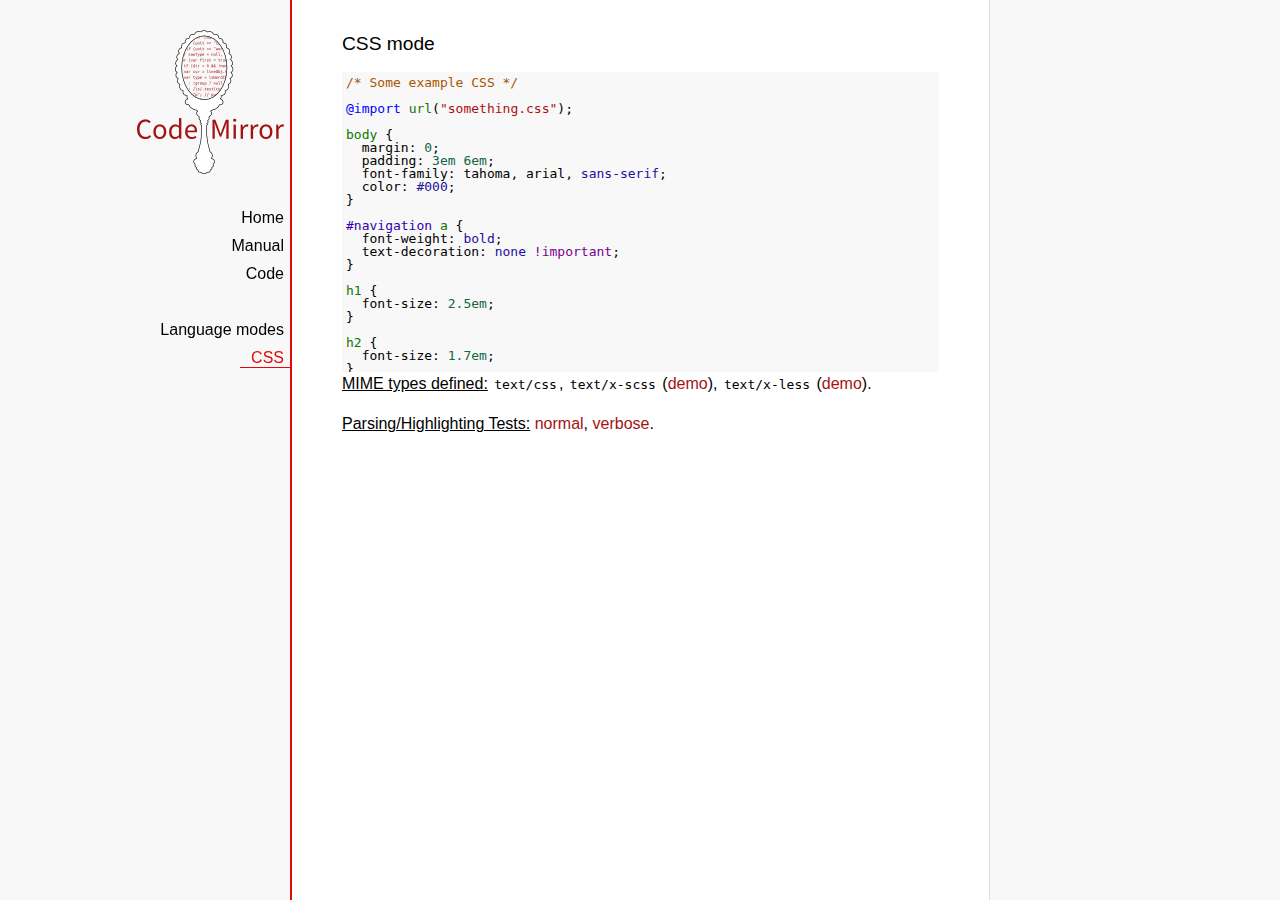
<file: _lib/codemirror-4.2/mode/css/index.html>
<!doctype html>

<title>CodeMirror: CSS mode</title>
<meta charset="utf-8"/>
<link rel=stylesheet href="../../doc/docs.css">

<link rel="stylesheet" href="../../lib/codemirror.css">
<script src="../../lib/codemirror.js"></script>
<script src="css.js"></script>
<style>.CodeMirror {background: #f8f8f8;}</style>
<div id=nav>
  <a href="http://codemirror.net"><img id=logo src="../../doc/logo.png"></a>

  <ul>
    <li><a href="../../index.html">Home</a>
    <li><a href="../../doc/manual.html">Manual</a>
    <li><a href="https://github.com/marijnh/codemirror">Code</a>
  </ul>
  <ul>
    <li><a href="../index.html">Language modes</a>
    <li><a class=active href="#">CSS</a>
  </ul>
</div>

<article>
<h2>CSS mode</h2>
<form><textarea id="code" name="code">
/* Some example CSS */

@import url("something.css");

body {
  margin: 0;
  padding: 3em 6em;
  font-family: tahoma, arial, sans-serif;
  color: #000;
}

#navigation a {
  font-weight: bold;
  text-decoration: none !important;
}

h1 {
  font-size: 2.5em;
}

h2 {
  font-size: 1.7em;
}

h1:before, h2:before {
  content: "::";
}

code {
  font-family: courier, monospace;
  font-size: 80%;
  color: #418A8A;
}
</textarea></form>
    <script>
      var editor = CodeMirror.fromTextArea(document.getElementById("code"), {});
    </script>

    <p><strong>MIME types defined:</strong> <code>text/css</code>, <code>text/x-scss</code> (<a href="scss.html">demo</a>), <code>text/x-less</code> (<a href="less.html">demo</a>).</p>

    <p><strong>Parsing/Highlighting Tests:</strong> <a href="../../test/index.html#css_*">normal</a>,  <a href="../../test/index.html#verbose,css_*">verbose</a>.</p>

  </article>
</file>
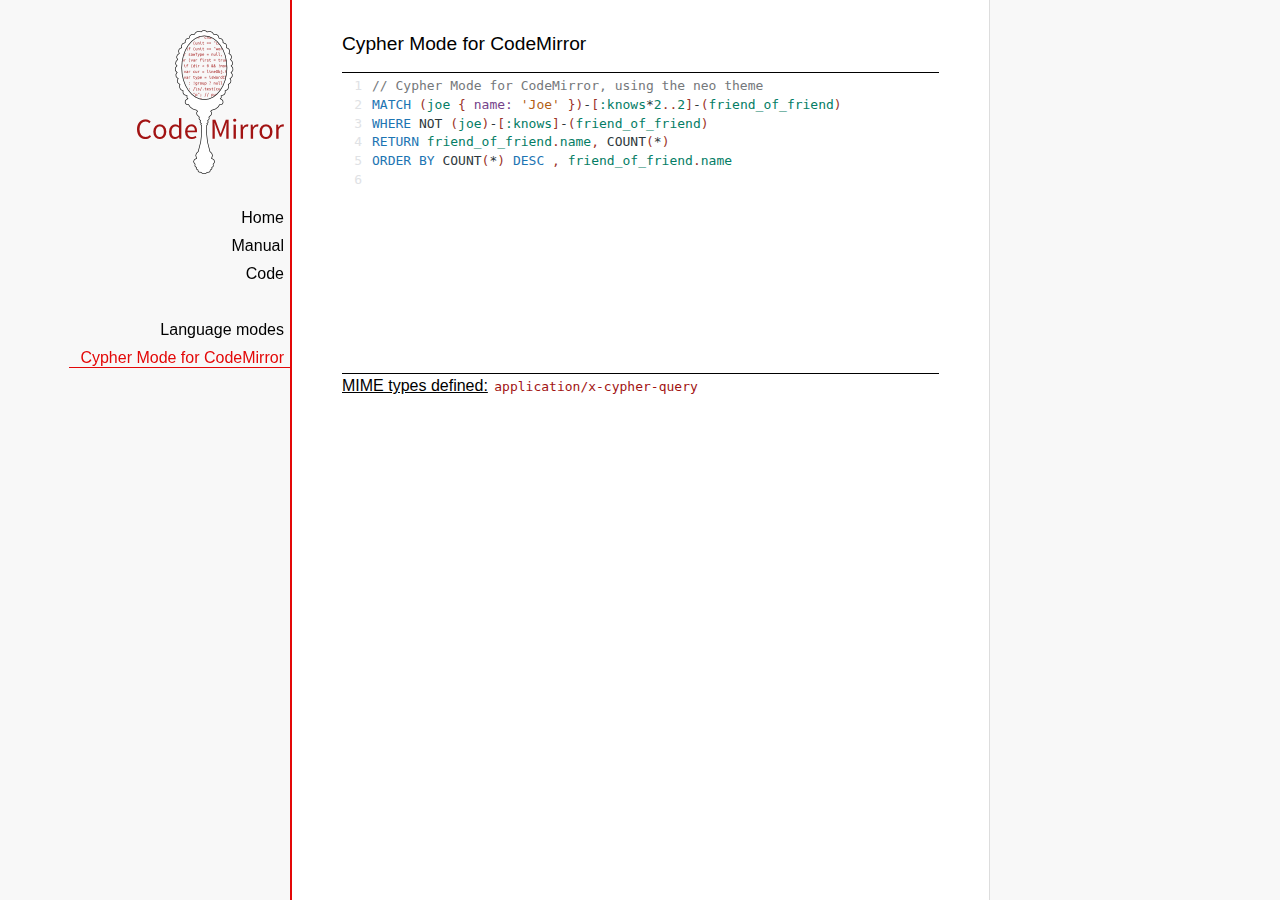
<file: _lib/codemirror-4.2/mode/cypher/index.html>
<!doctype html>

<title>CodeMirror: Cypher Mode for CodeMirror</title>
<meta charset="utf-8"/>
<link rel=stylesheet href="../../doc/docs.css">

<link rel="stylesheet" href="../../lib/codemirror.css" />
<link rel="stylesheet" href="../../theme/neo.css" />
<script src="../../lib/codemirror.js"></script>
<script src="cypher.js"></script>
<style>
.CodeMirror {
    border-top: 1px solid black;
    border-bottom: 1px solid black;
}
        </style>
<div id=nav>
  <a href="http://codemirror.net"><img id=logo src="../../doc/logo.png"></a>

  <ul>
    <li><a href="../../index.html">Home</a>
    <li><a href="../../doc/manual.html">Manual</a>
    <li><a href="https://github.com/marijnh/codemirror">Code</a>
  </ul>
  <ul>
    <li><a href="../index.html">Language modes</a>
    <li><a class=active href="#">Cypher Mode for CodeMirror</a>
  </ul>
</div>

<article>
<h2>Cypher Mode for CodeMirror</h2>
<form>
            <textarea id="code" name="code">// Cypher Mode for CodeMirror, using the neo theme
MATCH (joe { name: 'Joe' })-[:knows*2..2]-(friend_of_friend)
WHERE NOT (joe)-[:knows]-(friend_of_friend)
RETURN friend_of_friend.name, COUNT(*)
ORDER BY COUNT(*) DESC , friend_of_friend.name
</textarea>
            </form>
            <p><strong>MIME types defined:</strong> 
            <code><a href="?mime=application/x-cypher-query">application/x-cypher-query</a></code>
        </p>
<script>
window.onload = function() {
  var mime = 'application/x-cypher-query';
  // get mime type
  if (window.location.href.indexOf('mime=') > -1) {
    mime = window.location.href.substr(window.location.href.indexOf('mime=') + 5);
  }
  window.editor = CodeMirror.fromTextArea(document.getElementById('code'), {
    mode: mime,
    indentWithTabs: true,
    smartIndent: true,
    lineNumbers: true,
    matchBrackets : true,
    autofocus: true,
    theme: 'neo'
  });
};
</script>

</article>
</file>
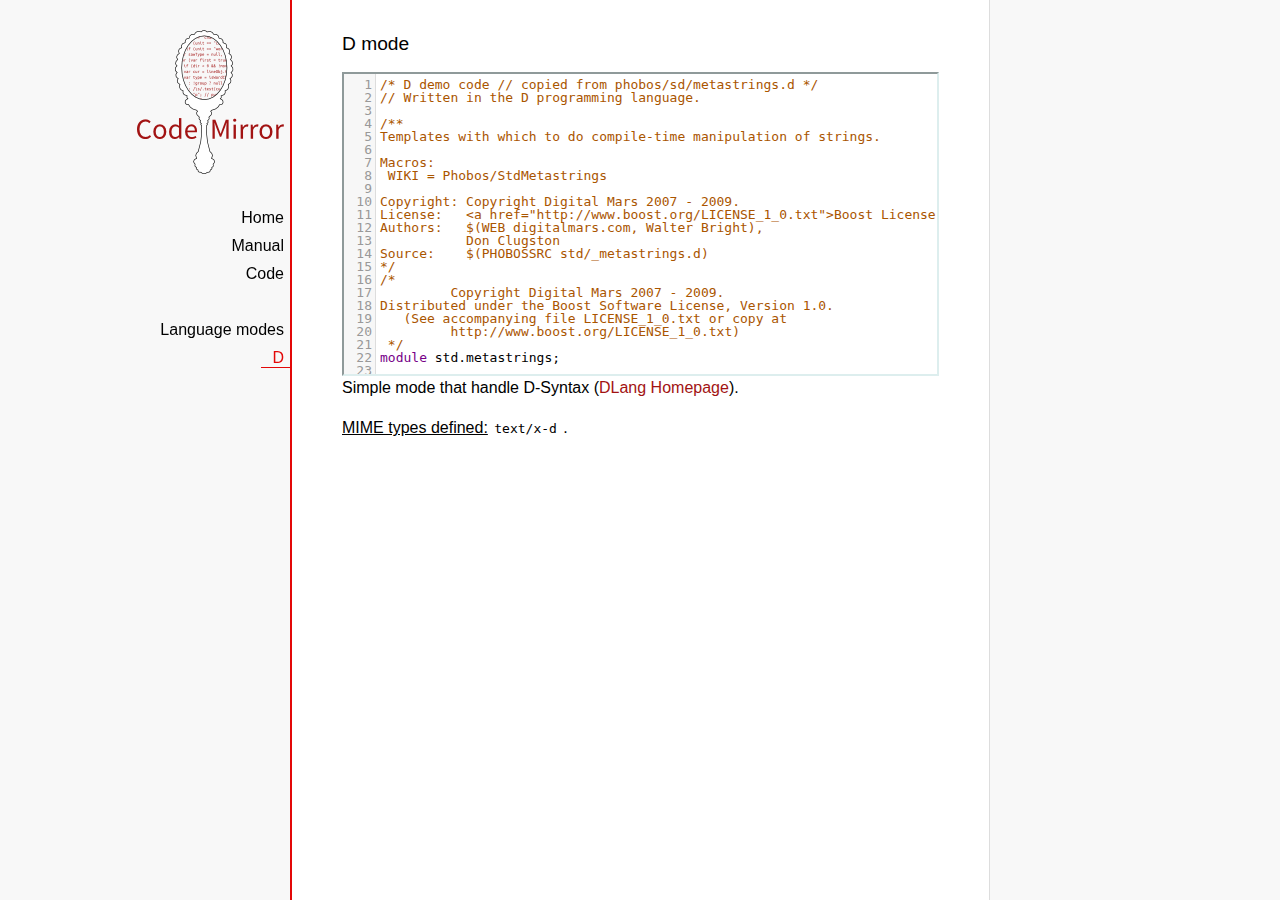
<file: _lib/codemirror-4.2/mode/d/index.html>
<!doctype html>

<title>CodeMirror: D mode</title>
<meta charset="utf-8"/>
<link rel=stylesheet href="../../doc/docs.css">

<link rel="stylesheet" href="../../lib/codemirror.css">
<script src="../../lib/codemirror.js"></script>
<script src="../../addon/edit/matchbrackets.js"></script>
<script src="d.js"></script>
<style>.CodeMirror {border: 2px inset #dee;}</style>
<div id=nav>
  <a href="http://codemirror.net"><img id=logo src="../../doc/logo.png"></a>

  <ul>
    <li><a href="../../index.html">Home</a>
    <li><a href="../../doc/manual.html">Manual</a>
    <li><a href="https://github.com/marijnh/codemirror">Code</a>
  </ul>
  <ul>
    <li><a href="../index.html">Language modes</a>
    <li><a class=active href="#">D</a>
  </ul>
</div>

<article>
<h2>D mode</h2>
<form><textarea id="code" name="code">
/* D demo code // copied from phobos/sd/metastrings.d */
// Written in the D programming language.

/**
Templates with which to do compile-time manipulation of strings.

Macros:
 WIKI = Phobos/StdMetastrings

Copyright: Copyright Digital Mars 2007 - 2009.
License:   <a href="http://www.boost.org/LICENSE_1_0.txt">Boost License 1.0</a>.
Authors:   $(WEB digitalmars.com, Walter Bright),
           Don Clugston
Source:    $(PHOBOSSRC std/_metastrings.d)
*/
/*
         Copyright Digital Mars 2007 - 2009.
Distributed under the Boost Software License, Version 1.0.
   (See accompanying file LICENSE_1_0.txt or copy at
         http://www.boost.org/LICENSE_1_0.txt)
 */
module std.metastrings;

/**
Formats constants into a string at compile time.  Analogous to $(XREF
string,format).

Parameters:

A = tuple of constants, which can be strings, characters, or integral
    values.

Formats:
 *    The formats supported are %s for strings, and %%
 *    for the % character.
Example:
---
import std.metastrings;
import std.stdio;

void main()
{
  string s = Format!("Arg %s = %s", "foo", 27);
  writefln(s); // "Arg foo = 27"
}
 * ---
 */

template Format(A...)
{
    static if (A.length == 0)
        enum Format = "";
    else static if (is(typeof(A[0]) : const(char)[]))
        enum Format = FormatString!(A[0], A[1..$]);
    else
        enum Format = toStringNow!(A[0]) ~ Format!(A[1..$]);
}

template FormatString(const(char)[] F, A...)
{
    static if (F.length == 0)
        enum FormatString = Format!(A);
    else static if (F.length == 1)
        enum FormatString = F[0] ~ Format!(A);
    else static if (F[0..2] == "%s")
        enum FormatString
            = toStringNow!(A[0]) ~ FormatString!(F[2..$],A[1..$]);
    else static if (F[0..2] == "%%")
        enum FormatString = "%" ~ FormatString!(F[2..$],A);
    else
    {
        static assert(F[0] != '%', "unrecognized format %" ~ F[1]);
        enum FormatString = F[0] ~ FormatString!(F[1..$],A);
    }
}

unittest
{
    auto s = Format!("hel%slo", "world", -138, 'c', true);
    assert(s == "helworldlo-138ctrue", "[" ~ s ~ "]");
}

/**
 * Convert constant argument to a string.
 */

template toStringNow(ulong v)
{
    static if (v < 10)
        enum toStringNow = "" ~ cast(char)(v + '0');
    else
        enum toStringNow = toStringNow!(v / 10) ~ toStringNow!(v % 10);
}

unittest
{
    static assert(toStringNow!(1uL << 62) == "4611686018427387904");
}

/// ditto
template toStringNow(long v)
{
    static if (v < 0)
        enum toStringNow = "-" ~ toStringNow!(cast(ulong) -v);
    else
        enum toStringNow = toStringNow!(cast(ulong) v);
}

unittest
{
    static assert(toStringNow!(0x100000000) == "4294967296");
    static assert(toStringNow!(-138L) == "-138");
}

/// ditto
template toStringNow(uint U)
{
    enum toStringNow = toStringNow!(cast(ulong)U);
}

/// ditto
template toStringNow(int I)
{
    enum toStringNow = toStringNow!(cast(long)I);
}

/// ditto
template toStringNow(bool B)
{
    enum toStringNow = B ? "true" : "false";
}

/// ditto
template toStringNow(string S)
{
    enum toStringNow = S;
}

/// ditto
template toStringNow(char C)
{
    enum toStringNow = "" ~ C;
}


/********
 * Parse unsigned integer literal from the start of string s.
 * returns:
 *    .value = the integer literal as a string,
 *    .rest = the string following the integer literal
 * Otherwise:
 *    .value = null,
 *    .rest = s
 */

template parseUinteger(const(char)[] s)
{
    static if (s.length == 0)
    {
        enum value = "";
        enum rest = "";
    }
    else static if (s[0] >= '0' && s[0] <= '9')
    {
        enum value = s[0] ~ parseUinteger!(s[1..$]).value;
        enum rest = parseUinteger!(s[1..$]).rest;
    }
    else
    {
        enum value = "";
        enum rest = s;
    }
}

/********
Parse integer literal optionally preceded by $(D '-') from the start
of string $(D s).

Returns:
   .value = the integer literal as a string,
   .rest = the string following the integer literal

Otherwise:
   .value = null,
   .rest = s
*/

template parseInteger(const(char)[] s)
{
    static if (s.length == 0)
    {
        enum value = "";
        enum rest = "";
    }
    else static if (s[0] >= '0' && s[0] <= '9')
    {
        enum value = s[0] ~ parseUinteger!(s[1..$]).value;
        enum rest = parseUinteger!(s[1..$]).rest;
    }
    else static if (s.length >= 2 &&
            s[0] == '-' && s[1] >= '0' && s[1] <= '9')
    {
        enum value = s[0..2] ~ parseUinteger!(s[2..$]).value;
        enum rest = parseUinteger!(s[2..$]).rest;
    }
    else
    {
        enum value = "";
        enum rest = s;
    }
}

unittest
{
    assert(parseUinteger!("1234abc").value == "1234");
    assert(parseUinteger!("1234abc").rest == "abc");
    assert(parseInteger!("-1234abc").value == "-1234");
    assert(parseInteger!("-1234abc").rest == "abc");
}

/**
Deprecated aliases held for backward compatibility.
*/
deprecated alias toStringNow ToString;
/// Ditto
deprecated alias parseUinteger ParseUinteger;
/// Ditto
deprecated alias parseUinteger ParseInteger;

</textarea></form>

    <script>
      var editor = CodeMirror.fromTextArea(document.getElementById("code"), {
        lineNumbers: true,
        matchBrackets: true,
        indentUnit: 4,
        mode: "text/x-d"
      });
    </script>

    <p>Simple mode that handle D-Syntax (<a href="http://www.dlang.org">DLang Homepage</a>).</p>

    <p><strong>MIME types defined:</strong> <code>text/x-d</code>
    .</p>
  </article>
</file>
<file: _styles/styles.css>
body {
	font-family: 'Raleway', sans-serif;
}

strong {
	font-weight: 600;
}

em {
	font-style: italic;
}

span.underline {
	text-decoration: underline;
}

.header {
	width: 800px;
	margin: 0 auto;
	margin-top: 20px;
	border: 1px solid black;
	padding: 20px;
	background-color: #f5f5f5;
	text-align: center;
}

.header h1 {
	font-size: 20px;
}

.header .h1label {
	font-weight: 700;
	color: #444;
	padding-bottom: 5px;
}

.seminardetails {
	margin-top: 30px;
	margin-bottom: 30px;
	line-height: 25px;
	font-size: 16px;
}

.seminardetails .label {
	font-weight: 700;
	font-size: 12px;
	text-transform: uppercase;
	color: #000;
	letter-spacing: 0.5px;
	padding-right: 10px;
}

.authordetails {
	margin-top: 20px;
	line-height: 25px;
	font-size: 14px;
}

.authordetails .label {
	font-weight: 700;
	font-size: 13px;
	color: #000;
	letter-spacing: 0.5px;
	padding-bottom: 5px;
}

.authordetails .author {
	font-size: 16px;
	font-weight: 700;
}

.main {
	width: 800px;
	margin: 0 auto;
	margin-top: 20px;
	border: 1px solid black;
	padding: 20px;
	font-size: 16px;
}

.activityintro {
	font-size: 16px;
}

.activityintro h1 {
	font-size: 32px;
	padding-bottom: 10px;
}

.activityintro p {
	font-size: 16px;
	line-height: 20px;
}

.activityintro p {
}

.activitygoal {
  text-align: center;
  margin: 0px auto;
  margin-top:50px;
}

.activitygoal h1 {
  font-size:20px;
  font-weight: 800;
  padding-bottom: 20px;
}

.instr {
	margin-top: 50px;
	padding-bottom: 100px;
}

/* A Part Heading */
.instr h1 {
	font-size: 28px;
	font-weight: 900;
	margin-bottom: 10px;
	margin-top: 20px;
  font-family: 'Lato', sans-serif;

}

/* A Module Heading */
.module-title {
  margin-bottom: 20px;
}

.module-title .label {
  font-family: 'Lato', sans-serif;
  text-transform: uppercase;
	font-size: 16px;
	letter-spacing: 1px;
	font-weight: 700;
	margin-bottom: 10px;
}

.module-title .label .colon {
  position: relative;
  top: -1px;
  padding-left: 1px;
}

.module-title .title {
  font-size: 22px;
  margin-bottom: 20px;
}

.instr h2 {
	font-size: 22px;
	margin-bottom: 20px;
}

.instr h2 strong {
  display: block;
  border: 1px solid #888;
  padding: 5px;
  -webkit-border-radius: 3px;
	-moz-border-radius: 3px;
	border-radius: 3px;
	background-color: #888;
	color: #fff;
	text-transform: uppercase;
	font-size: 16px;
	letter-spacing: 1px;
}

.instr h2 span.title {
  display: block;
}

.instr .module {
	clear:both;
	padding: 30px 0;
}

.instr ul {
  list-style-type:disc;
  margin-left: 40px;
	margin-top: 10px;
	margin-bottom: 10px;
}

.instr ul li {
	padding: 10px 0;
	line-height: 25px;
	width: 550px;
}

.instr ul.compressed li {
  padding: 0;
}

.instr ol {
	list-style-type: decimal;
	margin-left: 40px;
	margin-top: 10px;
}

.instr .module p {
  margin-left: 40px;
  line-height: 25px;
  margin-top: 10px;
}

.instr ol li {
	padding: 10px 0;
	line-height: 25px;
	width: 550px;
}

.instr ol.level2 {
  list-style-type: lower-roman;
}

.instr img.inline {
  display: inline-block;  
}

.instr .floated {
	float: right;
}

.instr img.full {
	margin: 0 auto;
	display: block;
	margin-top: 20px;
}

.instr img.after {
	display: block;
}

.instr p {
	line-height: 25px;
}

.explain {
  border-top: 2px solid #59d;
  border-bottom: 2px solid #59d;
  padding-top: 5px;
  margin-top: 20px;
}

.instr .explain p {
  margin-left: 0;
  padding-left: 0;
  font-size: 12px;
  line-height: 20px;
}

.explain-title {
  font-size: 12px;
  color: #59d;
  padding-bottom: 15px;
}

.explain-title .label {
  display: inline-block;
  font-size: 10px;
  text-transform: uppercase;
  font-style: italic;
  padding-right: 5px;
  font-weight: 600;
  letter-spacing: 1px;
}

.explain-title .title {
  display: inline-block;
  font-weight: 700;
  color: #333;
}

.explain table {
  font-size: 11px;
  border: 1px solid #555;
  text-align: center;
  font-family: Arial, Helvetica, sans-serif;
}

.explain table.floated {
  float: right;
  margin-left: 20px;
}

.explain table td, .explain table th {
  border-bottom: 1px solid #aaa;
  border-right: 1px solid #aaa;
  padding: 2px 5px;
}

.explain table th {
  border-bottom: 1px solid #333;
  background-color: #8bd;
}

.large-code-disp {
  width:800px;
  position: relative;
  left: -20px;
}

.large-code-disp .blocks {
  padding-left: 40px;
  float: left;
}


.blocks {
  padding-left: 40px;
}

.code-lineup {
  text-align: center;
  padding-top:10px;
  position: relative;
  left:-30px;
  padding-bottom: 10px;
}

.code-lineup code.b {
  padding: 0 7px;
}

.footer {
	width: 800px;
	margin: 40px auto;
	font-size: 10px;
}

.border3 {
	-webkit-border-radius: 3px;
	-moz-border-radius: 3px;
	border-radius: 3px;
}

.clearfix {
	clear: both;
}
</file>
<file: _scratchblocks/scratchblocks2_allow_undefined_blocks.css>
/*
 * scratchblocks2
 * http://github.com/blob8108/scratchblocks2
 *
 * Copyright 2013, Tim Radvan
 * MIT Licensed
 * http://opensource.org/licenses/MIT
 *
 * *****************************************************************************
 *
 * Requires the files:
 *
 *   - arrows.png
 *   - flag.png
 *
 * in the block_images/ directory, in the same folder as this file.
 *
 */
/*
    bg:    background colour for entire block
    btop:  top border for entire block
    bbot:  bottom border for entire block
    itop:  top border for inserts (eg. dropdown menus)
    ibot:  bottom border for inserts (eg. dropdown menus)
    inset: background colour for dropdown menus
    arrow: colour of the "▼" dropdown arrow
*/
.box-sizing_content-box {
  box-sizing: content-box;
  -moz-box-sizing: content-box;
}
.sb2 {
  font-family: "Lucida Grande", Verdana, Arial, "DejaVu Sans", sans-serif;
  font-weight: bold;
  color: white;
  font-size: 10px;
  line-height: 10px;
  margin: 10px 0;
  padding: 0 2px;
  -webkit-text-size-adjust: 100%;
  -ms-text-size-adjust: 100%;
  display: block;
  z-index: 100;
}
.sb2 *,
.sb2 *:before,
.sb2 *:after {
  box-sizing: border-box;
  -moz-box-sizing: border-box;
}
.sb2:after {
  content: "";
  display: block;
  clear: both;
}
.sb2 .obsolete.stack:before,
.sb2 .obsolete.cap:before {
  border-color: #971c1c #da4646 #da4646 #971c1c;
}
.sb2 .obsolete.cmouth:before,
.sb2 .obsolete.hat,
.sb2 .obsolete.hat:before,
.sb2 .obsolete.define-hat,
.sb2 .obsolete.stack,
.sb2 .obsolete.cap,
.sb2 .obsolete.boolean,
.sb2 .obsolete.reporter,
.sb2 .obsolete.embedded,
.sb2 .obsolete.variable-reporter,
.sb2 .obsolete.custom-arg,
.sb2 .obsolete.outline {
  background-color: #d42828;
  border-color: #da4646 #971c1c #971c1c #da4646;
}
.sb2 .obsolete > .dropdown,
.sb2 .obsolete > .boolean.empty,
.sb2 .obsolete > .color {
  background: #c32525;
  border-color: #96191c #ec2e34 #ec2e34 #96191c;
}
.sb2 .obsolete > .dropdown:after,
.sb2 .obsolete > .boolean.empty:after,
.sb2 .obsolete > .color:after {
  color: #5c0b0d;
}
.sb2 .obsolete > .ring-inner {
  background-color: #ffffff;
  border-color: #971c1c #da4646 #da4646 #971c1c;
}
.sb2 .obsolete > .ring-inner:before {
  border-color: #da4646 #971c1c #971c1c #da4646;
}
.sb2 .obsolete.hat:before {
  border-right-color: #da4646;
}
.sb2 .obsolete > .stack:before {
  background: #d42828;
}
.sb2 .obsolete.cmouth > .stack:before {
  background: #ffffff;
}
.sb2 .control.stack:before,
.sb2 .control.cap:before {
  border-color: #a07812 #e5b53a #e5b53a #a07812;
}
.sb2 .control.cmouth:before,
.sb2 .control.hat,
.sb2 .control.hat:before,
.sb2 .control.define-hat,
.sb2 .control.stack,
.sb2 .control.cap,
.sb2 .control.boolean,
.sb2 .control.reporter,
.sb2 .control.embedded,
.sb2 .control.variable-reporter,
.sb2 .control.custom-arg,
.sb2 .control.outline {
  background-color: #e1a91a;
  border-color: #e5b53a #a07812 #a07812 #e5b53a;
}
.sb2 .control > .dropdown,
.sb2 .control > .boolean.empty,
.sb2 .control > .color {
  background: #cf9b17;
  border-color: #7e5e0e #d4a631 #d4a631 #7e5e0e;
}
.sb2 .control > .dropdown:after,
.sb2 .control > .boolean.empty:after,
.sb2 .control > .color:after {
  color: #533e09;
}
.sb2 .control > .ring-inner {
  background-color: #ffffff;
  border-color: #a07812 #e5b53a #e5b53a #a07812;
}
.sb2 .control > .ring-inner:before {
  border-color: #e5b53a #a07812 #a07812 #e5b53a;
}
.sb2 .control.hat:before {
  border-right-color: #e5b53a;
}
.sb2 .control > .stack:before {
  background: #e1a91a;
}
.sb2 .control.cmouth > .stack:before {
  background: #ffffff;
}
.sb2 .custom.stack:before,
.sb2 .custom.cap:before {
  border-color: #46206d #794aa7 #794aa7 #46206d;
}
.sb2 .custom.cmouth:before,
.sb2 .custom.hat,
.sb2 .custom.hat:before,
.sb2 .custom.define-hat,
.sb2 .custom.stack,
.sb2 .custom.cap,
.sb2 .custom.boolean,
.sb2 .custom.reporter,
.sb2 .custom.embedded,
.sb2 .custom.variable-reporter,
.sb2 .custom.custom-arg,
.sb2 .custom.outline {
  background-color: #632d99;
  border-color: #794aa7 #46206d #46206d #794aa7;
}
.sb2 .custom > .dropdown,
.sb2 .custom > .boolean.empty,
.sb2 .custom > .color {
  background: #5b298c;
  border-color: #431e67 #70449a #70449a #431e67;
}
.sb2 .custom > .dropdown:after,
.sb2 .custom > .boolean.empty:after,
.sb2 .custom > .color:after {
  color: #1e0a38;
}
.sb2 .custom > .ring-inner {
  background-color: #ffffff;
  border-color: #46206d #794aa7 #794aa7 #46206d;
}
.sb2 .custom > .ring-inner:before {
  border-color: #794aa7 #46206d #46206d #794aa7;
}
.sb2 .custom.hat:before {
  border-right-color: #794aa7;
}
.sb2 .custom > .stack:before {
  background: #632d99;
}
.sb2 .custom.cmouth > .stack:before {
  background: #ffffff;
}
.sb2 .events.stack:before,
.sb2 .events.cap:before {
  border-color: #8e5d22 #cf944d #cf944d #8e5d22;
}
.sb2 .events.cmouth:before,
.sb2 .events.hat,
.sb2 .events.hat:before,
.sb2 .events.define-hat,
.sb2 .events.stack,
.sb2 .events.cap,
.sb2 .events.boolean,
.sb2 .events.reporter,
.sb2 .events.embedded,
.sb2 .events.variable-reporter,
.sb2 .events.custom-arg,
.sb2 .events.outline {
  background-color: #c88330;
  border-color: #cf944d #8e5d22 #8e5d22 #cf944d;
}
.sb2 .events > .dropdown,
.sb2 .events > .boolean.empty,
.sb2 .events > .color {
  background: #b8782c;
  border-color: #70491a #c59254 #c59254 #70491a;
}
.sb2 .events > .dropdown:after,
.sb2 .events > .boolean.empty:after,
.sb2 .events > .color:after {
  color: #4a3011;
}
.sb2 .events > .ring-inner {
  background-color: #ffffff;
  border-color: #8e5d22 #cf944d #cf944d #8e5d22;
}
.sb2 .events > .ring-inner:before {
  border-color: #cf944d #8e5d22 #8e5d22 #cf944d;
}
.sb2 .events.hat:before {
  border-right-color: #cf944d;
}
.sb2 .events > .stack:before {
  background: #c88330;
}
.sb2 .events.cmouth > .stack:before {
  background: #ffffff;
}
.sb2 .list.stack:before,
.sb2 .list.cap:before {
  border-color: #a74a1b #d26f3d #d26f3d #a74a1b;
}
.sb2 .list.cmouth:before,
.sb2 .list.hat,
.sb2 .list.hat:before,
.sb2 .list.define-hat,
.sb2 .list.stack,
.sb2 .list.cap,
.sb2 .list.boolean,
.sb2 .list.reporter,
.sb2 .list.embedded,
.sb2 .list.variable-reporter,
.sb2 .list.custom-arg,
.sb2 .list.outline {
  background-color: #cc5b22;
  border-color: #d26f3d #a74a1b #a74a1b #d26f3d;
}
.sb2 .list > .dropdown,
.sb2 .list > .boolean.empty,
.sb2 .list > .color {
  background: #bb531f;
  border-color: #7e3814 #c86e3f #c86e3f #7e3814;
}
.sb2 .list > .dropdown:after,
.sb2 .list > .boolean.empty:after,
.sb2 .list > .color:after {
  color: #4b210c;
}
.sb2 .list > .ring-inner {
  background-color: #ffffff;
  border-color: #a74a1b #d26f3d #d26f3d #a74a1b;
}
.sb2 .list > .ring-inner:before {
  border-color: #d26f3d #a74a1b #a74a1b #d26f3d;
}
.sb2 .list.hat:before {
  border-right-color: #d26f3d;
}
.sb2 .list > .stack:before {
  background: #cc5b22;
}
.sb2 .list.cmouth > .stack:before {
  background: #ffffff;
}
.sb2 .looks.stack:before,
.sb2 .looks.cap:before {
  border-color: #623c99 #9a6ddc #9a6ddc #623c99;
}
.sb2 .looks.cmouth:before,
.sb2 .looks.hat,
.sb2 .looks.hat:before,
.sb2 .looks.define-hat,
.sb2 .looks.stack,
.sb2 .looks.cap,
.sb2 .looks.boolean,
.sb2 .looks.reporter,
.sb2 .looks.embedded,
.sb2 .looks.variable-reporter,
.sb2 .looks.custom-arg,
.sb2 .looks.outline {
  background-color: #8a55d7;
  border-color: #9a6ddc #623c99 #623c99 #9a6ddc;
}
.sb2 .looks > .dropdown,
.sb2 .looks > .boolean.empty,
.sb2 .looks > .color {
  background: #7e4ec5;
  border-color: #4c2f78 #9670d0 #9670d0 #4c2f78;
}
.sb2 .looks > .dropdown:after,
.sb2 .looks > .boolean.empty:after,
.sb2 .looks > .color:after {
  color: #1e0a38;
}
.sb2 .looks > .ring-inner {
  background-color: #ffffff;
  border-color: #623c99 #9a6ddc #9a6ddc #623c99;
}
.sb2 .looks > .ring-inner:before {
  border-color: #9a6ddc #623c99 #623c99 #9a6ddc;
}
.sb2 .looks.hat:before {
  border-right-color: #9a6ddc;
}
.sb2 .looks > .stack:before {
  background: #8a55d7;
}
.sb2 .looks.cmouth > .stack:before {
  background: #ffffff;
}
.sb2 .motion.stack:before,
.sb2 .motion.cap:before {
  border-color: #344d97 #6380da #6380da #344d97;
}
.sb2 .motion.cmouth:before,
.sb2 .motion.hat,
.sb2 .motion.hat:before,
.sb2 .motion.define-hat,
.sb2 .motion.stack,
.sb2 .motion.cap,
.sb2 .motion.boolean,
.sb2 .motion.reporter,
.sb2 .motion.embedded,
.sb2 .motion.variable-reporter,
.sb2 .motion.custom-arg,
.sb2 .motion.outline {
  background-color: #4a6cd4;
  border-color: #6380da #344d97 #344d97 #6380da;
}
.sb2 .motion > .dropdown,
.sb2 .motion > .boolean.empty,
.sb2 .motion > .color {
  background: #4463c3;
  border-color: #293c76 #6781ce #6781ce #293c76;
}
.sb2 .motion > .dropdown:after,
.sb2 .motion > .boolean.empty:after,
.sb2 .motion > .color:after {
  color: #1b274e;
}
.sb2 .motion > .ring-inner {
  background-color: #ffffff;
  border-color: #344d97 #6380da #6380da #344d97;
}
.sb2 .motion > .ring-inner:before {
  border-color: #6380da #344d97 #344d97 #6380da;
}
.sb2 .motion.hat:before {
  border-right-color: #6380da;
}
.sb2 .motion > .stack:before {
  background: #4a6cd4;
}
.sb2 .motion.cmouth > .stack:before {
  background: #ffffff;
}
.sb2 .operators.stack:before,
.sb2 .operators.cap:before {
  border-color: #488f0e #a7ce87 #a7ce87 #488f0e;
}
.sb2 .operators.cmouth:before,
.sb2 .operators.hat,
.sb2 .operators.hat:before,
.sb2 .operators.define-hat,
.sb2 .operators.stack,
.sb2 .operators.cap,
.sb2 .operators.boolean,
.sb2 .operators.reporter,
.sb2 .operators.embedded,
.sb2 .operators.variable-reporter,
.sb2 .operators.custom-arg,
.sb2 .operators.outline {
  background-color: #5cb712;
  border-color: #a7ce87 #488f0e #488f0e #a7ce87;
}
.sb2 .operators > .dropdown,
.sb2 .operators > .boolean.empty,
.sb2 .operators > .color {
  background: #54a810;
  border-color: #336609 #74b83d #74b83d #336609;
}
.sb2 .operators > .dropdown:after,
.sb2 .operators > .boolean.empty:after,
.sb2 .operators > .color:after {
  color: #214306;
}
.sb2 .operators > .ring-inner {
  background-color: #ffffff;
  border-color: #488f0e #a7ce87 #a7ce87 #488f0e;
}
.sb2 .operators > .ring-inner:before {
  border-color: #a7ce87 #488f0e #488f0e #a7ce87;
}
.sb2 .operators.hat:before {
  border-right-color: #a7ce87;
}
.sb2 .operators > .stack:before {
  background: #5cb712;
}
.sb2 .operators.cmouth > .stack:before {
  background: #ffffff;
}
.sb2 .pen.stack:before,
.sb2 .pen.cap:before {
  border-color: #0a6e4d #30a880 #30a880 #0a6e4d;
}
.sb2 .pen.cmouth:before,
.sb2 .pen.hat,
.sb2 .pen.hat:before,
.sb2 .pen.define-hat,
.sb2 .pen.stack,
.sb2 .pen.cap,
.sb2 .pen.boolean,
.sb2 .pen.reporter,
.sb2 .pen.embedded,
.sb2 .pen.variable-reporter,
.sb2 .pen.custom-arg,
.sb2 .pen.outline {
  background-color: #0e9a6c;
  border-color: #30a880 #0a6e4d #0a6e4d #30a880;
}
.sb2 .pen > .dropdown,
.sb2 .pen > .boolean.empty,
.sb2 .pen > .color {
  background: none;
  border-color: #395b3f #62785b #62785b #395b3f;
}
.sb2 .pen > .dropdown:after,
.sb2 .pen > .boolean.empty:after,
.sb2 .pen > .color:after {
  color: none;
}
.sb2 .pen > .ring-inner {
  background-color: #ffffff;
  border-color: #0a6e4d #30a880 #30a880 #0a6e4d;
}
.sb2 .pen > .ring-inner:before {
  border-color: #30a880 #0a6e4d #0a6e4d #30a880;
}
.sb2 .pen.hat:before {
  border-right-color: #30a880;
}
.sb2 .pen > .stack:before {
  background: #0e9a6c;
}
.sb2 .pen.cmouth > .stack:before {
  background: #ffffff;
}
.sb2 .sensing.stack:before,
.sb2 .sensing.cap:before {
  border-color: #1f75a1 #49b1e6 #49b1e6 #1f75a1;
}
.sb2 .sensing.cmouth:before,
.sb2 .sensing.hat,
.sb2 .sensing.hat:before,
.sb2 .sensing.define-hat,
.sb2 .sensing.stack,
.sb2 .sensing.cap,
.sb2 .sensing.boolean,
.sb2 .sensing.reporter,
.sb2 .sensing.embedded,
.sb2 .sensing.variable-reporter,
.sb2 .sensing.custom-arg,
.sb2 .sensing.outline {
  background-color: #2ca5e2;
  border-color: #49b1e6 #1f75a1 #1f75a1 #49b1e6;
}
.sb2 .sensing > .dropdown,
.sb2 .sensing > .boolean.empty,
.sb2 .sensing > .color {
  background: #2897cf;
  border-color: #185c7e #51abd8 #51abd8 #185c7e;
}
.sb2 .sensing > .dropdown:after,
.sb2 .sensing > .boolean.empty:after,
.sb2 .sensing > .color:after {
  color: #103c53;
}
.sb2 .sensing > .ring-inner {
  background-color: #ffffff;
  border-color: #1f75a1 #49b1e6 #49b1e6 #1f75a1;
}
.sb2 .sensing > .ring-inner:before {
  border-color: #49b1e6 #1f75a1 #1f75a1 #49b1e6;
}
.sb2 .sensing.hat:before {
  border-right-color: #49b1e6;
}
.sb2 .sensing > .stack:before {
  background: #2ca5e2;
}
.sb2 .sensing.cmouth > .stack:before {
  background: #ffffff;
}
.sb2 .sound.stack:before,
.sb2 .sound.cap:before {
  border-color: #852f8b #c45ccb #c45ccb #852f8b;
}
.sb2 .sound.cmouth:before,
.sb2 .sound.hat,
.sb2 .sound.hat:before,
.sb2 .sound.define-hat,
.sb2 .sound.stack,
.sb2 .sound.cap,
.sb2 .sound.boolean,
.sb2 .sound.reporter,
.sb2 .sound.embedded,
.sb2 .sound.variable-reporter,
.sb2 .sound.custom-arg,
.sb2 .sound.outline {
  background-color: #bb42c3;
  border-color: #c45ccb #852f8b #852f8b #c45ccb;
}
.sb2 .sound > .dropdown,
.sb2 .sound > .boolean.empty,
.sb2 .sound > .color {
  background: #ac3cb3;
  border-color: #68246d #bc61c1 #bc61c1 #68246d;
}
.sb2 .sound > .dropdown:after,
.sb2 .sound > .boolean.empty:after,
.sb2 .sound > .color:after {
  color: #451848;
}
.sb2 .sound > .ring-inner {
  background-color: #ffffff;
  border-color: #852f8b #c45ccb #c45ccb #852f8b;
}
.sb2 .sound > .ring-inner:before {
  border-color: #c45ccb #852f8b #852f8b #c45ccb;
}
.sb2 .sound.hat:before {
  border-right-color: #c45ccb;
}
.sb2 .sound > .stack:before {
  background: #bb42c3;
}
.sb2 .sound.cmouth > .stack:before {
  background: #ffffff;
}
.sb2 .variables.stack:before,
.sb2 .variables.cap:before {
  border-color: #c36612 #f08d33 #f08d33 #c36612;
}
.sb2 .variables.cmouth:before,
.sb2 .variables.hat,
.sb2 .variables.hat:before,
.sb2 .variables.define-hat,
.sb2 .variables.stack,
.sb2 .variables.cap,
.sb2 .variables.boolean,
.sb2 .variables.reporter,
.sb2 .variables.embedded,
.sb2 .variables.variable-reporter,
.sb2 .variables.custom-arg,
.sb2 .variables.outline {
  background-color: #ee7d16;
  border-color: #f08d33 #c36612 #c36612 #f08d33;
}
.sb2 .variables > .dropdown,
.sb2 .variables > .boolean.empty,
.sb2 .variables > .color {
  background: #da7214;
  border-color: #934d0d #e48836 #e48836 #934d0d;
}
.sb2 .variables > .dropdown:after,
.sb2 .variables > .boolean.empty:after,
.sb2 .variables > .color:after {
  color: #572d08;
}
.sb2 .variables > .ring-inner {
  background-color: #ffffff;
  border-color: #c36612 #f08d33 #f08d33 #c36612;
}
.sb2 .variables > .ring-inner:before {
  border-color: #f08d33 #c36612 #c36612 #f08d33;
}
.sb2 .variables.hat:before {
  border-right-color: #f08d33;
}
.sb2 .variables > .stack:before {
  background: #ee7d16;
}
.sb2 .variables.cmouth > .stack:before {
  background: #ffffff;
}
.sb2 .custom-arg.stack:before,
.sb2 .custom-arg.cap:before {
  border-color: #423584 #6857b8 #6857b8 #423584;
}
.sb2 .custom-arg.cmouth:before,
.sb2 .custom-arg.hat,
.sb2 .custom-arg.hat:before,
.sb2 .custom-arg.define-hat,
.sb2 .custom-arg.stack,
.sb2 .custom-arg.cap,
.sb2 .custom-arg.boolean,
.sb2 .custom-arg.reporter,
.sb2 .custom-arg.embedded,
.sb2 .custom-arg.variable-reporter,
.sb2 .custom-arg.custom-arg,
.sb2 .custom-arg.outline {
  background-color: #5947b1;
  border-color: #6857b8 #423584 #423584 #6857b8;
}
.sb2 .custom-arg > .dropdown,
.sb2 .custom-arg > .boolean.empty,
.sb2 .custom-arg > .color {
  background: none;
  border-color: none none none none;
}
.sb2 .custom-arg > .dropdown:after,
.sb2 .custom-arg > .boolean.empty:after,
.sb2 .custom-arg > .color:after {
  color: none;
}
.sb2 .custom-arg > .ring-inner {
  background-color: #ffffff;
  border-color: #423584 #6857b8 #6857b8 #423584;
}
.sb2 .custom-arg > .ring-inner:before {
  border-color: #6857b8 #423584 #423584 #6857b8;
}
.sb2 .custom-arg.hat:before {
  border-right-color: #6857b8;
}
.sb2 .custom-arg > .stack:before {
  background: #5947b1;
}
.sb2 .custom-arg.cmouth > .stack:before {
  background: #ffffff;
}
.sb2 .extension.stack:before,
.sb2 .extension.cap:before {
  border-color: #353444 #646376 #646376 #353444;
}
.sb2 .extension.cmouth:before,
.sb2 .extension.hat,
.sb2 .extension.hat:before,
.sb2 .extension.define-hat,
.sb2 .extension.stack,
.sb2 .extension.cap,
.sb2 .extension.boolean,
.sb2 .extension.reporter,
.sb2 .extension.embedded,
.sb2 .extension.variable-reporter,
.sb2 .extension.custom-arg,
.sb2 .extension.outline {
  background-color: #4b4a60;
  border-color: #646376 #353444 #353444 #646376;
}
.sb2 .extension > .dropdown,
.sb2 .extension > .boolean.empty,
.sb2 .extension > .color {
  background: #454458;
  border-color: #2a2935 #686778 #686778 #2a2935;
}
.sb2 .extension > .dropdown:after,
.sb2 .extension > .boolean.empty:after,
.sb2 .extension > .color:after {
  color: #1b1b23;
}
.sb2 .extension > .ring-inner {
  background-color: #ffffff;
  border-color: #353444 #646376 #646376 #353444;
}
.sb2 .extension > .ring-inner:before {
  border-color: #646376 #353444 #353444 #646376;
}
.sb2 .extension.hat:before {
  border-right-color: #646376;
}
.sb2 .extension > .stack:before {
  background: #4b4a60;
}
.sb2 .extension.cmouth > .stack:before {
  background: #ffffff;
}
.sb2 .grey.stack:before,
.sb2 .grey.cap:before {
  border-color: #656565 #b7b7b7 #b7b7b7 #656565;
}
.sb2 .grey.cmouth:before,
.sb2 .grey.hat,
.sb2 .grey.hat:before,
.sb2 .grey.define-hat,
.sb2 .grey.stack,
.sb2 .grey.cap,
.sb2 .grey.boolean,
.sb2 .grey.reporter,
.sb2 .grey.embedded,
.sb2 .grey.variable-reporter,
.sb2 .grey.custom-arg,
.sb2 .grey.outline {
  background-color: #969696;
  border-color: #b7b7b7 #656565 #656565 #b7b7b7;
}
.sb2 .grey > .dropdown,
.sb2 .grey > .boolean.empty,
.sb2 .grey > .color {
  background: #717171;
  border-color: #434343 #b8b8b8 #b8b8b8 #434343;
}
.sb2 .grey > .dropdown:after,
.sb2 .grey > .boolean.empty:after,
.sb2 .grey > .color:after {
  color: #393939;
}
.sb2 .grey > .ring-inner {
  background-color: #ffffff;
  border-color: #656565 #b7b7b7 #b7b7b7 #656565;
}
.sb2 .grey > .ring-inner:before {
  border-color: #b7b7b7 #656565 #656565 #b7b7b7;
}
.sb2 .grey.hat:before {
  border-right-color: #b7b7b7;
}
.sb2 .grey > .stack:before {
  background: #969696;
}
.sb2 .grey.cmouth > .stack:before {
  background: #ffffff;
}
.sb2 .script * {
  background: red;
}
.sb2 .stack,
.sb2 .reporter,
.sb2 .embedded,
.sb2 .hat,
.sb2 .define-hat,
.sb2 .boolean {
  background-color: #d42828;
  border-color: #da4646 #971c1c #971c1c #da4646;
}
.sb2 .script {
  margin-top: 15px;
  display: block;
  float: none;
}
.sb2 .script:first-child {
  margin-top: 0;
}
.sb2 .script:after {
  content: "";
  display: block;
  clear: both;
}
.sb2 .script > *,
.sb2 .cwrap,
.sb2 .cwrap > *,
.sb2 .cmouth,
.sb2 .cmouth > * {
  float: left;
  clear: both;
}
.sb2 .script > .comment {
  clear: none;
}
.sb2 div {
  display: inline-block;
}
.sb2 .hat,
.sb2 .define-hat,
.sb2 .stack,
.sb2 .cap,
.sb2 .boolean,
.sb2 .reporter,
.sb2 .dropdown {
  border: 2px solid;
}
.sb2 .stack,
.sb2 .cap,
.sb2 .cwrap,
.sb2 .cmouth {
  border-top-width: 1px;
}
.sb2 .stack,
.sb2 .cap,
.sb2 .hat,
.sb2 .define-hat {
  padding: 2px 4px;
  min-height: 16px;
  line-height: 16px;
}
.sb2 .stack > *,
.sb2 .cap > *,
.sb2 .hat > *,
.sb2 .define-hat > * {
  line-height: 10px;
}
.sb2 .stack,
.sb2 .cap {
  min-width: 36px;
  min-height: 23px;
}
.sb2 .stack,
.sb2 .cap,
.sb2 .outline {
  border-radius: 5px;
  -webkit-border-radius: 5px;
  -moz-border-radius: 5px;
}
.sb2 .stack,
.sb2 .cap,
.sb2 .hat,
.sb2 .define-hat {
  position: relative;
}
.sb2 .stack:before,
.sb2 .cap:before {
  content: "";
  position: absolute;
  left: 11px;
  width: 15px;
  height: 4px;
  border: inherit;
  border-top: none;
  border-width: 1px;
  background: #ffffff;
  border-radius: 0 0 4px 4px;
  -webkit-border-radius: 0 0 4px 4px;
  -moz-border-radius: 0 0 4px 4px;
  top: -1px;
}
.sb2 .stack:after,
.sb2 .hat:after,
.sb2 .define-hat:after {
  content: "";
  position: absolute;
  left: 12px;
  width: 13px;
  height: 5px;
  border: inherit;
  border-top: none;
  background: inherit;
  border-radius: 0 0 3px 3px;
  -webkit-border-radius: 0 0 3px 3px;
  -moz-border-radius: 0 0 3px 3px;
  bottom: -5px;
  z-index: 101;
}
.sb2 .cap:after {
  content: none;
}
.sb2 .cwrap.cap {
  border: 0;
  padding: 0;
  background: none;
}
.sb2 .cwrap.cap > * {
  line-height: 16px;
}
.sb2 .cwrap > .cend.capend:before,
.sb2 .cwrap > .celse.capend:before {
  content: none;
}
.sb2 .cwrap.cap > .cend:after {
  content: none;
}
.sb2 .cwrap > .cstart:after,
.sb2 .cwrap > .celse:after {
  left: 26px;
}
.sb2 .cwrap > .cend:before,
.sb2 .cwrap > .celse:before {
  left: 25px;
}
.sb2 .script > .hat,
.sb2 .script > .define-hat {
  float: left;
}
.sb2 .hat,
.sb2 .define-hat {
  position: relative;
  padding: 4px;
  border-radius: 0 5px 5px 5px;
  -webkit-border-radius: 0 5px 5px 5px;
  -moz-border-radius: 0 5px 5px 5px;
  margin-top: 15px;
  min-width: 100px;
}
.sb2 .hat:before,
.sb2 .define-hat:before {
  content: "";
  position: absolute;
  height: 13px;
  width: 80px;
  top: -13px;
  left: -2px;
  background: inherit;
  border-width: inherit;
  border-style: inherit;
  border-bottom: none;
  border-radius: 40px 40px 0 0 / 13px 13px 0 0;
  -webkit-border-radius: 40px 40px 0 0 / 13px 13px 0 0;
  -moz-border-radius: 40px 40px 0 0 / 13px 13px 0 0;
  border-top-width: 2px;
}
.sb2 .define-hat {
  border-radius: 0 0 5px 5px;
  -webkit-border-radius: 0 0 5px 5px;
  -moz-border-radius: 0 0 5px 5px;
  margin-top: 18px;
  padding-top: 0;
  padding-bottom: 2px;
}
.sb2 .define-hat:before {
  border-color: #8e2ec2;
  border-top-width: 4px;
  height: 18px;
  margin-top: -15px;
  top: -3px;
  width: auto;
  left: -4px;
  right: -4px;
  border-radius: 50% 50% 3px 3px / 16px 16px 3px 3px;
  -webkit-border-radius: 50% 50% 3px 3px / 16px 16px 3px 3px;
  -moz-border-radius: 50% 50% 3px 3px / 16px 16px 3px 3px;
}
.sb2 .define-hat .reporter,
.sb2 .define-hat .boolean {
  line-height: 10px;
}
.sb2 .outline {
  padding: 2px 4px 2px 4px;
  min-width: 29px;
  line-height: 16px;
  min-height: 16px;
  border: 2px solid #8257ad;
  margin-left: 5px;
  margin: 4px 0 4px 5px;
  position: relative;
  background: #632d99;
  vertical-align: middle;
  box-sizing: content-box;
  -moz-box-sizing: content-box;
}
.sb2 .outline:before {
  top: -2px;
}
.sb2 .outline:after {
  bottom: -5px;
}
.sb2 .outline:before,
.sb2 .outline:after {
  content: "";
  position: absolute;
  left: 11px;
  width: 15px;
  height: 5px;
  border: inherit;
  border-top: none;
  background: inherit;
  border-radius: 0 0 4px 4px;
  -webkit-border-radius: 0 0 4px 4px;
  -moz-border-radius: 0 0 4px 4px;
}
.sb2 .cwrap {
  background: #ffffff;
  display: block;
}
.sb2 .cwrap .cstart {
  border-radius: 4px 4px 4px 0;
  -webkit-border-radius: 4px 4px 4px 0;
  -moz-border-radius: 4px 4px 4px 0;
  min-width: 60px;
}
.sb2 .cwrap .cmouth {
  background: #ffffff;
  display: block;
  position: relative;
}
.sb2 .cwrap .cmouth:empty {
  content: " ";
  min-height: 12px;
}
.sb2 .cwrap .cmouth:before {
  box-sizing: content-box;
  -moz-box-sizing: content-box;
  content: "";
  display: block;
  position: absolute;
  border-style: solid;
  border-width: 0 2px 0 2px;
  width: 10px;
  height: 100%;
  margin: -2px 0 0;
  padding: 2px 0 1px;
  z-index: 102;
}
.sb2 .cwrap .cmouth > div {
  margin-left: 14px;
}
.sb2 .cwrap .celse {
  min-width: 60px;
  position: relative;
  border-radius: 0 4px 4px 0;
  -webkit-border-radius: 0 4px 4px 0;
  -moz-border-radius: 0 4px 4px 0;
}
.sb2 .cwrap .cend {
  min-height: 16px;
  min-width: 60px;
  border-radius: 0 4px 4px 4px;
  -webkit-border-radius: 0 4px 4px 4px;
  -moz-border-radius: 0 4px 4px 4px;
}
.sb2 .cwrap .cend span {
  display: none;
}
.sb2 .color {
  border: 1px solid;
  width: 11px;
  height: 11px;
  padding: 0;
  box-sizing: content-box;
  -moz-box-sizing: content-box;
}
.sb2 .number,
.sb2 .number-dropdown,
.sb2 .string,
.sb2 .dropdown {
  font-weight: normal;
}
.sb2 .number,
.sb2 .number-dropdown,
.sb2 .string {
  background: #fff;
  color: #000;
  border: 1px solid #a59e97;
  border-color: #777 #fff #fff #777;
  padding: 1px 4px;
}
.sb2 .string {
  padding: 2px;
}
.sb2 .number,
.sb2 .number-dropdown {
  border-radius: 10px;
}
.sb2 .dropdown,
.sb2 .string {
  border-style: solid;
  border-width: 1px;
}
.sb2 .dropdown {
  padding: 1px 2px;
}
.sb2 .dropdown:after,
.sb2 .number-dropdown:after {
  content: "▼";
  font-size: 8px;
  padding: 0 0 0 4px;
  border-radius: 2px;
  -webkit-border-radius: 2px;
  -moz-border-radius: 2px;
}
.sb2 .number-dropdown:after {
  color: #666666;
  padding-left: 2px;
}
.sb2 .embedded,
.sb2 .boolean {
  border: 2px solid;
  padding: 2px 4px;
}
.sb2 .reporter {
  padding: 3px 6px;
  border-width: 2px;
}
.sb2 .reporter,
.sb2 .embedded,
.sb2 .boolean {
  border-radius: 2000px;
  -webkit-border-radius: 2000px;
  -moz-border-radius: 2000px;
}
.sb2 .arrow-cw,
.sb2 .arrow-ccw {
  display: inline-block;
  padding: 0;
  vertical-align: middle;
  width: 16px;
  height: 13px;
  background: url(block_images/arrows.png) 0 0 no-repeat;
}
.sb2 .arrow-ccw {
  background-position: 0 -13px;
}
.sb2 .green-flag {
  display: inline-block;
  padding: 0;
  vertical-align: bottom;
  margin: 0 2px;
  width: 20px;
  height: 20px;
  margin-top: -10px;
  background: url(block_images/flag.png) 0 0 no-repeat;
  background-size: contain;
}
.sb2 .comment {
  background: #ffffff;
}
.sb2 .comment div {
  margin: 4px 0 1px 1px;
  background: #ffffd2;
  border: 1px solid #d0d1d2;
  color: #505050;
  line-height: 1.25em;
  padding: 4px;
  border-radius: 4px;
  -webkit-border-radius: 4px;
  -moz-border-radius: 4px;
  z-index: 103;
}
.sb2 .comment.attached {
  position: relative;
  margin-left: 0 !important;
  clear: none;
}
.sb2 .comment.attached.to-hat {
  margin-top: 16px;
}
.sb2 .comment.attached.to-define-hat {
  margin-top: 26px;
}
.sb2 .comment.attached.to-reporter {
  top: -2px;
}
.sb2 .comment.attached div {
  position: absolute;
  margin: 0;
}
.sb2 .comment.attached div:hover {
  background: rgba(255, 255, 210, 0.6);
}
.sb2 .comment.attached:before {
  content: "";
  display: block;
  float: left;
  margin-top: 10px;
  height: 2px;
  width: 32px;
  background: #ffff80;
}
.sb2.inline-block {
  display: inline-block;
  vertical-align: middle;
  margin: 0;
  padding-bottom: 5px;
}
.sb2.inline-block .script {
  display: inline-block;
}
.sb2.inline-block .script > .stack {
  margin-top: 2px;
}
.sb2.inline-block .hat,
.sb2.inline-block .define-hat {
  margin-bottom: 14px;
}
.sb2.inline-block .outline {
  min-height: 16px;
  vertical-align: middle;
  margin-top: -2px;
}
.sb2 .boolean,
.sb2 .reporter {
  vertical-align: middle;
}
.sb2 .string {
  min-width: 3px;
  min-height: 10px;
}
.sb2 .number {
  min-width: 3px;
  min-height: 10px;
}
.sb2 .color {
  vertical-align: middle;
  margin-bottom: 2px;
}
.sb2 * {
  float: none;
}
.sb2 .boolean.empty,
.sb2 .stack.empty {
  height: 16px;
  width: 27px;
  padding: 0;
  vertical-align: middle;
}
.sb2 .grey > .ring-inner > .empty.stack,
.sb2 .grey > .ring-inner > .number.stack,
.sb2 .grey > .ring-inner > .empty.boolean,
.sb2 .grey > .ring-inner > .number.boolean,
.sb2 .grey > .ring-inner > .empty.reporter,
.sb2 .grey > .ring-inner > .number.reporter,
.sb2 .grey > .ring-inner > .empty.number,
.sb2 .grey > .ring-inner > .number.number {
  background: #ffffff;
  border-color: #ffffff;
  min-width: 27px;
}
.sb2 .grey > .ring-inner > .empty.stack:before,
.sb2 .grey > .ring-inner > .number.stack:before,
.sb2 .grey > .ring-inner > .empty.boolean:before,
.sb2 .grey > .ring-inner > .number.boolean:before,
.sb2 .grey > .ring-inner > .empty.reporter:before,
.sb2 .grey > .ring-inner > .number.reporter:before,
.sb2 .grey > .ring-inner > .empty.number:before,
.sb2 .grey > .ring-inner > .number.number:before {
  background: #ffffff;
  border-color: #ffffff;
}
.sb2 .grey > .ring-inner > .empty.stack,
.sb2 .grey > .ring-inner > .number.stack {
  min-width: 36px;
  height: 10px;
}
.sb2 .grey > .ring-inner > .empty.stack:after,
.sb2 .grey > .ring-inner > .number.stack:after {
  content: none;
}
.sb2 .grey > .ring-inner:after {
  content: none;
}
.sb2 .ring-inner {
  vertical-align: middle;
  padding: 0;
  float: none;
  border-radius: 7px;
}
.sb2 .ring-inner.reporter,
.sb2 .ring-inner.boolean,
.sb2 .ring-inner.embedded {
  border-radius: 15px;
}
.sb2 .ring-inner.reporter > *,
.sb2 .ring-inner.boolean > *,
.sb2 .ring-inner.embedded > * {
  border-radius: 13px;
}
.sb2 .ring-inner > * {
  line-height: 16px;
}
.sb2 .ring-inner:before {
  z-index: 1;
  left: 14px;
  width: 13px;
  height: 4px;
  border-radius: 0 0 3px 3px;
}
.sb2 .ring {
  vertical-align: middle;
  border-radius: 11px;
  padding: 1px;
}
.sb2 .arrow {
  background: none;
  font-size: 8px;
  color: #000000;
}
.sb2 .arrow:nth-last-child(2) {
  padding-left: 2px;
}




.sb2 .obsolete.stack {
  background-color: #632d99;
  border-color: #794aa7 #46206d #46206d #794aa7;
}

.sb2 .obsolete.stack:before,
.sb2 .obsolete.cap:before {
  border-color: #46206d #794aa7 #794aa7 #46206d;
}
}
</file>
<file: _lib/codemirror-4.2/lib/codemirror.css>
/* BASICS */

.CodeMirror {
  /* Set height, width, borders, and global font properties here */
  font-family: monospace;
  height: 300px;
}
.CodeMirror-scroll {
  /* Set scrolling behaviour here */
  overflow: auto;
}

/* PADDING */

.CodeMirror-lines {
  padding: 4px 0; /* Vertical padding around content */
}
.CodeMirror pre {
  padding: 0 4px; /* Horizontal padding of content */
}

.CodeMirror-scrollbar-filler, .CodeMirror-gutter-filler {
  background-color: white; /* The little square between H and V scrollbars */
}

/* GUTTER */

.CodeMirror-gutters {
  border-right: 1px solid #ddd;
  background-color: #f7f7f7;
  white-space: nowrap;
}
.CodeMirror-linenumbers {}
.CodeMirror-linenumber {
  padding: 0 3px 0 5px;
  min-width: 20px;
  text-align: right;
  color: #999;
  -moz-box-sizing: content-box;
  box-sizing: content-box;
}

/* CURSOR */

.CodeMirror div.CodeMirror-cursor {
  border-left: 1px solid black;
}
/* Shown when moving in bi-directional text */
.CodeMirror div.CodeMirror-secondarycursor {
  border-left: 1px solid silver;
}
.CodeMirror.cm-keymap-fat-cursor div.CodeMirror-cursor {
  width: auto;
  border: 0;
  background: #7e7;
}
/* Can style cursor different in overwrite (non-insert) mode */
div.CodeMirror-overwrite div.CodeMirror-cursor {}

.cm-tab { display: inline-block; }

.CodeMirror-ruler {
  border-left: 1px solid #ccc;
  position: absolute;
}

/* DEFAULT THEME */

.cm-s-default .cm-keyword {color: #708;}
.cm-s-default .cm-atom {color: #219;}
.cm-s-default .cm-number {color: #164;}
.cm-s-default .cm-def {color: #00f;}
.cm-s-default .cm-variable,
.cm-s-default .cm-punctuation,
.cm-s-default .cm-property,
.cm-s-default .cm-operator {}
.cm-s-default .cm-variable-2 {color: #05a;}
.cm-s-default .cm-variable-3 {color: #085;}
.cm-s-default .cm-comment {color: #a50;}
.cm-s-default .cm-string {color: #a11;}
.cm-s-default .cm-string-2 {color: #f50;}
.cm-s-default .cm-meta {color: #555;}
.cm-s-default .cm-qualifier {color: #555;}
.cm-s-default .cm-builtin {color: #30a;}
.cm-s-default .cm-bracket {color: #997;}
.cm-s-default .cm-tag {color: #170;}
.cm-s-default .cm-attribute {color: #00c;}
.cm-s-default .cm-header {color: blue;}
.cm-s-default .cm-quote {color: #090;}
.cm-s-default .cm-hr {color: #999;}
.cm-s-default .cm-link {color: #00c;}

.cm-negative {color: #d44;}
.cm-positive {color: #292;}
.cm-header, .cm-strong {font-weight: bold;}
.cm-em {font-style: italic;}
.cm-link {text-decoration: underline;}

.cm-s-default .cm-error {color: #f00;}
.cm-invalidchar {color: #f00;}

div.CodeMirror span.CodeMirror-matchingbracket {color: #0f0;}
div.CodeMirror span.CodeMirror-nonmatchingbracket {color: #f22;}
.CodeMirror-activeline-background {background: #e8f2ff;}

/* STOP */

/* The rest of this file contains styles related to the mechanics of
   the editor. You probably shouldn't touch them. */

.CodeMirror {
  line-height: 1;
  position: relative;
  overflow: hidden;
  background: white;
  color: black;
}

.CodeMirror-scroll {
  /* 30px is the magic margin used to hide the element's real scrollbars */
  /* See overflow: hidden in .CodeMirror */
  margin-bottom: -30px; margin-right: -30px;
  padding-bottom: 30px;
  height: 100%;
  outline: none; /* Prevent dragging from highlighting the element */
  position: relative;
  -moz-box-sizing: content-box;
  box-sizing: content-box;
}
.CodeMirror-sizer {
  position: relative;
  border-right: 30px solid transparent;
  -moz-box-sizing: content-box;
  box-sizing: content-box;
}

/* The fake, visible scrollbars. Used to force redraw during scrolling
   before actuall scrolling happens, thus preventing shaking and
   flickering artifacts. */
.CodeMirror-vscrollbar, .CodeMirror-hscrollbar, .CodeMirror-scrollbar-filler, .CodeMirror-gutter-filler {
  position: absolute;
  z-index: 6;
  display: none;
}
.CodeMirror-vscrollbar {
  right: 0; top: 0;
  overflow-x: hidden;
  overflow-y: scroll;
}
.CodeMirror-hscrollbar {
  bottom: 0; left: 0;
  overflow-y: hidden;
  overflow-x: scroll;
}
.CodeMirror-scrollbar-filler {
  right: 0; bottom: 0;
}
.CodeMirror-gutter-filler {
  left: 0; bottom: 0;
}

.CodeMirror-gutters {
  position: absolute; left: 0; top: 0;
  padding-bottom: 30px;
  z-index: 3;
}
.CodeMirror-gutter {
  white-space: normal;
  height: 100%;
  -moz-box-sizing: content-box;
  box-sizing: content-box;
  padding-bottom: 30px;
  margin-bottom: -32px;
  display: inline-block;
  /* Hack to make IE7 behave */
  *zoom:1;
  *display:inline;
}
.CodeMirror-gutter-elt {
  position: absolute;
  cursor: default;
  z-index: 4;
}

.CodeMirror-lines {
  cursor: text;
}
.CodeMirror pre {
  /* Reset some styles that the rest of the page might have set */
  -moz-border-radius: 0; -webkit-border-radius: 0; border-radius: 0;
  border-width: 0;
  background: transparent;
  font-family: inherit;
  font-size: inherit;
  margin: 0;
  white-space: pre;
  word-wrap: normal;
  line-height: inherit;
  color: inherit;
  z-index: 2;
  position: relative;
  overflow: visible;
}
.CodeMirror-wrap pre {
  word-wrap: break-word;
  white-space: pre-wrap;
  word-break: normal;
}

.CodeMirror-linebackground {
  position: absolute;
  left: 0; right: 0; top: 0; bottom: 0;
  z-index: 0;
}

.CodeMirror-linewidget {
  position: relative;
  z-index: 2;
  overflow: auto;
}

.CodeMirror-widget {}

.CodeMirror-wrap .CodeMirror-scroll {
  overflow-x: hidden;
}

.CodeMirror-measure {
  position: absolute;
  width: 100%;
  height: 0;
  overflow: hidden;
  visibility: hidden;
}
.CodeMirror-measure pre { position: static; }

.CodeMirror div.CodeMirror-cursor {
  position: absolute;
  border-right: none;
  width: 0;
}

div.CodeMirror-cursors {
  visibility: hidden;
  position: relative;
  z-index: 1;
}
.CodeMirror-focused div.CodeMirror-cursors {
  visibility: visible;
}

.CodeMirror-selected { background: #d9d9d9; }
.CodeMirror-focused .CodeMirror-selected { background: #d7d4f0; }
.CodeMirror-crosshair { cursor: crosshair; }

.cm-searching {
  background: #ffa;
  background: rgba(255, 255, 0, .4);
}

/* IE7 hack to prevent it from returning funny offsetTops on the spans */
.CodeMirror span { *vertical-align: text-bottom; }

/* Used to force a border model for a node */
.cm-force-border { padding-right: .1px; }

@media print {
  /* Hide the cursor when printing */
  .CodeMirror div.CodeMirror-cursors {
    visibility: hidden;
  }
}
</file>
<file: _lib/codemirror-4.2/doc/docs.css>
@font-face {
  font-family: 'Source Sans Pro';
  font-style: normal;
  font-weight: 400;
  src: local('Source Sans Pro'), local('SourceSansPro-Regular'), url(http://themes.googleusercontent.com/static/fonts/sourcesanspro/v5/ODelI1aHBYDBqgeIAH2zlBM0YzuT7MdOe03otPbuUS0.woff) format('woff');
}

body, html { margin: 0; padding: 0; height: 100%; }
section, article { display: block; padding: 0; }

body {
  background: #f8f8f8;
  font-family: 'Source Sans Pro', Helvetica, Arial, sans-serif;
  line-height: 1.5;
}

p { margin-top: 0; }

h2, h3 {
  font-weight: normal;
  margin-bottom: .7em;
}
h2 { font-size: 120%; }
h3 { font-size: 110%; }
article > h2:first-child, section:first-child > h2 { margin-top: 0; }

a, a:visited, a:link, .quasilink {
  color: #A21313;
  text-decoration: none;
}

em {
  padding-right: 2px;
}

.quasilink {
  cursor: pointer;
}

article {
  max-width: 700px;
  margin: 0 0 0 160px;
  border-left: 2px solid #E30808;
  border-right: 1px solid #ddd;
  padding: 30px 50px 100px 50px;
  background: white;
  z-index: 2;
  position: relative;
  min-height: 100%;
  box-sizing: border-box;
  -moz-box-sizing: border-box;
}

#nav {
  position: fixed;
  padding-top: 30px;
  max-height: 100%;
  box-sizing: -moz-border-box;
  box-sizing: border-box;
  overflow-y: auto;
  left: 0; right: none;
  width: 160px;
  text-align: right;
  z-index: 1;
}

@media screen and (min-width: 1000px) {
  article {
    margin: 0 auto;
  }
  #nav {
    right: 50%;
    width: auto;
    border-right: 349px solid transparent;
  }
}

#nav ul {
  display: block;
  margin: 0; padding: 0;
  margin-bottom: 32px;
}

#nav li {
  display: block;
  margin-bottom: 4px;
}

#nav li ul {
  font-size: 80%;
  margin-bottom: 0;
  display: none;
}

#nav li.active ul {
  display: block;
}

#nav li li a {
  padding-right: 20px;
  display: inline-block;
}

#nav ul a {
  color: black;
  padding: 0 7px 1px 11px;
}

#nav ul a.active, #nav ul a:hover {
  border-bottom: 1px solid #E30808;
  margin-bottom: -1px;
  color: #E30808;
}

#logo {
  border: 0;
  margin-right: 7px;
  margin-bottom: 25px;
}

section {
  border-top: 1px solid #E30808;
  margin: 1.5em 0;
}

section.first {
  border: none;
  margin-top: 0;
}

#demo {
  position: relative;
}

#demolist {
  position: absolute;
  right: 5px;
  top: 5px;
  z-index: 25;
}

.bankinfo {
  text-align: left;
  display: none;
  padding: 0 .5em;
  position: absolute;
  border: 2px solid #aaa;
  border-radius: 5px;
  background: #eee;
  top: 10px;
  left: 30px;
}

.bankinfo_close {
  position: absolute;
  top: 0; right: 6px;
  font-weight: bold;
  cursor: pointer;
}

.bigbutton {
  cursor: pointer;
  text-align: center;
  padding: 0 1em;
  display: inline-block;
  color: white;
  position: relative;
  line-height: 1.9;
  color: white !important;
  background: #A21313;
}

.bigbutton.right {
  border-bottom-left-radius: 100px;
  border-top-left-radius: 100px;
}

.bigbutton.left {
  border-bottom-right-radius: 100px;
  border-top-right-radius: 100px;
}

.bigbutton:hover {
  background: #E30808;
}

th {
  text-decoration: underline;
  font-weight: normal;
  text-align: left;
}

#features ul {
  list-style: none;
  margin: 0 0 1em;
  padding: 0 0 0 1.2em;
}

#features li:before {
  content: "-";
  width: 1em;
  display: inline-block;
  padding: 0;
  margin: 0;
  margin-left: -1em;
}

.rel {
  margin-bottom: 0;
}
.rel-note {
  margin-top: 0;
  color: #555;
}

pre {
  padding-left: 15px;
  border-left: 2px solid #ddd;
}

code {
  padding: 0 2px;
}

strong {
  text-decoration: underline;
  font-weight: normal;
}

.field {
  border: 1px solid #A21313;
}
</file>
<file: _lib/codemirror-4.2/test/mode_test.css>
.mt-output .mt-token {
  border: 1px solid #ddd;
  white-space: pre;
  font-family: "Consolas", monospace;
  text-align: center;
}

.mt-output .mt-style {
  font-size: x-small;
}

.mt-output .mt-state {
  font-size: x-small;
  vertical-align: top;
}

.mt-output .mt-state-row {
  display: none;
}

.mt-state-unhide .mt-output .mt-state-row {
  display: table-row;
}
</file>
<file: _lib/codemirror-4.2/addon/hint/show-hint.css>
.CodeMirror-hints {
  position: absolute;
  z-index: 10;
  overflow: hidden;
  list-style: none;

  margin: 0;
  padding: 2px;

  -webkit-box-shadow: 2px 3px 5px rgba(0,0,0,.2);
  -moz-box-shadow: 2px 3px 5px rgba(0,0,0,.2);
  box-shadow: 2px 3px 5px rgba(0,0,0,.2);
  border-radius: 3px;
  border: 1px solid silver;

  background: white;
  font-size: 90%;
  font-family: monospace;

  max-height: 20em;
  overflow-y: auto;
}

.CodeMirror-hint {
  margin: 0;
  padding: 0 4px;
  border-radius: 2px;
  max-width: 19em;
  overflow: hidden;
  white-space: pre;
  color: black;
  cursor: pointer;
}

.CodeMirror-hint-active {
  background: #08f;
  color: white;
}
</file>
<file: _lib/codemirror-4.2/theme/neat.css>
.cm-s-neat span.cm-comment { color: #a86; }
.cm-s-neat span.cm-keyword { line-height: 1em; font-weight: bold; color: blue; }
.cm-s-neat span.cm-string { color: #a22; }
.cm-s-neat span.cm-builtin { line-height: 1em; font-weight: bold; color: #077; }
.cm-s-neat span.cm-special { line-height: 1em; font-weight: bold; color: #0aa; }
.cm-s-neat span.cm-variable { color: black; }
.cm-s-neat span.cm-number, .cm-s-neat span.cm-atom { color: #3a3; }
.cm-s-neat span.cm-meta {color: #555;}
.cm-s-neat span.cm-link { color: #3a3; }

.cm-s-neat .CodeMirror-activeline-background {background: #e8f2ff !important;}
.cm-s-neat .CodeMirror-matchingbracket {outline:1px solid grey; color:black !important;}
</file>
<file: _lib/codemirror-4.2/theme/elegant.css>
.cm-s-elegant span.cm-number, .cm-s-elegant span.cm-string, .cm-s-elegant span.cm-atom {color: #762;}
.cm-s-elegant span.cm-comment {color: #262; font-style: italic; line-height: 1em;}
.cm-s-elegant span.cm-meta {color: #555; font-style: italic; line-height: 1em;}
.cm-s-elegant span.cm-variable {color: black;}
.cm-s-elegant span.cm-variable-2 {color: #b11;}
.cm-s-elegant span.cm-qualifier {color: #555;}
.cm-s-elegant span.cm-keyword {color: #730;}
.cm-s-elegant span.cm-builtin {color: #30a;}
.cm-s-elegant span.cm-link {color: #762;}
.cm-s-elegant span.cm-error {background-color: #fdd;}

.cm-s-elegant .CodeMirror-activeline-background {background: #e8f2ff !important;}
.cm-s-elegant .CodeMirror-matchingbracket {outline:1px solid grey; color:black !important;}
</file>
<file: _lib/codemirror-4.2/theme/erlang-dark.css>
.cm-s-erlang-dark.CodeMirror { background: #002240; color: white; }
.cm-s-erlang-dark div.CodeMirror-selected { background: #b36539 !important; }
.cm-s-erlang-dark .CodeMirror-gutters { background: #002240; border-right: 1px solid #aaa; }
.cm-s-erlang-dark .CodeMirror-linenumber { color: #d0d0d0; }
.cm-s-erlang-dark .CodeMirror-cursor { border-left: 1px solid white !important; }

.cm-s-erlang-dark span.cm-atom       { color: #f133f1; }
.cm-s-erlang-dark span.cm-attribute  { color: #ff80e1; }
.cm-s-erlang-dark span.cm-bracket    { color: #ff9d00; }
.cm-s-erlang-dark span.cm-builtin    { color: #eaa; }
.cm-s-erlang-dark span.cm-comment    { color: #77f; }
.cm-s-erlang-dark span.cm-def        { color: #e7a; }
.cm-s-erlang-dark span.cm-keyword    { color: #ffee80; }
.cm-s-erlang-dark span.cm-meta       { color: #50fefe; }
.cm-s-erlang-dark span.cm-number     { color: #ffd0d0; }
.cm-s-erlang-dark span.cm-operator   { color: #d55; }
.cm-s-erlang-dark span.cm-property   { color: #ccc; }
.cm-s-erlang-dark span.cm-qualifier  { color: #ccc; }
.cm-s-erlang-dark span.cm-quote      { color: #ccc; }
.cm-s-erlang-dark span.cm-special    { color: #ffbbbb; }
.cm-s-erlang-dark span.cm-string     { color: #3ad900; }
.cm-s-erlang-dark span.cm-string-2   { color: #ccc; }
.cm-s-erlang-dark span.cm-tag        { color: #9effff; }
.cm-s-erlang-dark span.cm-variable   { color: #50fe50; }
.cm-s-erlang-dark span.cm-variable-2 { color: #e0e; }
.cm-s-erlang-dark span.cm-variable-3 { color: #ccc; }
.cm-s-erlang-dark span.cm-error      { color: #9d1e15; }

.cm-s-erlang-dark .CodeMirror-activeline-background {background: #013461 !important;}
.cm-s-erlang-dark .CodeMirror-matchingbracket {outline:1px solid grey; color:white !important;}
</file>
<file: _lib/codemirror-4.2/theme/night.css>
/* Loosely based on the Midnight Textmate theme */

.cm-s-night.CodeMirror { background: #0a001f; color: #f8f8f8; }
.cm-s-night div.CodeMirror-selected { background: #447 !important; }
.cm-s-night .CodeMirror-gutters { background: #0a001f; border-right: 1px solid #aaa; }
.cm-s-night .CodeMirror-linenumber { color: #f8f8f8; }
.cm-s-night .CodeMirror-cursor { border-left: 1px solid white !important; }

.cm-s-night span.cm-comment { color: #6900a1; }
.cm-s-night span.cm-atom { color: #845dc4; }
.cm-s-night span.cm-number, .cm-s-night span.cm-attribute { color: #ffd500; }
.cm-s-night span.cm-keyword { color: #599eff; }
.cm-s-night span.cm-string { color: #37f14a; }
.cm-s-night span.cm-meta { color: #7678e2; }
.cm-s-night span.cm-variable-2, .cm-s-night span.cm-tag { color: #99b2ff; }
.cm-s-night span.cm-variable-3, .cm-s-night span.cm-def { color: white; }
.cm-s-night span.cm-bracket { color: #8da6ce; }
.cm-s-night span.cm-comment { color: #6900a1; }
.cm-s-night span.cm-builtin, .cm-s-night span.cm-special { color: #ff9e59; }
.cm-s-night span.cm-link { color: #845dc4; }
.cm-s-night span.cm-error { color: #9d1e15; }

.cm-s-night .CodeMirror-activeline-background {background: #1C005A !important;}
.cm-s-night .CodeMirror-matchingbracket {outline:1px solid grey; color:white !important;}
</file>
<file: _lib/codemirror-4.2/theme/monokai.css>
/* Based on Sublime Text's Monokai theme */

.cm-s-monokai.CodeMirror {background: #272822; color: #f8f8f2;}
.cm-s-monokai div.CodeMirror-selected {background: #49483E !important;}
.cm-s-monokai .CodeMirror-gutters {background: #272822; border-right: 0px;}
.cm-s-monokai .CodeMirror-linenumber {color: #d0d0d0;}
.cm-s-monokai .CodeMirror-cursor {border-left: 1px solid #f8f8f0 !important;}

.cm-s-monokai span.cm-comment {color: #75715e;}
.cm-s-monokai span.cm-atom {color: #ae81ff;}
.cm-s-monokai span.cm-number {color: #ae81ff;}

.cm-s-monokai span.cm-property, .cm-s-monokai span.cm-attribute {color: #a6e22e;}
.cm-s-monokai span.cm-keyword {color: #f92672;}
.cm-s-monokai span.cm-string {color: #e6db74;}

.cm-s-monokai span.cm-variable {color: #a6e22e;}
.cm-s-monokai span.cm-variable-2 {color: #9effff;}
.cm-s-monokai span.cm-def {color: #fd971f;}
.cm-s-monokai span.cm-bracket {color: #f8f8f2;}
.cm-s-monokai span.cm-tag {color: #f92672;}
.cm-s-monokai span.cm-link {color: #ae81ff;}
.cm-s-monokai span.cm-error {background: #f92672; color: #f8f8f0;}

.cm-s-monokai .CodeMirror-activeline-background {background: #373831 !important;}
.cm-s-monokai .CodeMirror-matchingbracket {
  text-decoration: underline;
  color: white !important;
}
</file>
<file: _lib/codemirror-4.2/theme/cobalt.css>
.cm-s-cobalt.CodeMirror { background: #002240; color: white; }
.cm-s-cobalt div.CodeMirror-selected { background: #b36539 !important; }
.cm-s-cobalt .CodeMirror-gutters { background: #002240; border-right: 1px solid #aaa; }
.cm-s-cobalt .CodeMirror-linenumber { color: #d0d0d0; }
.cm-s-cobalt .CodeMirror-cursor { border-left: 1px solid white !important; }

.cm-s-cobalt span.cm-comment { color: #08f; }
.cm-s-cobalt span.cm-atom { color: #845dc4; }
.cm-s-cobalt span.cm-number, .cm-s-cobalt span.cm-attribute { color: #ff80e1; }
.cm-s-cobalt span.cm-keyword { color: #ffee80; }
.cm-s-cobalt span.cm-string { color: #3ad900; }
.cm-s-cobalt span.cm-meta { color: #ff9d00; }
.cm-s-cobalt span.cm-variable-2, .cm-s-cobalt span.cm-tag { color: #9effff; }
.cm-s-cobalt span.cm-variable-3, .cm-s-cobalt span.cm-def { color: white; }
.cm-s-cobalt span.cm-bracket { color: #d8d8d8; }
.cm-s-cobalt span.cm-builtin, .cm-s-cobalt span.cm-special { color: #ff9e59; }
.cm-s-cobalt span.cm-link { color: #845dc4; }
.cm-s-cobalt span.cm-error { color: #9d1e15; }

.cm-s-cobalt .CodeMirror-activeline-background {background: #002D57 !important;}
.cm-s-cobalt .CodeMirror-matchingbracket {outline:1px solid grey;color:white !important}
</file>
<file: _lib/codemirror-4.2/theme/eclipse.css>
.cm-s-eclipse span.cm-meta {color: #FF1717;}
.cm-s-eclipse span.cm-keyword { line-height: 1em; font-weight: bold; color: #7F0055; }
.cm-s-eclipse span.cm-atom {color: #219;}
.cm-s-eclipse span.cm-number {color: #164;}
.cm-s-eclipse span.cm-def {color: #00f;}
.cm-s-eclipse span.cm-variable {color: black;}
.cm-s-eclipse span.cm-variable-2 {color: #0000C0;}
.cm-s-eclipse span.cm-variable-3 {color: #0000C0;}
.cm-s-eclipse span.cm-property {color: black;}
.cm-s-eclipse span.cm-operator {color: black;}
.cm-s-eclipse span.cm-comment {color: #3F7F5F;}
.cm-s-eclipse span.cm-string {color: #2A00FF;}
.cm-s-eclipse span.cm-string-2 {color: #f50;}
.cm-s-eclipse span.cm-qualifier {color: #555;}
.cm-s-eclipse span.cm-builtin {color: #30a;}
.cm-s-eclipse span.cm-bracket {color: #cc7;}
.cm-s-eclipse span.cm-tag {color: #170;}
.cm-s-eclipse span.cm-attribute {color: #00c;}
.cm-s-eclipse span.cm-link {color: #219;}
.cm-s-eclipse span.cm-error {color: #f00;}

.cm-s-eclipse .CodeMirror-activeline-background {background: #e8f2ff !important;}
.cm-s-eclipse .CodeMirror-matchingbracket {outline:1px solid grey; color:black !important;}
</file>
<file: _lib/codemirror-4.2/theme/rubyblue.css>
.cm-s-rubyblue.CodeMirror { background: #112435; color: white; }
.cm-s-rubyblue div.CodeMirror-selected { background: #38566F !important; }
.cm-s-rubyblue .CodeMirror-gutters { background: #1F4661; border-right: 7px solid #3E7087; }
.cm-s-rubyblue .CodeMirror-linenumber { color: white; }
.cm-s-rubyblue .CodeMirror-cursor { border-left: 1px solid white !important; }

.cm-s-rubyblue span.cm-comment { color: #999; font-style:italic; line-height: 1em; }
.cm-s-rubyblue span.cm-atom { color: #F4C20B; }
.cm-s-rubyblue span.cm-number, .cm-s-rubyblue span.cm-attribute { color: #82C6E0; }
.cm-s-rubyblue span.cm-keyword { color: #F0F; }
.cm-s-rubyblue span.cm-string { color: #F08047; }
.cm-s-rubyblue span.cm-meta { color: #F0F; }
.cm-s-rubyblue span.cm-variable-2, .cm-s-rubyblue span.cm-tag { color: #7BD827; }
.cm-s-rubyblue span.cm-variable-3, .cm-s-rubyblue span.cm-def { color: white; }
.cm-s-rubyblue span.cm-bracket { color: #F0F; }
.cm-s-rubyblue span.cm-link { color: #F4C20B; }
.cm-s-rubyblue span.CodeMirror-matchingbracket { color:#F0F !important; }
.cm-s-rubyblue span.cm-builtin, .cm-s-rubyblue span.cm-special { color: #FF9D00; }
.cm-s-rubyblue span.cm-error { color: #AF2018; }

.cm-s-rubyblue .CodeMirror-activeline-background {background: #173047 !important;}
</file>
<file: _lib/codemirror-4.2/theme/lesser-dark.css>
/*
http://lesscss.org/ dark theme
Ported to CodeMirror by Peter Kroon
*/
.cm-s-lesser-dark {
  line-height: 1.3em;
}
.cm-s-lesser-dark.CodeMirror { background: #262626; color: #EBEFE7; text-shadow: 0 -1px 1px #262626; }
.cm-s-lesser-dark div.CodeMirror-selected {background: #45443B !important;} /* 33322B*/
.cm-s-lesser-dark .CodeMirror-cursor { border-left: 1px solid white !important; }
.cm-s-lesser-dark pre { padding: 0 8px; }/*editable code holder*/

.cm-s-lesser-dark.CodeMirror span.CodeMirror-matchingbracket { color: #7EFC7E; }/*65FC65*/

.cm-s-lesser-dark .CodeMirror-gutters { background: #262626; border-right:1px solid #aaa; }
.cm-s-lesser-dark .CodeMirror-linenumber { color: #777; }

.cm-s-lesser-dark span.cm-keyword { color: #599eff; }
.cm-s-lesser-dark span.cm-atom { color: #C2B470; }
.cm-s-lesser-dark span.cm-number { color: #B35E4D; }
.cm-s-lesser-dark span.cm-def {color: white;}
.cm-s-lesser-dark span.cm-variable { color:#D9BF8C; }
.cm-s-lesser-dark span.cm-variable-2 { color: #669199; }
.cm-s-lesser-dark span.cm-variable-3 { color: white; }
.cm-s-lesser-dark span.cm-property {color: #92A75C;}
.cm-s-lesser-dark span.cm-operator {color: #92A75C;}
.cm-s-lesser-dark span.cm-comment { color: #666; }
.cm-s-lesser-dark span.cm-string { color: #BCD279; }
.cm-s-lesser-dark span.cm-string-2 {color: #f50;}
.cm-s-lesser-dark span.cm-meta { color: #738C73; }
.cm-s-lesser-dark span.cm-qualifier {color: #555;}
.cm-s-lesser-dark span.cm-builtin { color: #ff9e59; }
.cm-s-lesser-dark span.cm-bracket { color: #EBEFE7; }
.cm-s-lesser-dark span.cm-tag { color: #669199; }
.cm-s-lesser-dark span.cm-attribute {color: #00c;}
.cm-s-lesser-dark span.cm-header {color: #a0a;}
.cm-s-lesser-dark span.cm-quote {color: #090;}
.cm-s-lesser-dark span.cm-hr {color: #999;}
.cm-s-lesser-dark span.cm-link {color: #00c;}
.cm-s-lesser-dark span.cm-error { color: #9d1e15; }

.cm-s-lesser-dark .CodeMirror-activeline-background {background: #3C3A3A !important;}
.cm-s-lesser-dark .CodeMirror-matchingbracket {outline:1px solid grey; color:white !important;}
</file>
<file: _lib/codemirror-4.2/theme/xq-dark.css>
/*
Copyright (C) 2011 by MarkLogic Corporation
Author: Mike Brevoort <mike@brevoort.com>

Permission is hereby granted, free of charge, to any person obtaining a copy
of this software and associated documentation files (the "Software"), to deal
in the Software without restriction, including without limitation the rights
to use, copy, modify, merge, publish, distribute, sublicense, and/or sell
copies of the Software, and to permit persons to whom the Software is
furnished to do so, subject to the following conditions:

The above copyright notice and this permission notice shall be included in
all copies or substantial portions of the Software.

THE SOFTWARE IS PROVIDED "AS IS", WITHOUT WARRANTY OF ANY KIND, EXPRESS OR
IMPLIED, INCLUDING BUT NOT LIMITED TO THE WARRANTIES OF MERCHANTABILITY,
FITNESS FOR A PARTICULAR PURPOSE AND NONINFRINGEMENT. IN NO EVENT SHALL THE
AUTHORS OR COPYRIGHT HOLDERS BE LIABLE FOR ANY CLAIM, DAMAGES OR OTHER
LIABILITY, WHETHER IN AN ACTION OF CONTRACT, TORT OR OTHERWISE, ARISING FROM,
OUT OF OR IN CONNECTION WITH THE SOFTWARE OR THE USE OR OTHER DEALINGS IN
THE SOFTWARE.
*/
.cm-s-xq-dark.CodeMirror { background: #0a001f; color: #f8f8f8; }
.cm-s-xq-dark .CodeMirror-selected { background: #27007A !important; }
.cm-s-xq-dark .CodeMirror-gutters { background: #0a001f; border-right: 1px solid #aaa; }
.cm-s-xq-dark .CodeMirror-linenumber { color: #f8f8f8; }
.cm-s-xq-dark .CodeMirror-cursor { border-left: 1px solid white !important; }

.cm-s-xq-dark span.cm-keyword {color: #FFBD40;}
.cm-s-xq-dark span.cm-atom {color: #6C8CD5;}
.cm-s-xq-dark span.cm-number {color: #164;}
.cm-s-xq-dark span.cm-def {color: #FFF; text-decoration:underline;}
.cm-s-xq-dark span.cm-variable {color: #FFF;}
.cm-s-xq-dark span.cm-variable-2 {color: #EEE;}
.cm-s-xq-dark span.cm-variable-3 {color: #DDD;}
.cm-s-xq-dark span.cm-property {}
.cm-s-xq-dark span.cm-operator {}
.cm-s-xq-dark span.cm-comment {color: gray;}
.cm-s-xq-dark span.cm-string {color: #9FEE00;}
.cm-s-xq-dark span.cm-meta {color: yellow;}
.cm-s-xq-dark span.cm-qualifier {color: #FFF700;}
.cm-s-xq-dark span.cm-builtin {color: #30a;}
.cm-s-xq-dark span.cm-bracket {color: #cc7;}
.cm-s-xq-dark span.cm-tag {color: #FFBD40;}
.cm-s-xq-dark span.cm-attribute {color: #FFF700;}
.cm-s-xq-dark span.cm-error {color: #f00;}

.cm-s-xq-dark .CodeMirror-activeline-background {background: #27282E !important;}
.cm-s-xq-dark .CodeMirror-matchingbracket {outline:1px solid grey; color:white !important;}
</file>
<file: _lib/codemirror-4.2/theme/xq-light.css>
/*
Copyright (C) 2011 by MarkLogic Corporation
Author: Mike Brevoort <mike@brevoort.com>

Permission is hereby granted, free of charge, to any person obtaining a copy
of this software and associated documentation files (the "Software"), to deal
in the Software without restriction, including without limitation the rights
to use, copy, modify, merge, publish, distribute, sublicense, and/or sell
copies of the Software, and to permit persons to whom the Software is
furnished to do so, subject to the following conditions:

The above copyright notice and this permission notice shall be included in
all copies or substantial portions of the Software.

THE SOFTWARE IS PROVIDED "AS IS", WITHOUT WARRANTY OF ANY KIND, EXPRESS OR
IMPLIED, INCLUDING BUT NOT LIMITED TO THE WARRANTIES OF MERCHANTABILITY,
FITNESS FOR A PARTICULAR PURPOSE AND NONINFRINGEMENT. IN NO EVENT SHALL THE
AUTHORS OR COPYRIGHT HOLDERS BE LIABLE FOR ANY CLAIM, DAMAGES OR OTHER
LIABILITY, WHETHER IN AN ACTION OF CONTRACT, TORT OR OTHERWISE, ARISING FROM,
OUT OF OR IN CONNECTION WITH THE SOFTWARE OR THE USE OR OTHER DEALINGS IN
THE SOFTWARE.
*/
.cm-s-xq-light span.cm-keyword {line-height: 1em; font-weight: bold; color: #5A5CAD; }
.cm-s-xq-light span.cm-atom {color: #6C8CD5;}
.cm-s-xq-light span.cm-number {color: #164;}
.cm-s-xq-light span.cm-def {text-decoration:underline;}
.cm-s-xq-light span.cm-variable {color: black; }
.cm-s-xq-light span.cm-variable-2 {color:black;}
.cm-s-xq-light span.cm-variable-3 {color: black; }
.cm-s-xq-light span.cm-property {}
.cm-s-xq-light span.cm-operator {}
.cm-s-xq-light span.cm-comment {color: #0080FF; font-style: italic;}
.cm-s-xq-light span.cm-string {color: red;}
.cm-s-xq-light span.cm-meta {color: yellow;}
.cm-s-xq-light span.cm-qualifier {color: grey}
.cm-s-xq-light span.cm-builtin {color: #7EA656;}
.cm-s-xq-light span.cm-bracket {color: #cc7;}
.cm-s-xq-light span.cm-tag {color: #3F7F7F;}
.cm-s-xq-light span.cm-attribute {color: #7F007F;}
.cm-s-xq-light span.cm-error {color: #f00;}

.cm-s-xq-light .CodeMirror-activeline-background {background: #e8f2ff !important;}
.cm-s-xq-light .CodeMirror-matchingbracket {outline:1px solid grey;color:black !important;background:yellow;}
</file>
<file: _lib/codemirror-4.2/theme/ambiance.css>
/* ambiance theme for codemirror */

/* Color scheme */

.cm-s-ambiance .cm-keyword { color: #cda869; }
.cm-s-ambiance .cm-atom { color: #CF7EA9; }
.cm-s-ambiance .cm-number { color: #78CF8A; }
.cm-s-ambiance .cm-def { color: #aac6e3; }
.cm-s-ambiance .cm-variable { color: #ffb795; }
.cm-s-ambiance .cm-variable-2 { color: #eed1b3; }
.cm-s-ambiance .cm-variable-3 { color: #faded3; }
.cm-s-ambiance .cm-property { color: #eed1b3; }
.cm-s-ambiance .cm-operator {color: #fa8d6a;}
.cm-s-ambiance .cm-comment { color: #555; font-style:italic; }
.cm-s-ambiance .cm-string { color: #8f9d6a; }
.cm-s-ambiance .cm-string-2 { color: #9d937c; }
.cm-s-ambiance .cm-meta { color: #D2A8A1; }
.cm-s-ambiance .cm-qualifier { color: yellow; }
.cm-s-ambiance .cm-builtin { color: #9999cc; }
.cm-s-ambiance .cm-bracket { color: #24C2C7; }
.cm-s-ambiance .cm-tag { color: #fee4ff }
.cm-s-ambiance .cm-attribute {  color: #9B859D; }
.cm-s-ambiance .cm-header {color: blue;}
.cm-s-ambiance .cm-quote { color: #24C2C7; }
.cm-s-ambiance .cm-hr { color: pink; }
.cm-s-ambiance .cm-link { color: #F4C20B; }
.cm-s-ambiance .cm-special { color: #FF9D00; }
.cm-s-ambiance .cm-error { color: #AF2018; }

.cm-s-ambiance .CodeMirror-matchingbracket { color: #0f0; }
.cm-s-ambiance .CodeMirror-nonmatchingbracket { color: #f22; }

.cm-s-ambiance .CodeMirror-selected {
  background: rgba(255, 255, 255, 0.15);
}
.cm-s-ambiance.CodeMirror-focused .CodeMirror-selected {
  background: rgba(255, 255, 255, 0.10);
}

/* Editor styling */

.cm-s-ambiance.CodeMirror {
  line-height: 1.40em;
  color: #E6E1DC;
  background-color: #202020;
  -webkit-box-shadow: inset 0 0 10px black;
  -moz-box-shadow: inset 0 0 10px black;
  box-shadow: inset 0 0 10px black;
}

.cm-s-ambiance .CodeMirror-gutters {
  background: #3D3D3D;
  border-right: 1px solid #4D4D4D;
  box-shadow: 0 10px 20px black;
}

.cm-s-ambiance .CodeMirror-linenumber {
  text-shadow: 0px 1px 1px #4d4d4d;
  color: #222;
  padding: 0 5px;
}

.cm-s-ambiance .CodeMirror-lines .CodeMirror-cursor {
  border-left: 1px solid #7991E8;
}

.cm-s-ambiance .CodeMirror-activeline-background {
  background: none repeat scroll 0% 0% rgba(255, 255, 255, 0.031);
}

.cm-s-ambiance.CodeMirror,
.cm-s-ambiance .CodeMirror-gutters {
  background-image: url("[data-uri]");
}
</file>
<file: _lib/codemirror-4.2/theme/blackboard.css>
/* Port of TextMate's Blackboard theme */

.cm-s-blackboard.CodeMirror { background: #0C1021; color: #F8F8F8; }
.cm-s-blackboard .CodeMirror-selected { background: #253B76 !important; }
.cm-s-blackboard .CodeMirror-gutters { background: #0C1021; border-right: 0; }
.cm-s-blackboard .CodeMirror-linenumber { color: #888; }
.cm-s-blackboard .CodeMirror-cursor { border-left: 1px solid #A7A7A7 !important; }

.cm-s-blackboard .cm-keyword { color: #FBDE2D; }
.cm-s-blackboard .cm-atom { color: #D8FA3C; }
.cm-s-blackboard .cm-number { color: #D8FA3C; }
.cm-s-blackboard .cm-def { color: #8DA6CE; }
.cm-s-blackboard .cm-variable { color: #FF6400; }
.cm-s-blackboard .cm-operator { color: #FBDE2D;}
.cm-s-blackboard .cm-comment { color: #AEAEAE; }
.cm-s-blackboard .cm-string { color: #61CE3C; }
.cm-s-blackboard .cm-string-2 { color: #61CE3C; }
.cm-s-blackboard .cm-meta { color: #D8FA3C; }
.cm-s-blackboard .cm-builtin { color: #8DA6CE; }
.cm-s-blackboard .cm-tag { color: #8DA6CE; }
.cm-s-blackboard .cm-attribute { color: #8DA6CE; }
.cm-s-blackboard .cm-header { color: #FF6400; }
.cm-s-blackboard .cm-hr { color: #AEAEAE; }
.cm-s-blackboard .cm-link { color: #8DA6CE; }
.cm-s-blackboard .cm-error { background: #9D1E15; color: #F8F8F8; }

.cm-s-blackboard .CodeMirror-activeline-background {background: #3C3636 !important;}
.cm-s-blackboard .CodeMirror-matchingbracket {outline:1px solid grey;color:white !important}
</file>
<file: _lib/codemirror-4.2/theme/vibrant-ink.css>
/* Taken from the popular Visual Studio Vibrant Ink Schema */

.cm-s-vibrant-ink.CodeMirror { background: black; color: white; }
.cm-s-vibrant-ink .CodeMirror-selected { background: #35493c !important; }

.cm-s-vibrant-ink .CodeMirror-gutters { background: #002240; border-right: 1px solid #aaa; }
.cm-s-vibrant-ink .CodeMirror-linenumber { color: #d0d0d0; }
.cm-s-vibrant-ink .CodeMirror-cursor { border-left: 1px solid white !important; }

.cm-s-vibrant-ink .cm-keyword {  color: #CC7832; }
.cm-s-vibrant-ink .cm-atom { color: #FC0; }
.cm-s-vibrant-ink .cm-number { color:  #FFEE98; }
.cm-s-vibrant-ink .cm-def { color: #8DA6CE; }
.cm-s-vibrant-ink span.cm-variable-2, .cm-s-vibrant span.cm-tag { color: #FFC66D }
.cm-s-vibrant-ink span.cm-variable-3, .cm-s-vibrant span.cm-def { color: #FFC66D }
.cm-s-vibrant-ink .cm-operator { color: #888; }
.cm-s-vibrant-ink .cm-comment { color: gray; font-weight: bold; }
.cm-s-vibrant-ink .cm-string { color:  #A5C25C }
.cm-s-vibrant-ink .cm-string-2 { color: red }
.cm-s-vibrant-ink .cm-meta { color: #D8FA3C; }
.cm-s-vibrant-ink .cm-builtin { color: #8DA6CE; }
.cm-s-vibrant-ink .cm-tag { color: #8DA6CE; }
.cm-s-vibrant-ink .cm-attribute { color: #8DA6CE; }
.cm-s-vibrant-ink .cm-header { color: #FF6400; }
.cm-s-vibrant-ink .cm-hr { color: #AEAEAE; }
.cm-s-vibrant-ink .cm-link { color: blue; }
.cm-s-vibrant-ink .cm-error { border-bottom: 1px solid red; }

.cm-s-vibrant-ink .CodeMirror-activeline-background {background: #27282E !important;}
.cm-s-vibrant-ink .CodeMirror-matchingbracket {outline:1px solid grey; color:white !important;}
</file>
<file: _lib/codemirror-4.2/theme/solarized.css>
/*
Solarized theme for code-mirror
http://ethanschoonover.com/solarized
*/

/*
Solarized color pallet
http://ethanschoonover.com/solarized/img/solarized-palette.png
*/

.solarized.base03 { color: #002b36; }
.solarized.base02 { color: #073642; }
.solarized.base01 { color: #586e75; }
.solarized.base00 { color: #657b83; }
.solarized.base0 { color: #839496; }
.solarized.base1 { color: #93a1a1; }
.solarized.base2 { color: #eee8d5; }
.solarized.base3  { color: #fdf6e3; }
.solarized.solar-yellow  { color: #b58900; }
.solarized.solar-orange  { color: #cb4b16; }
.solarized.solar-red { color: #dc322f; }
.solarized.solar-magenta { color: #d33682; }
.solarized.solar-violet  { color: #6c71c4; }
.solarized.solar-blue { color: #268bd2; }
.solarized.solar-cyan { color: #2aa198; }
.solarized.solar-green { color: #859900; }

/* Color scheme for code-mirror */

.cm-s-solarized {
  line-height: 1.45em;
  color-profile: sRGB;
  rendering-intent: auto;
}
.cm-s-solarized.cm-s-dark {
  color: #839496;
  background-color:  #002b36;
  text-shadow: #002b36 0 1px;
}
.cm-s-solarized.cm-s-light {
  background-color: #fdf6e3;
  color: #657b83;
  text-shadow: #eee8d5 0 1px;
}

.cm-s-solarized .CodeMirror-widget {
  text-shadow: none;
}


.cm-s-solarized .cm-keyword { color: #cb4b16 }
.cm-s-solarized .cm-atom { color: #d33682; }
.cm-s-solarized .cm-number { color: #d33682; }
.cm-s-solarized .cm-def { color: #2aa198; }

.cm-s-solarized .cm-variable { color: #268bd2; }
.cm-s-solarized .cm-variable-2 { color: #b58900; }
.cm-s-solarized .cm-variable-3 { color: #6c71c4; }

.cm-s-solarized .cm-property { color: #2aa198; }
.cm-s-solarized .cm-operator {color: #6c71c4;}

.cm-s-solarized .cm-comment { color: #586e75; font-style:italic; }

.cm-s-solarized .cm-string { color: #859900; }
.cm-s-solarized .cm-string-2 { color: #b58900; }

.cm-s-solarized .cm-meta { color: #859900; }
.cm-s-solarized .cm-qualifier { color: #b58900; }
.cm-s-solarized .cm-builtin { color: #d33682; }
.cm-s-solarized .cm-bracket { color: #cb4b16; }
.cm-s-solarized .CodeMirror-matchingbracket { color: #859900; }
.cm-s-solarized .CodeMirror-nonmatchingbracket { color: #dc322f; }
.cm-s-solarized .cm-tag { color: #93a1a1 }
.cm-s-solarized .cm-attribute {  color: #2aa198; }
.cm-s-solarized .cm-header { color: #586e75; }
.cm-s-solarized .cm-quote { color: #93a1a1; }
.cm-s-solarized .cm-hr {
  color: transparent;
  border-top: 1px solid #586e75;
  display: block;
}
.cm-s-solarized .cm-link { color: #93a1a1; cursor: pointer; }
.cm-s-solarized .cm-special { color: #6c71c4; }
.cm-s-solarized .cm-em {
  color: #999;
  text-decoration: underline;
  text-decoration-style: dotted;
}
.cm-s-solarized .cm-strong { color: #eee; }
.cm-s-solarized .cm-tab:before {
  content: "➤";   /*visualize tab character*/
  color: #586e75;
  position:absolute;
}
.cm-s-solarized .cm-error,
.cm-s-solarized .cm-invalidchar {
  color: #586e75;
  border-bottom: 1px dotted #dc322f;
}

.cm-s-solarized.cm-s-dark .CodeMirror-selected {
  background: #073642;
}

.cm-s-solarized.cm-s-light .CodeMirror-selected {
  background: #eee8d5;
}

/* Editor styling */



/* Little shadow on the view-port of the buffer view */
.cm-s-solarized.CodeMirror {
  -moz-box-shadow: inset 7px 0 12px -6px #000;
  -webkit-box-shadow: inset 7px 0 12px -6px #000;
  box-shadow: inset 7px 0 12px -6px #000;
}

/* Gutter border and some shadow from it  */
.cm-s-solarized .CodeMirror-gutters {
  border-right: 1px solid;
}

/* Gutter colors and line number styling based of color scheme (dark / light) */

/* Dark */
.cm-s-solarized.cm-s-dark .CodeMirror-gutters {
  background-color:  #002b36;
  border-color: #00232c;
}

.cm-s-solarized.cm-s-dark .CodeMirror-linenumber {
  text-shadow: #021014 0 -1px;
}

/* Light */
.cm-s-solarized.cm-s-light .CodeMirror-gutters {
  background-color: #fdf6e3;
  border-color: #eee8d5;
}

/* Common */
.cm-s-solarized .CodeMirror-linenumber {
  color: #586e75;
  padding: 0 5px;
}

.cm-s-solarized .CodeMirror-gutter .CodeMirror-gutter-text {
  color: #586e75;
}

.cm-s-solarized .CodeMirror-lines .CodeMirror-cursor {
  border-left: 1px solid #819090;
}

/*
Active line. Negative margin compensates left padding of the text in the
view-port
*/
.cm-s-solarized.cm-s-dark .CodeMirror-activeline-background {
  background: rgba(255, 255, 255, 0.10);
}
.cm-s-solarized.cm-s-light .CodeMirror-activeline-background {
  background: rgba(0, 0, 0, 0.10);
}
</file>
<file: _lib/codemirror-4.2/theme/twilight.css>
.cm-s-twilight.CodeMirror { background: #141414; color: #f7f7f7; } /**/
.cm-s-twilight .CodeMirror-selected { background: #323232 !important; } /**/

.cm-s-twilight .CodeMirror-gutters { background: #222; border-right: 1px solid #aaa; }
.cm-s-twilight .CodeMirror-linenumber { color: #aaa; }
.cm-s-twilight .CodeMirror-cursor { border-left: 1px solid white !important; }

.cm-s-twilight .cm-keyword {  color: #f9ee98; } /**/
.cm-s-twilight .cm-atom { color: #FC0; }
.cm-s-twilight .cm-number { color:  #ca7841; } /**/
.cm-s-twilight .cm-def { color: #8DA6CE; }
.cm-s-twilight span.cm-variable-2, .cm-s-twilight span.cm-tag { color: #607392; } /**/
.cm-s-twilight span.cm-variable-3, .cm-s-twilight span.cm-def { color: #607392; } /**/
.cm-s-twilight .cm-operator { color: #cda869; } /**/
.cm-s-twilight .cm-comment { color:#777; font-style:italic; font-weight:normal; } /**/
.cm-s-twilight .cm-string { color:#8f9d6a; font-style:italic; } /**/
.cm-s-twilight .cm-string-2 { color:#bd6b18 } /*?*/
.cm-s-twilight .cm-meta { background-color:#141414; color:#f7f7f7; } /*?*/
.cm-s-twilight .cm-builtin { color: #cda869; } /*?*/
.cm-s-twilight .cm-tag { color: #997643; } /**/
.cm-s-twilight .cm-attribute { color: #d6bb6d; } /*?*/
.cm-s-twilight .cm-header { color: #FF6400; }
.cm-s-twilight .cm-hr { color: #AEAEAE; }
.cm-s-twilight .cm-link {   color:#ad9361; font-style:italic; text-decoration:none; } /**/
.cm-s-twilight .cm-error { border-bottom: 1px solid red; }

.cm-s-twilight .CodeMirror-activeline-background {background: #27282E !important;}
.cm-s-twilight .CodeMirror-matchingbracket {outline:1px solid grey; color:white !important;}
</file>
<file: _lib/codemirror-4.2/theme/midnight.css>
/* Based on the theme at http://bonsaiden.github.com/JavaScript-Garden */

/*<!--match-->*/
.cm-s-midnight span.CodeMirror-matchhighlight { background: #494949; }
.cm-s-midnight.CodeMirror-focused span.CodeMirror-matchhighlight { background: #314D67 !important; }

/*<!--activeline-->*/
.cm-s-midnight .CodeMirror-activeline-background {background: #253540 !important;}

.cm-s-midnight.CodeMirror {
    background: #0F192A;
    color: #D1EDFF;
}

.cm-s-midnight.CodeMirror {border-top: 1px solid black; border-bottom: 1px solid black;}

.cm-s-midnight div.CodeMirror-selected {background: #314D67 !important;}
.cm-s-midnight .CodeMirror-gutters {background: #0F192A; border-right: 1px solid;}
.cm-s-midnight .CodeMirror-linenumber {color: #D0D0D0;}
.cm-s-midnight .CodeMirror-cursor {
    border-left: 1px solid #F8F8F0 !important;
}

.cm-s-midnight span.cm-comment {color: #428BDD;}
.cm-s-midnight span.cm-atom {color: #AE81FF;}
.cm-s-midnight span.cm-number {color: #D1EDFF;}

.cm-s-midnight span.cm-property, .cm-s-midnight span.cm-attribute {color: #A6E22E;}
.cm-s-midnight span.cm-keyword {color: #E83737;}
.cm-s-midnight span.cm-string {color: #1DC116;}

.cm-s-midnight span.cm-variable {color: #FFAA3E;}
.cm-s-midnight span.cm-variable-2 {color: #FFAA3E;}
.cm-s-midnight span.cm-def {color: #4DD;}
.cm-s-midnight span.cm-bracket {color: #D1EDFF;}
.cm-s-midnight span.cm-tag {color: #449;}
.cm-s-midnight span.cm-link {color: #AE81FF;}
.cm-s-midnight span.cm-error {background: #F92672; color: #F8F8F0;}

.cm-s-midnight .CodeMirror-matchingbracket {
  text-decoration: underline;
  color: white !important;
}
</file>
<file: _lib/codemirror-4.2/addon/dialog/dialog.css>
.CodeMirror-dialog {
  position: absolute;
  left: 0; right: 0;
  background: white;
  z-index: 15;
  padding: .1em .8em;
  overflow: hidden;
  color: #333;
}

.CodeMirror-dialog-top {
  border-bottom: 1px solid #eee;
  top: 0;
}

.CodeMirror-dialog-bottom {
  border-top: 1px solid #eee;
  bottom: 0;
}

.CodeMirror-dialog input {
  border: none;
  outline: none;
  background: transparent;
  width: 20em;
  color: inherit;
  font-family: monospace;
}

.CodeMirror-dialog button {
  font-size: 70%;
}
</file>
<file: _lib/codemirror-4.2/theme/neo.css>
/* neo theme for codemirror */

/* Color scheme */

.cm-s-neo.CodeMirror {
  background-color:#ffffff;
  color:#2e383c;
  line-height:1.4375;
}
.cm-s-neo .cm-comment {color:#75787b}
.cm-s-neo .cm-keyword, .cm-s-neo .cm-property {color:#1d75b3}
.cm-s-neo .cm-atom,.cm-s-neo .cm-number {color:#75438a}
.cm-s-neo .cm-node,.cm-s-neo .cm-tag {color:#9c3328}
.cm-s-neo .cm-string {color:#b35e14}
.cm-s-neo .cm-variable,.cm-s-neo .cm-qualifier {color:#047d65}


/* Editor styling */

.cm-s-neo pre {
  padding:0;
}

.cm-s-neo .CodeMirror-gutters {
  border:none;
  border-right:10px solid transparent;
  background-color:transparent;
}

.cm-s-neo .CodeMirror-linenumber {
  padding:0;
  color:#e0e2e5;
}

.cm-s-neo div.CodeMirror-cursor {
  width: auto;
  border: 0;
  background: rgba(155,157,162,0.37);
  z-index: 1;
}
</file>
